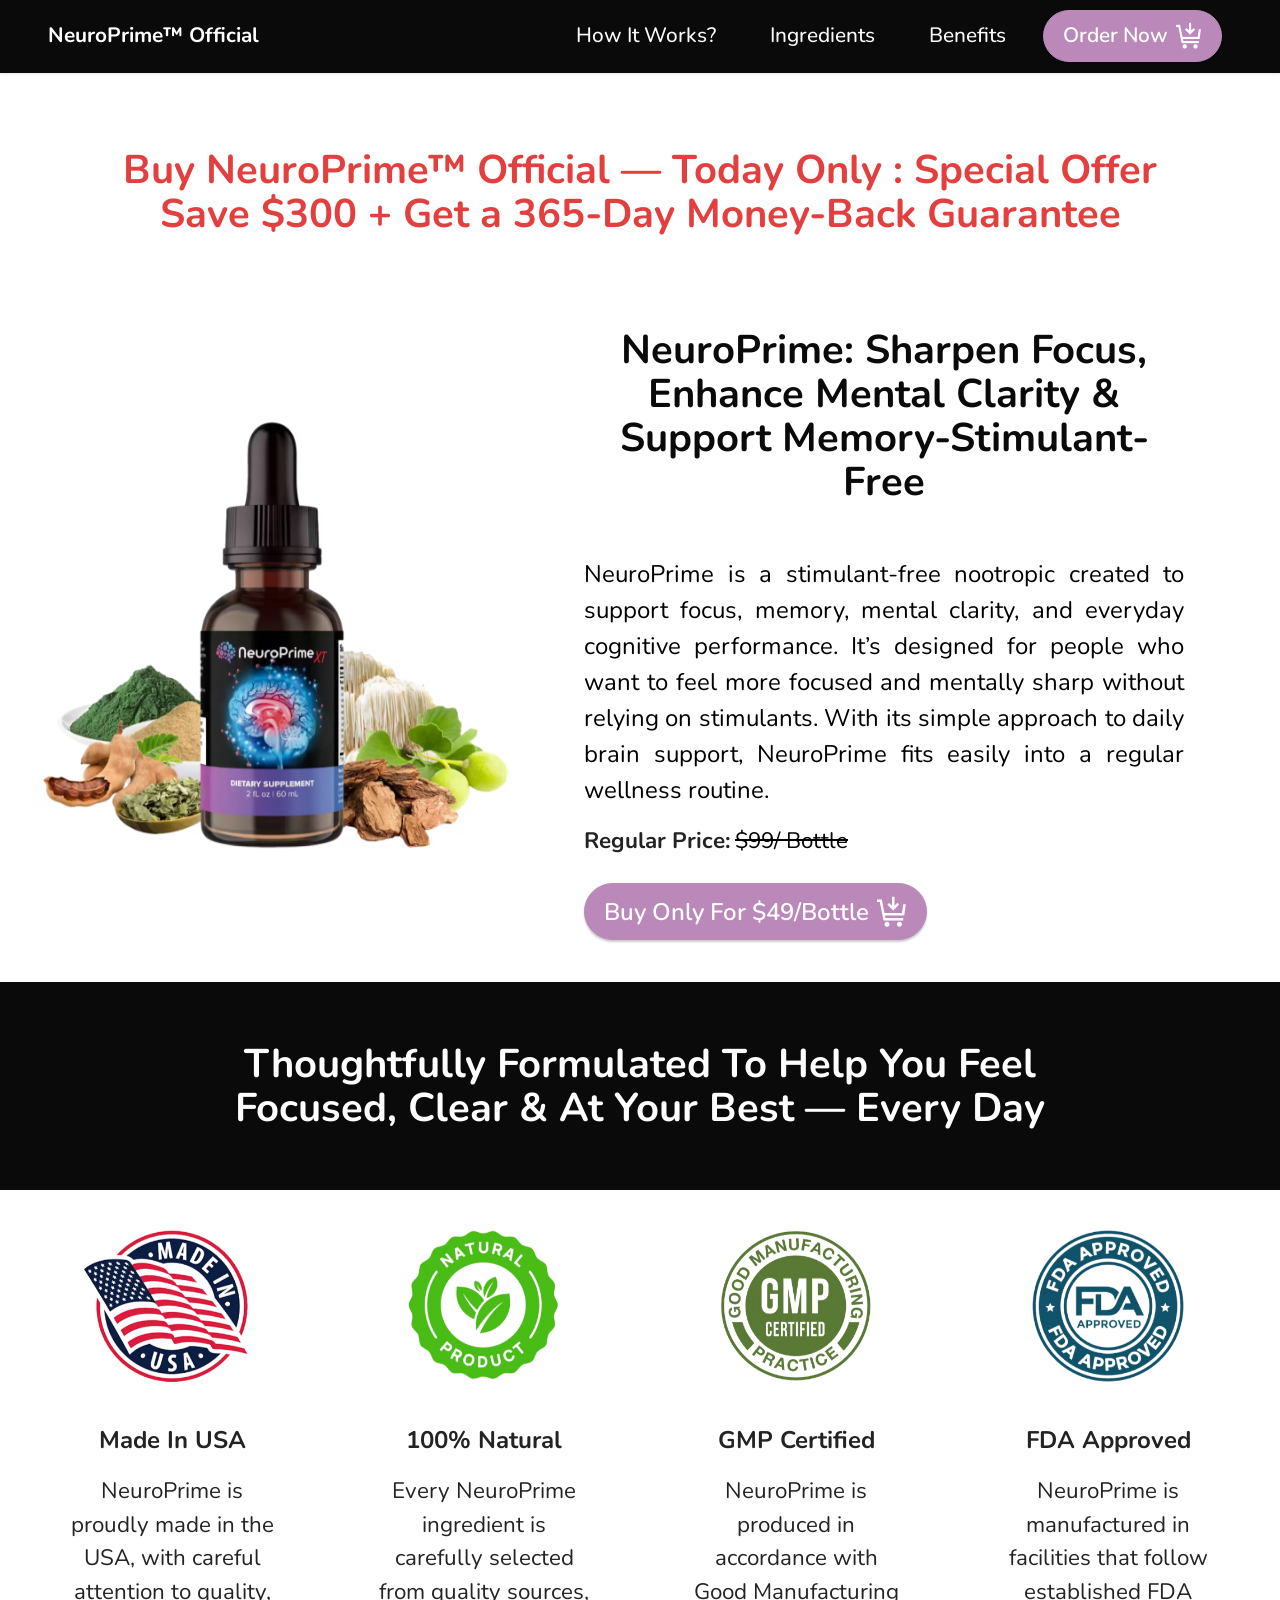
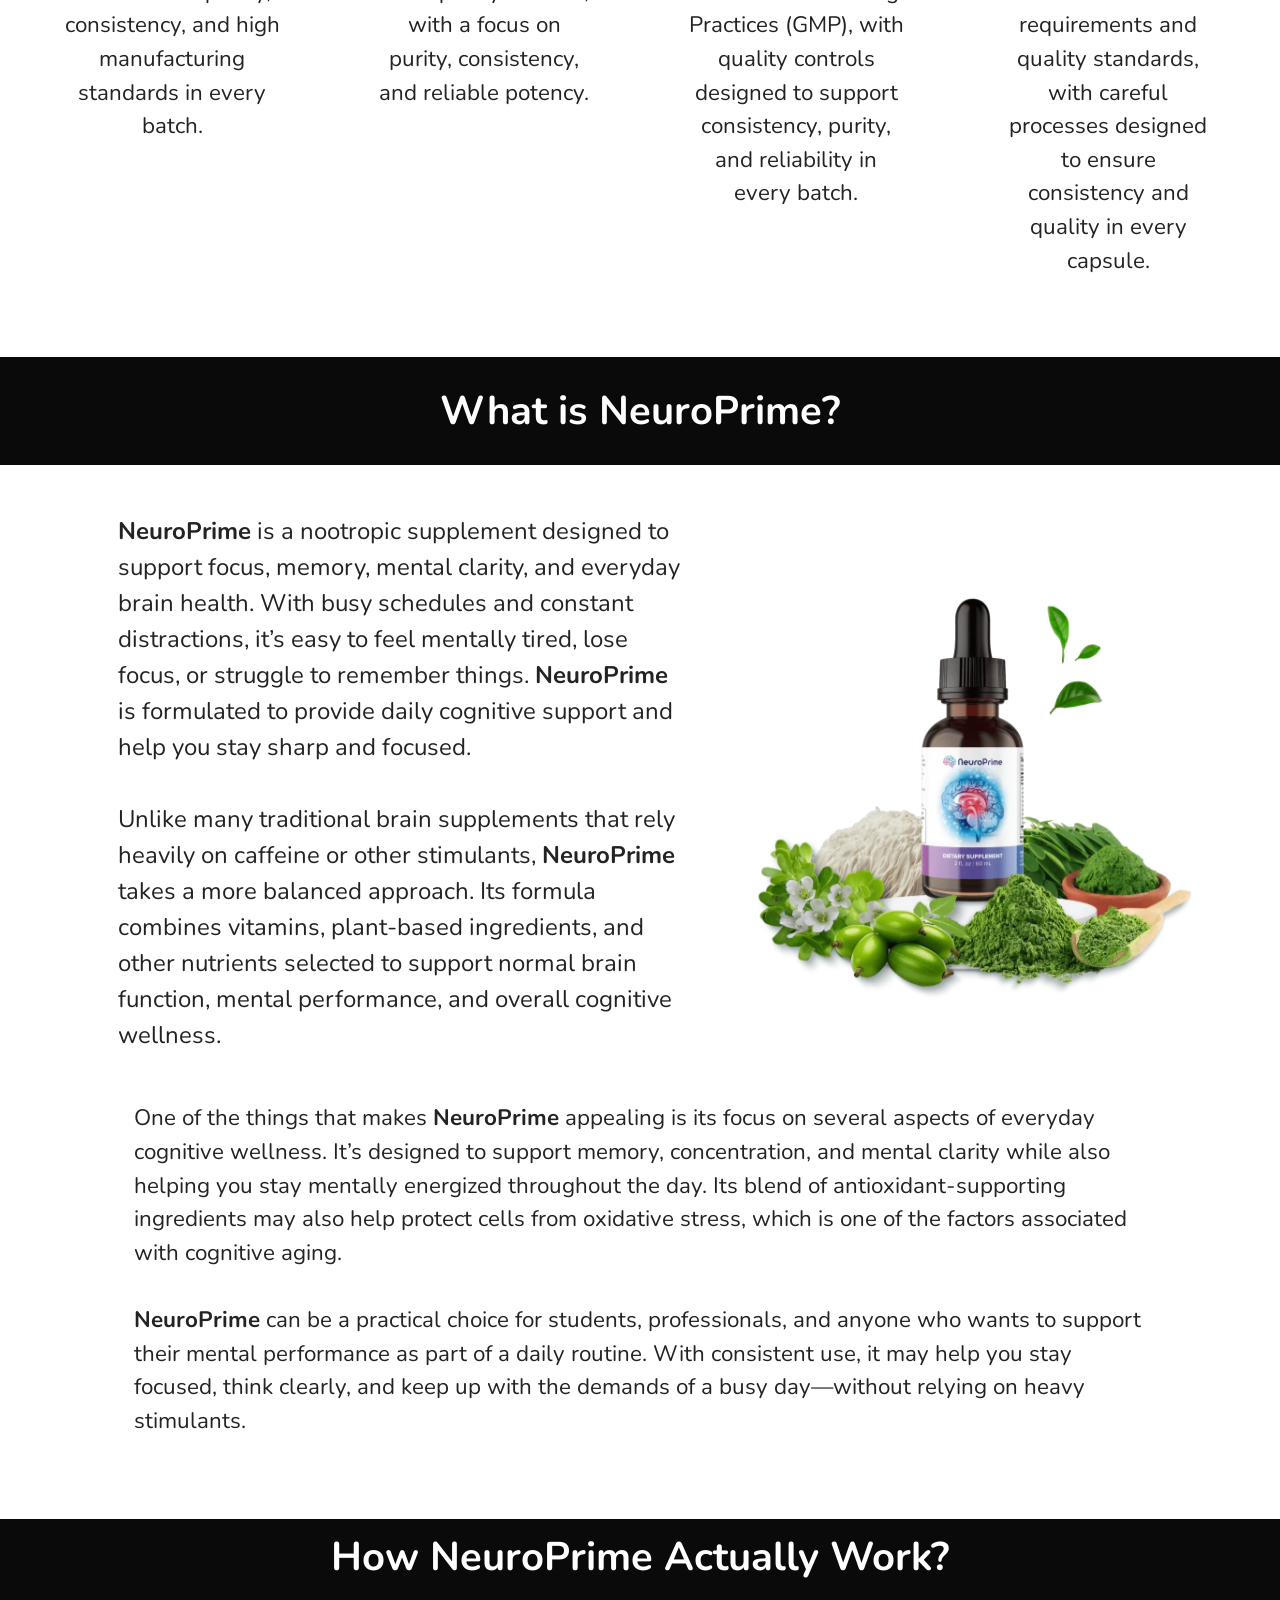
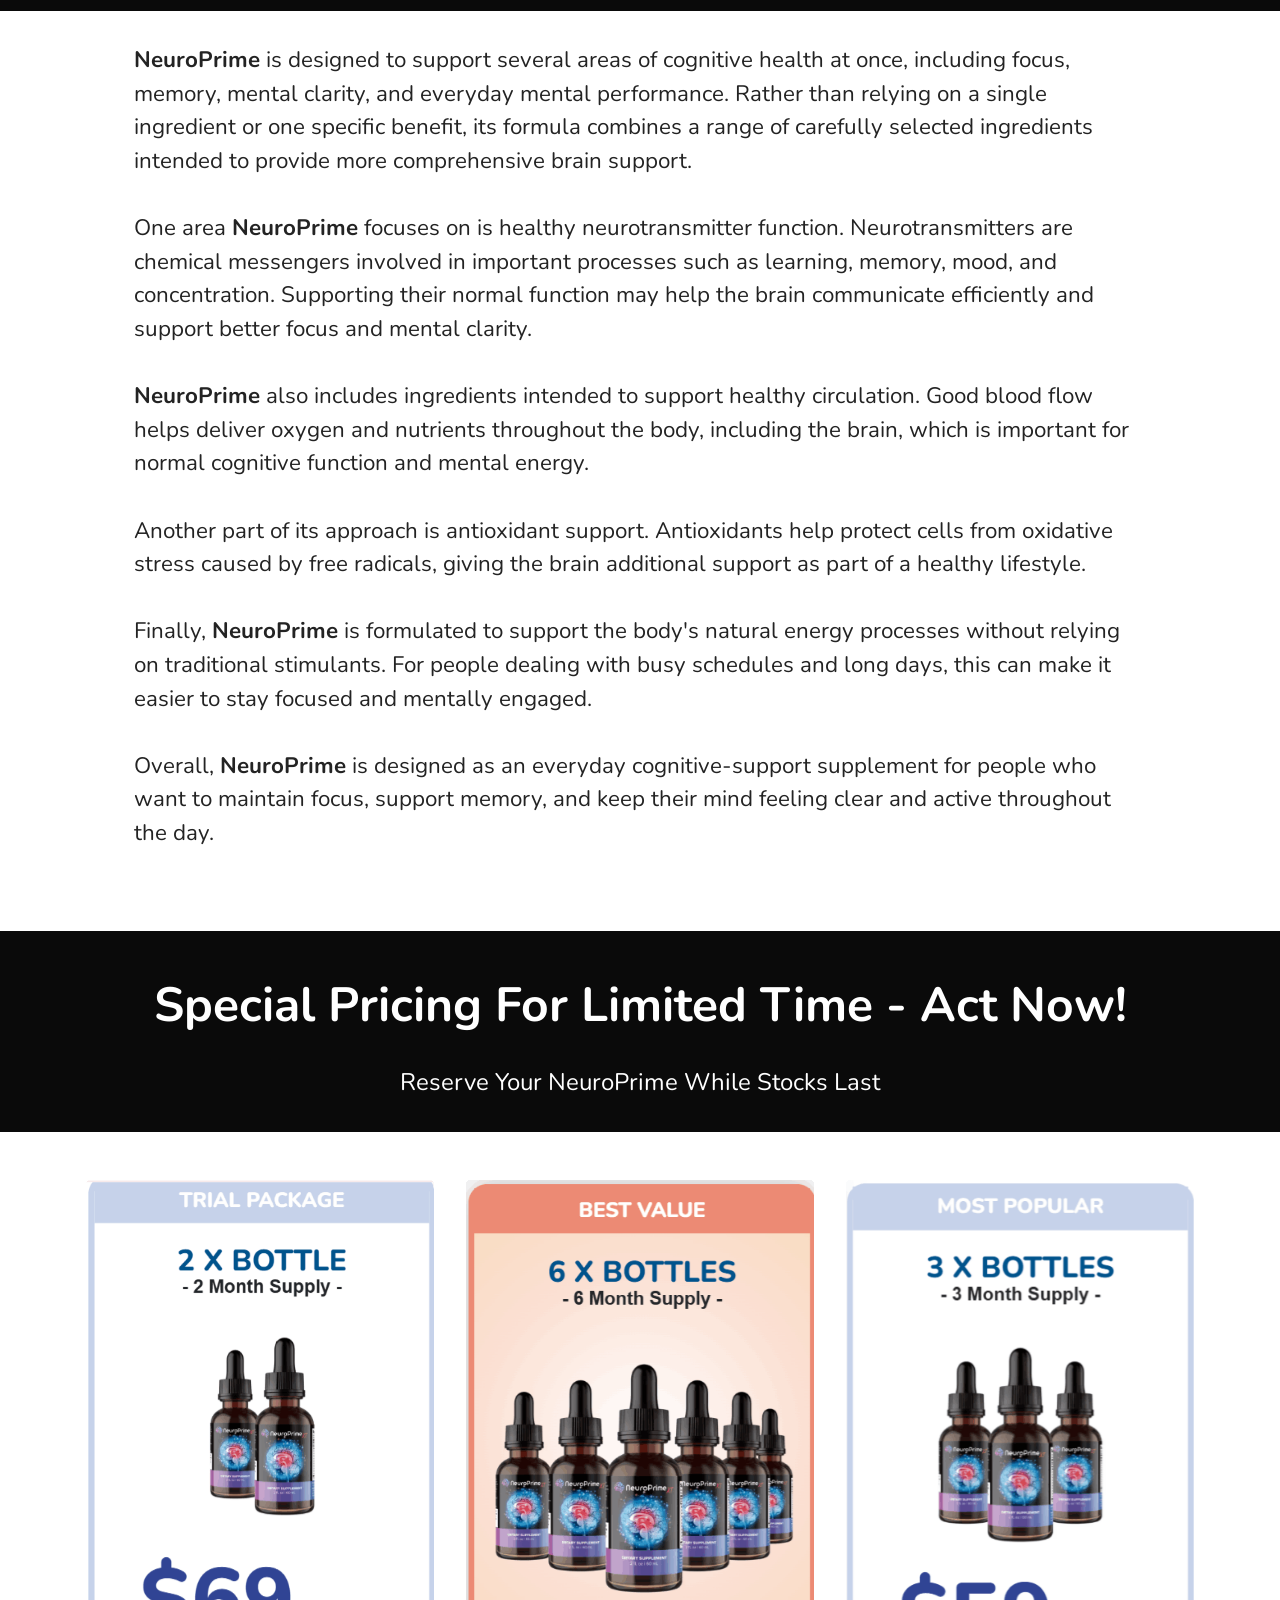
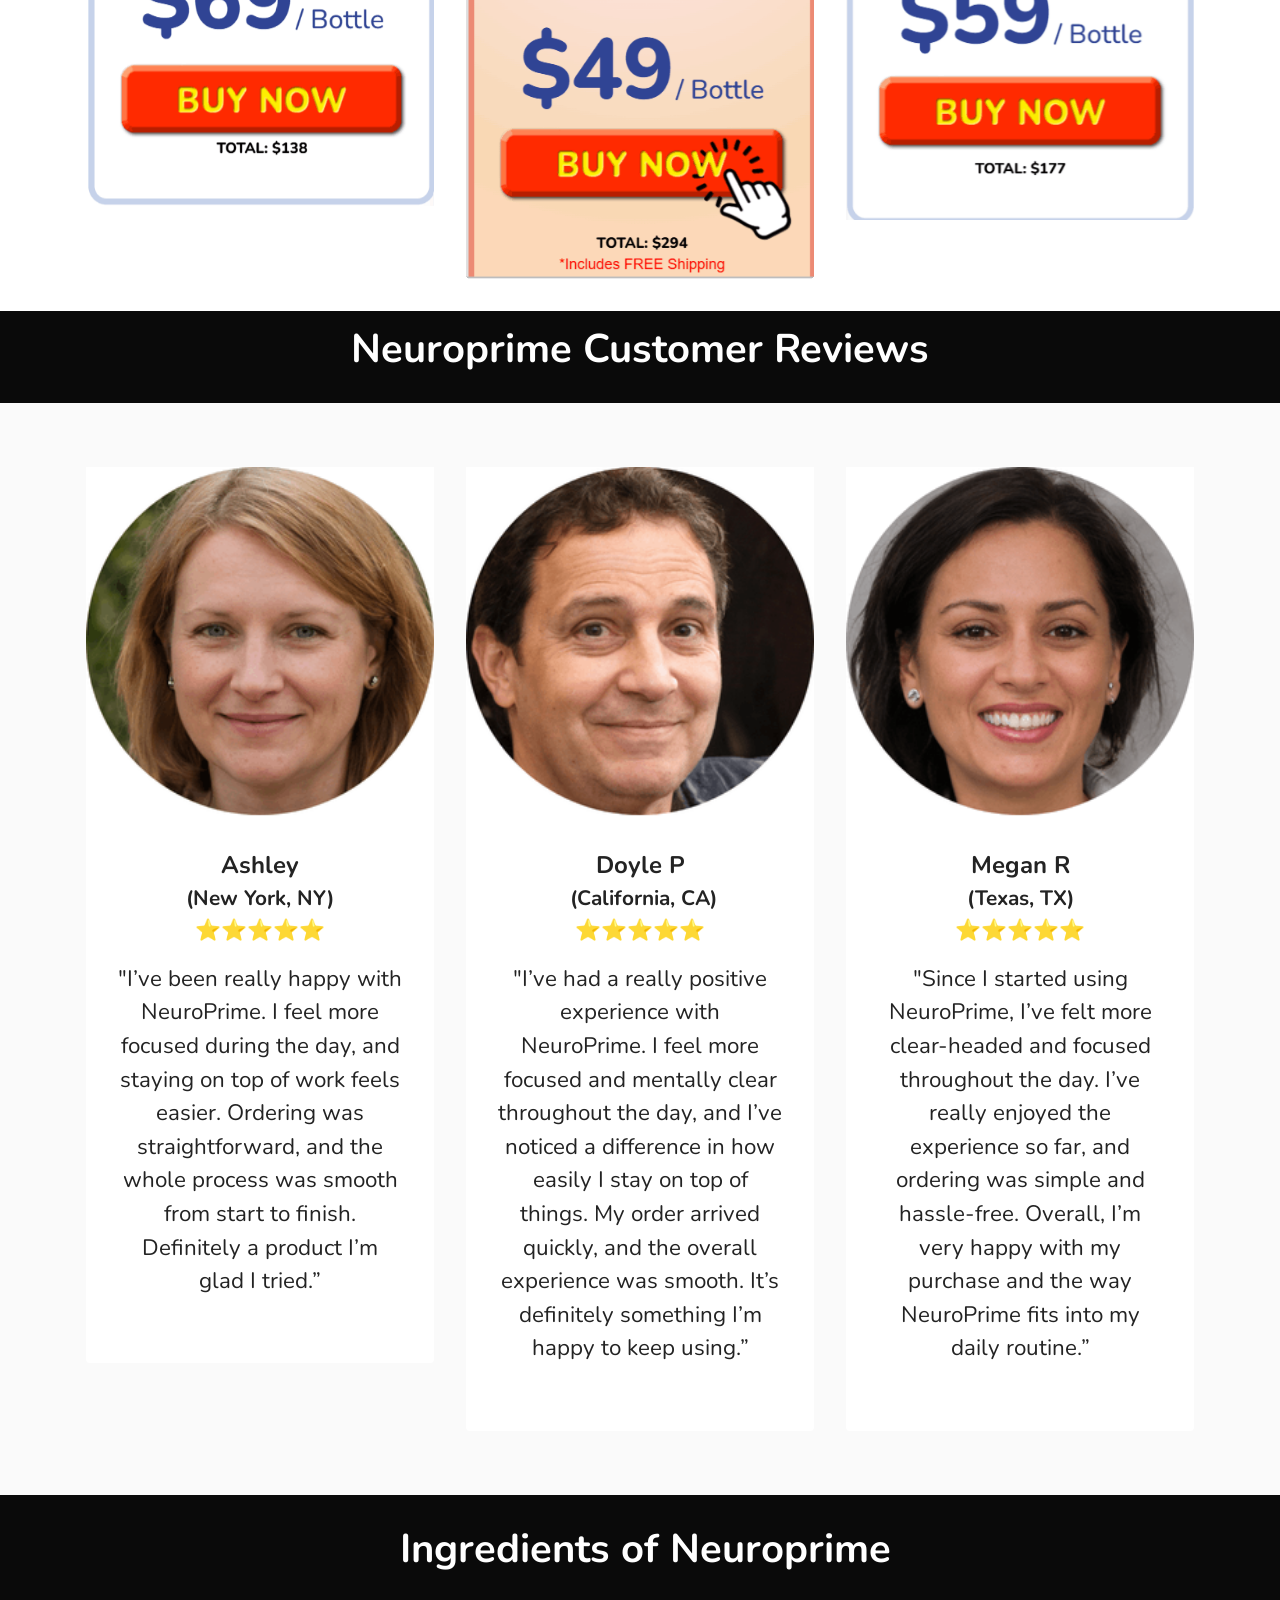
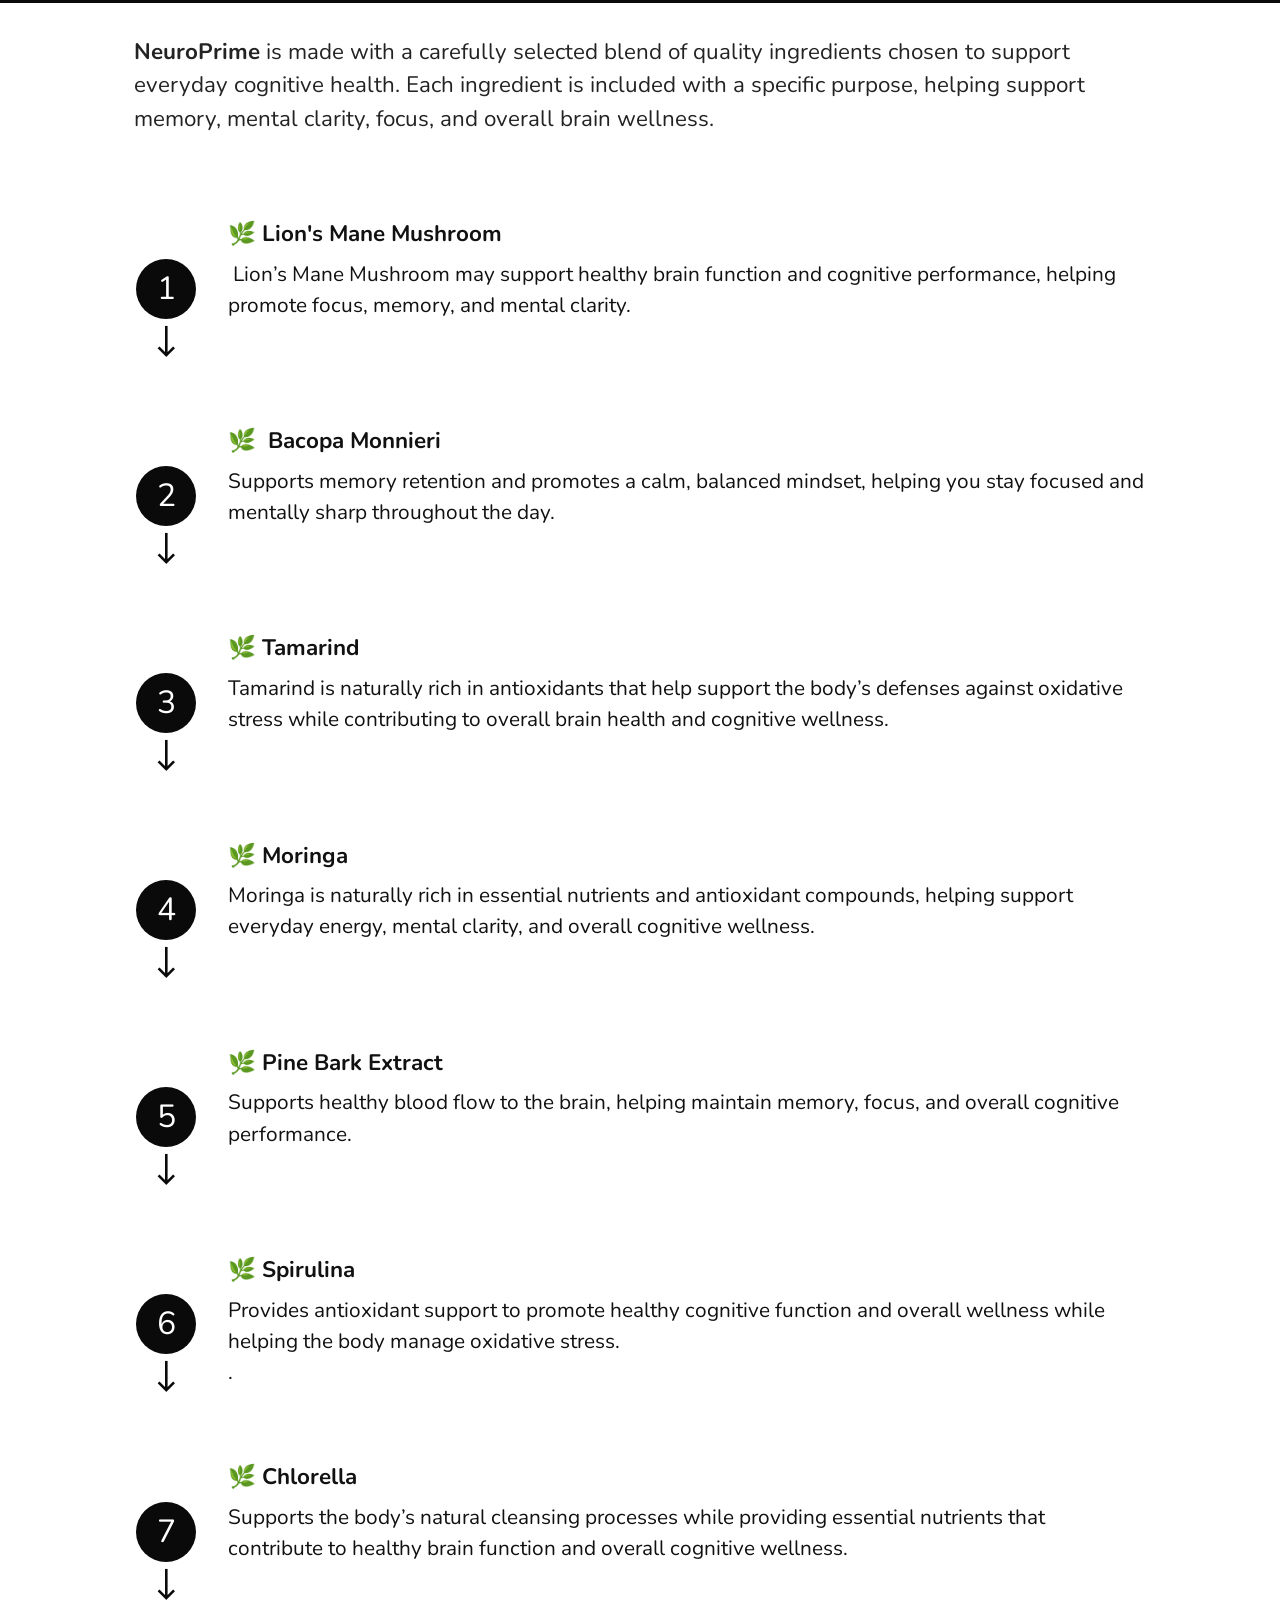
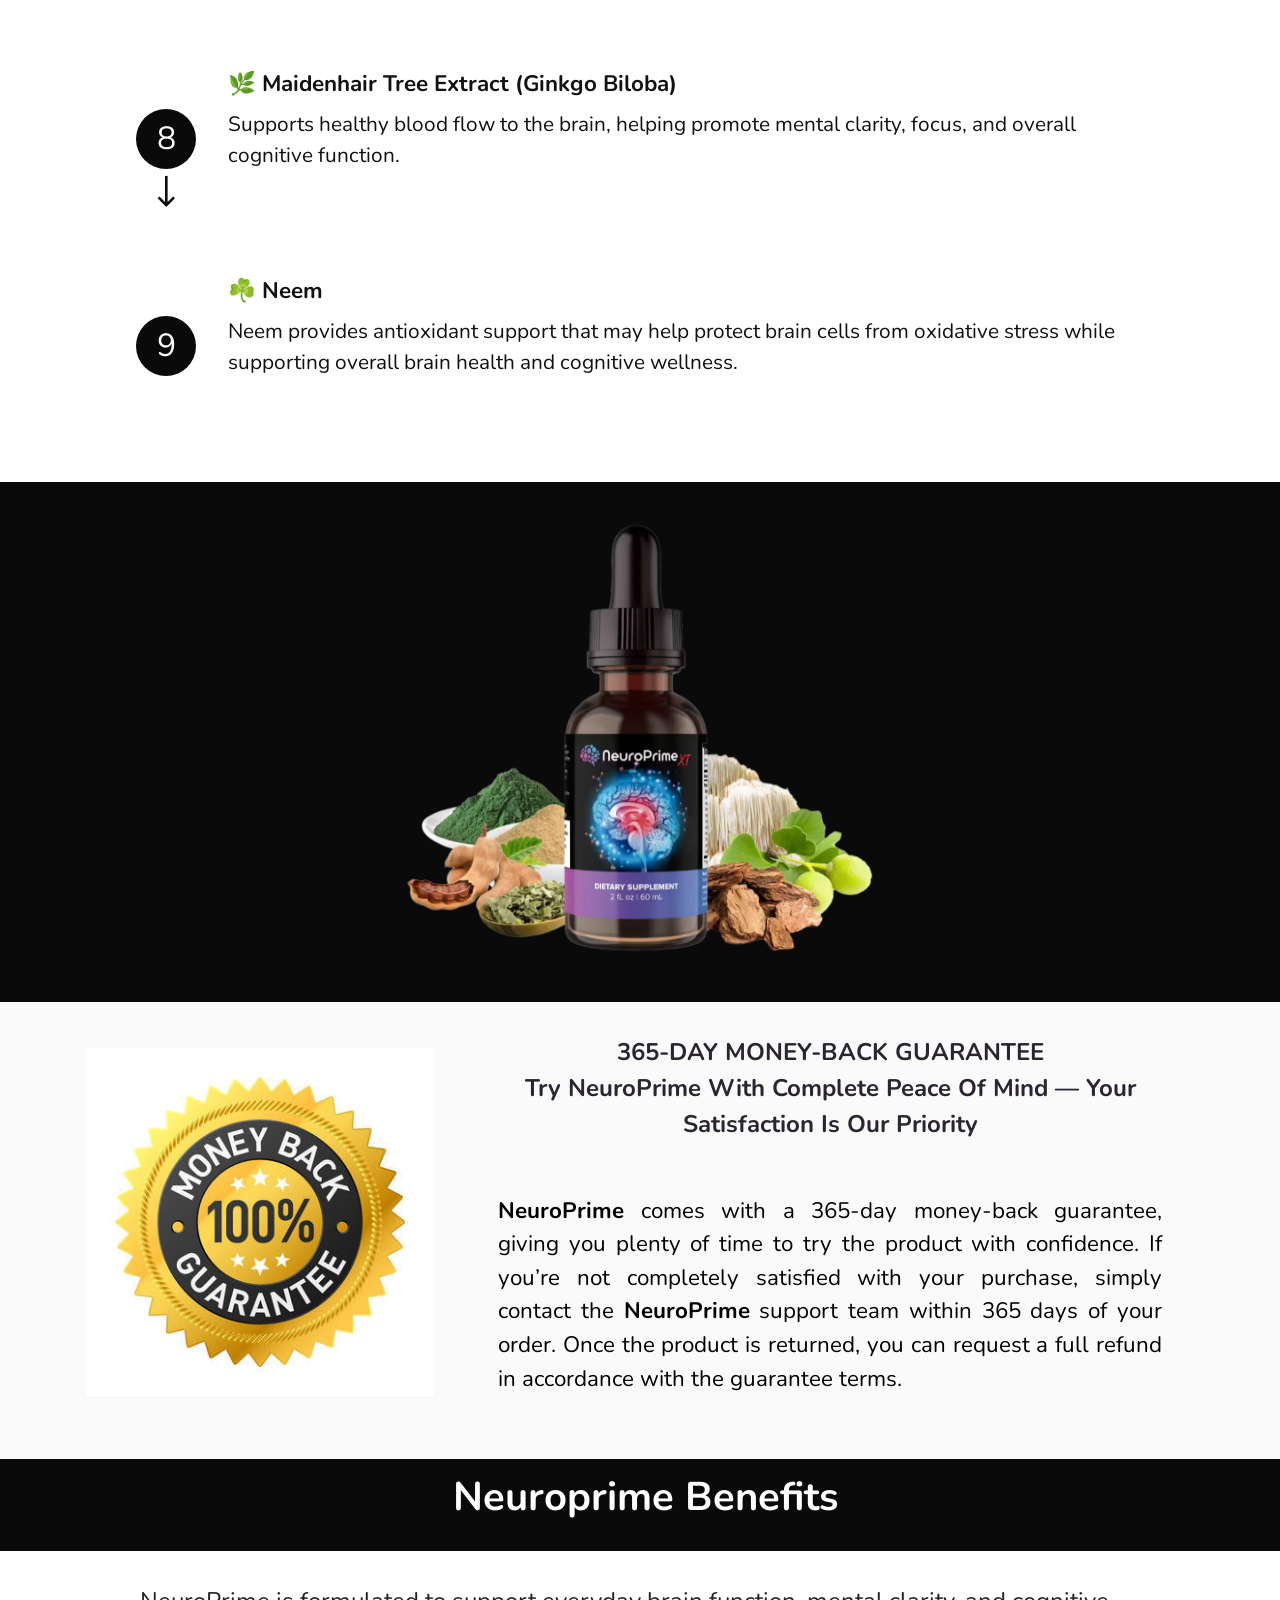
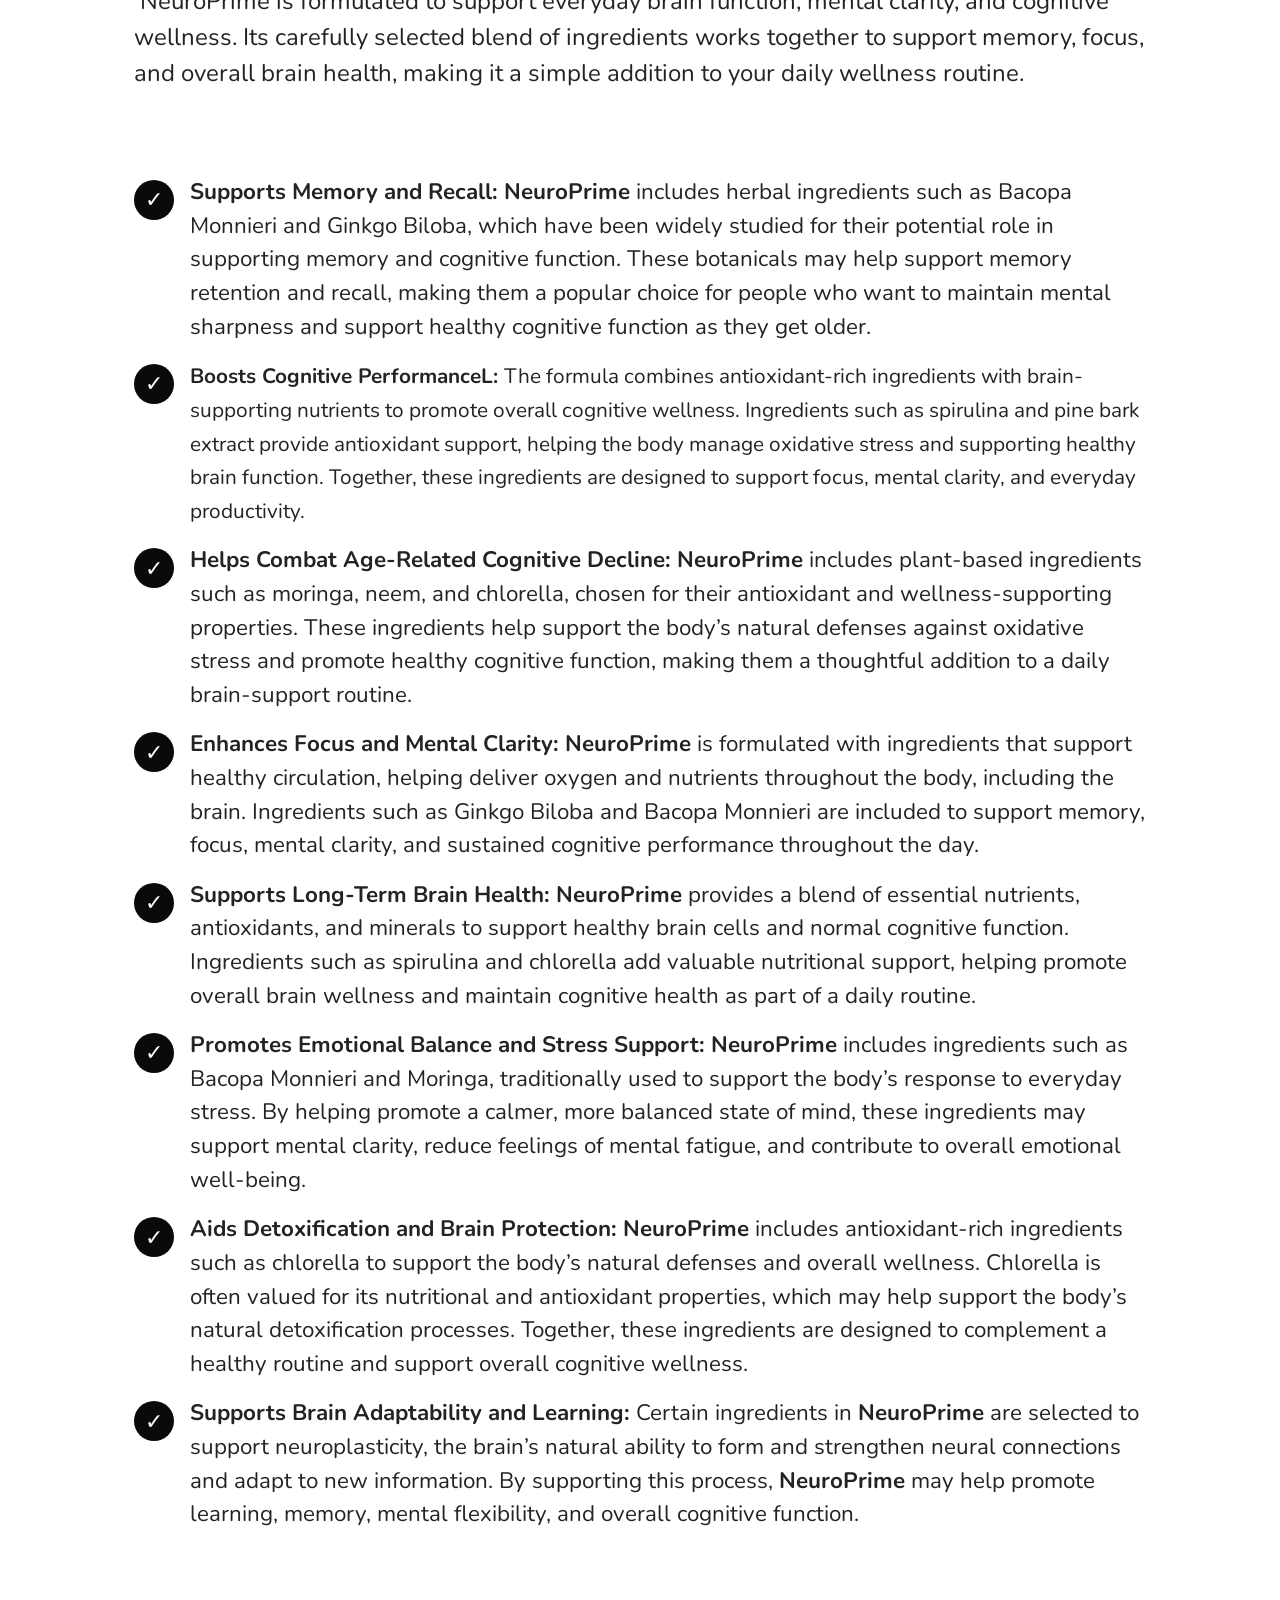
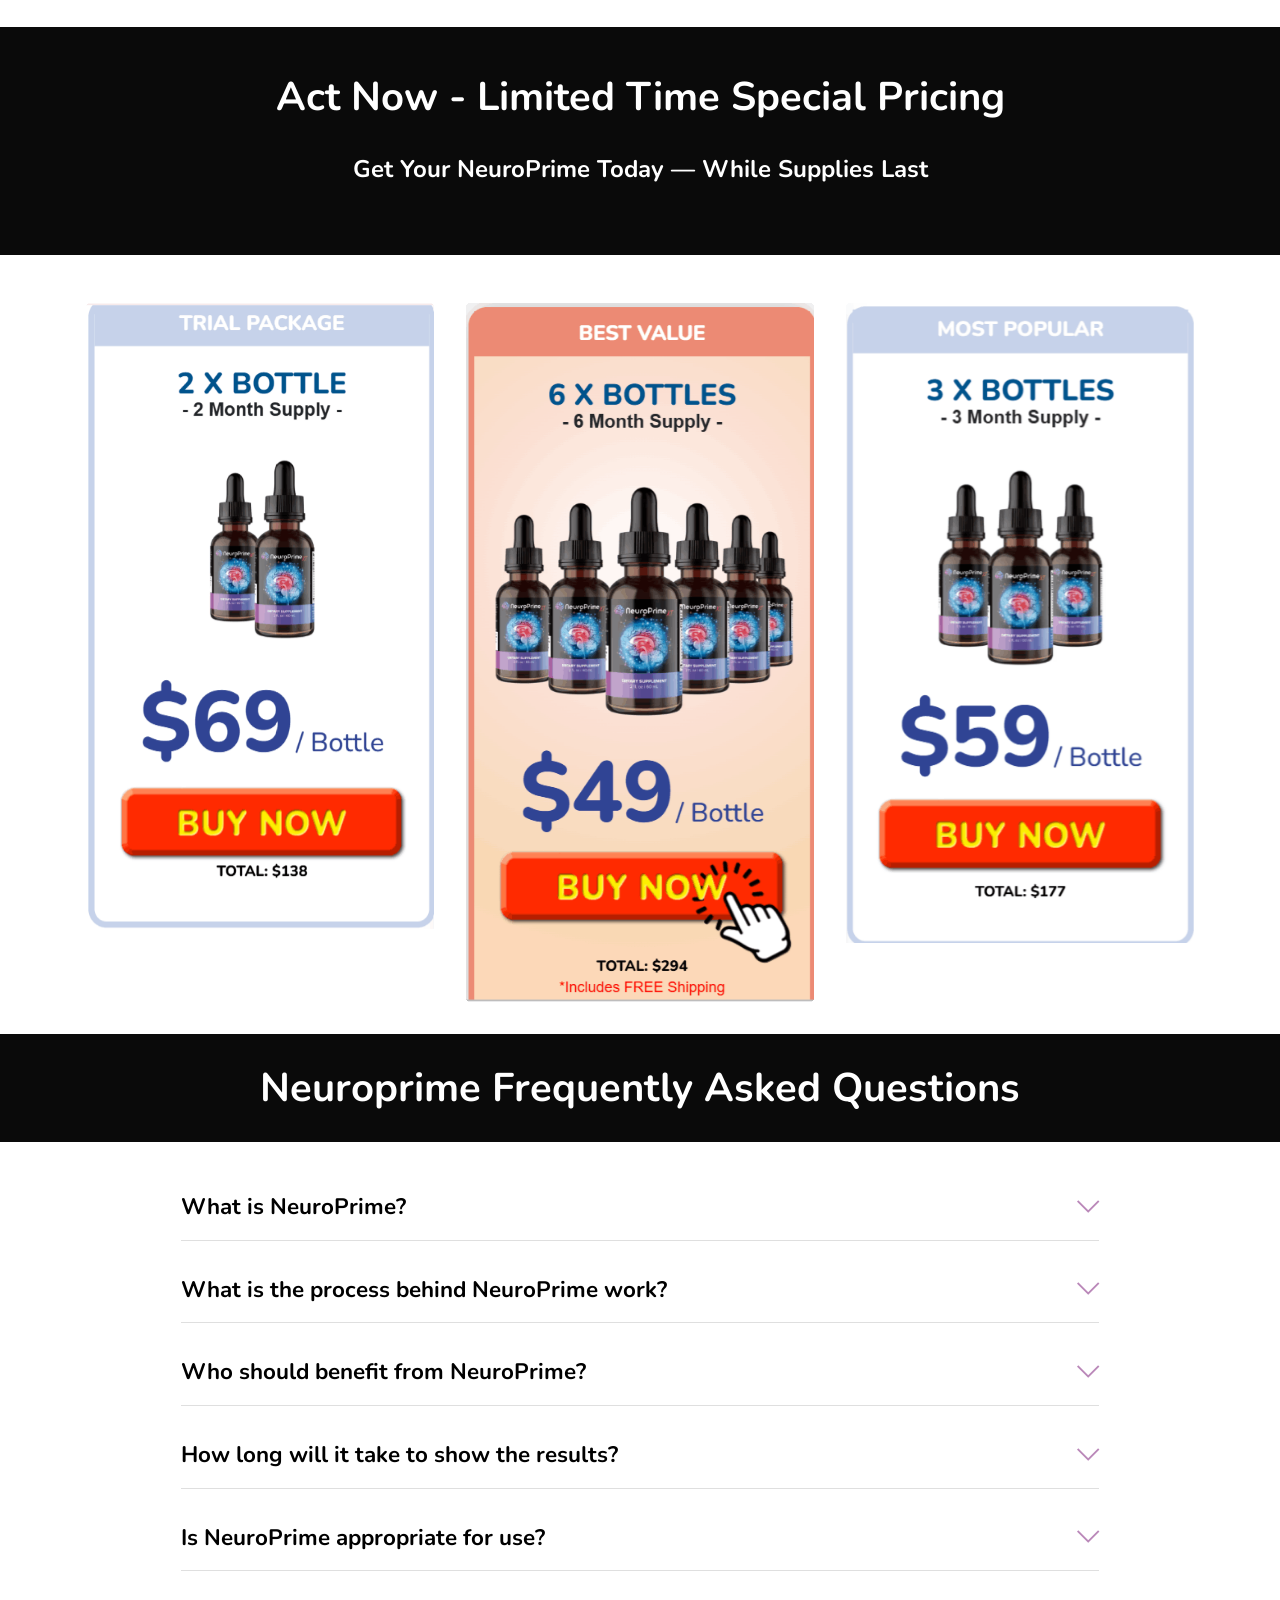
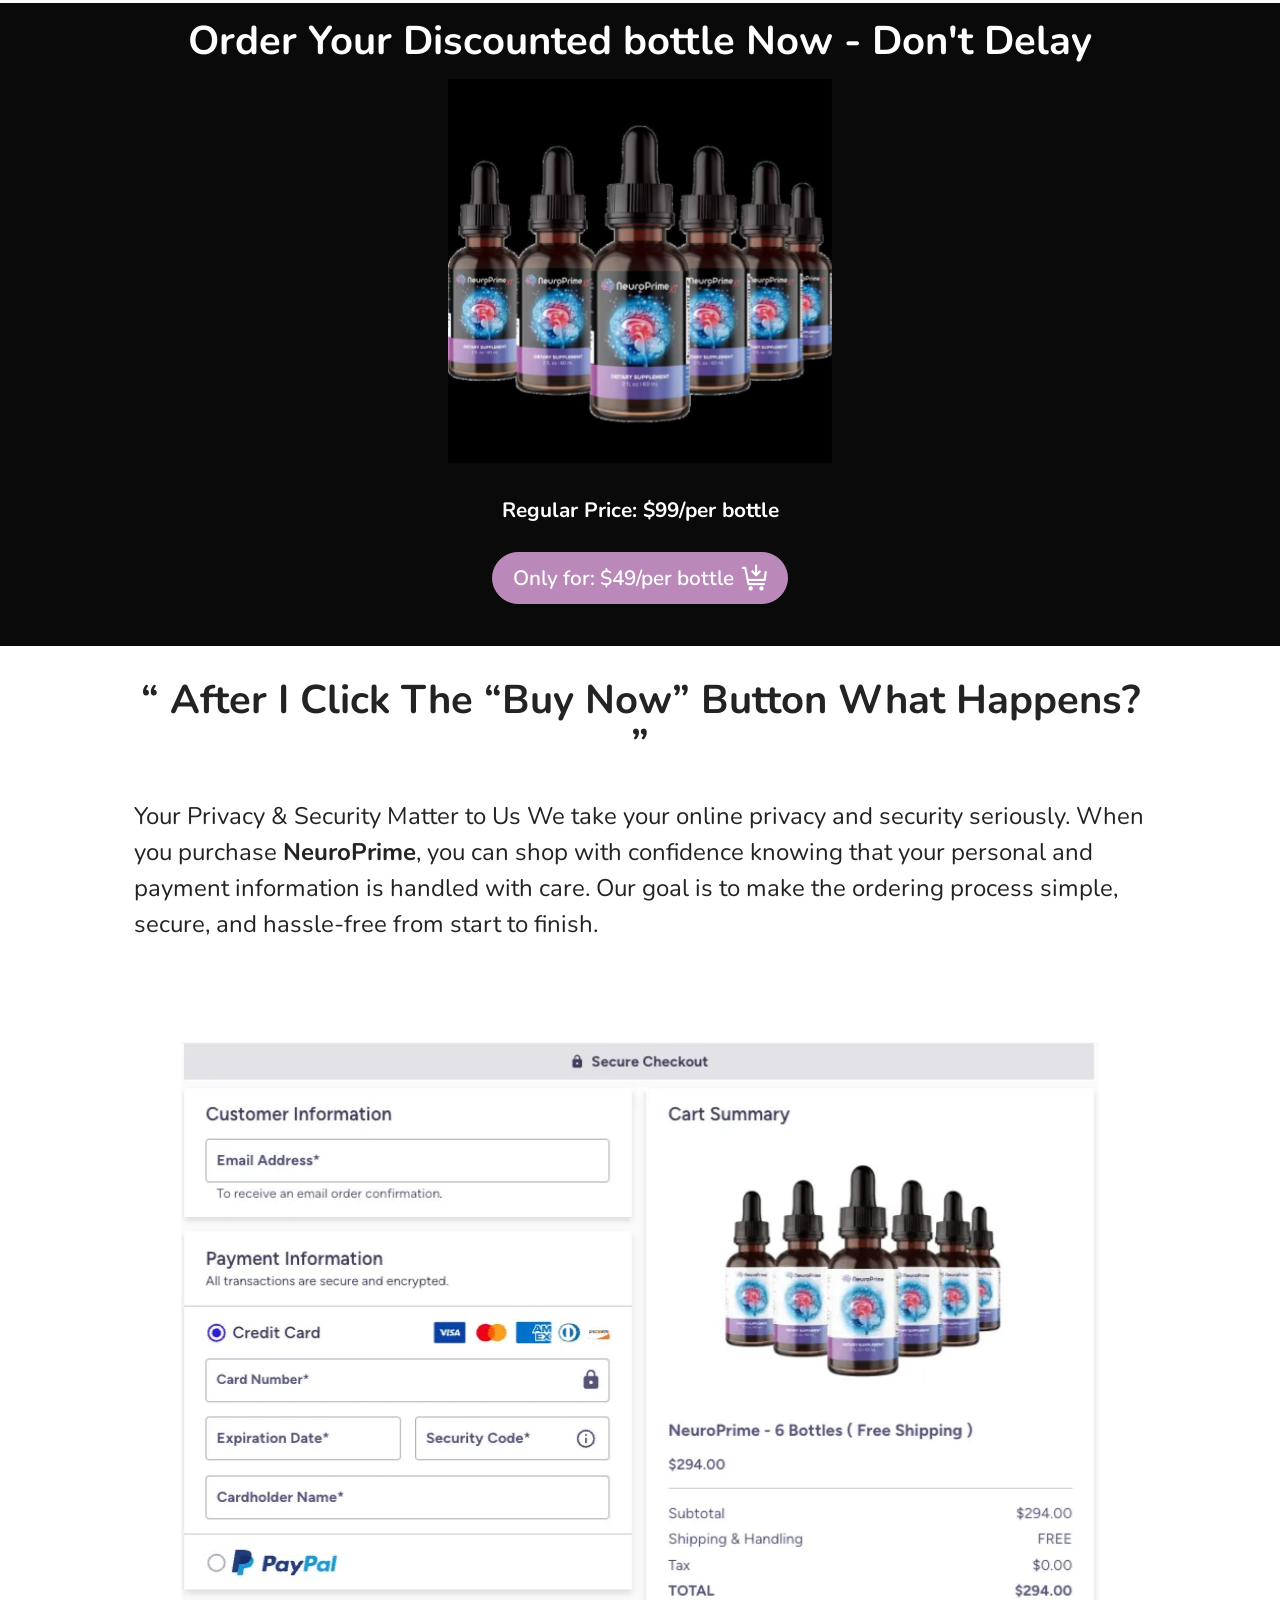
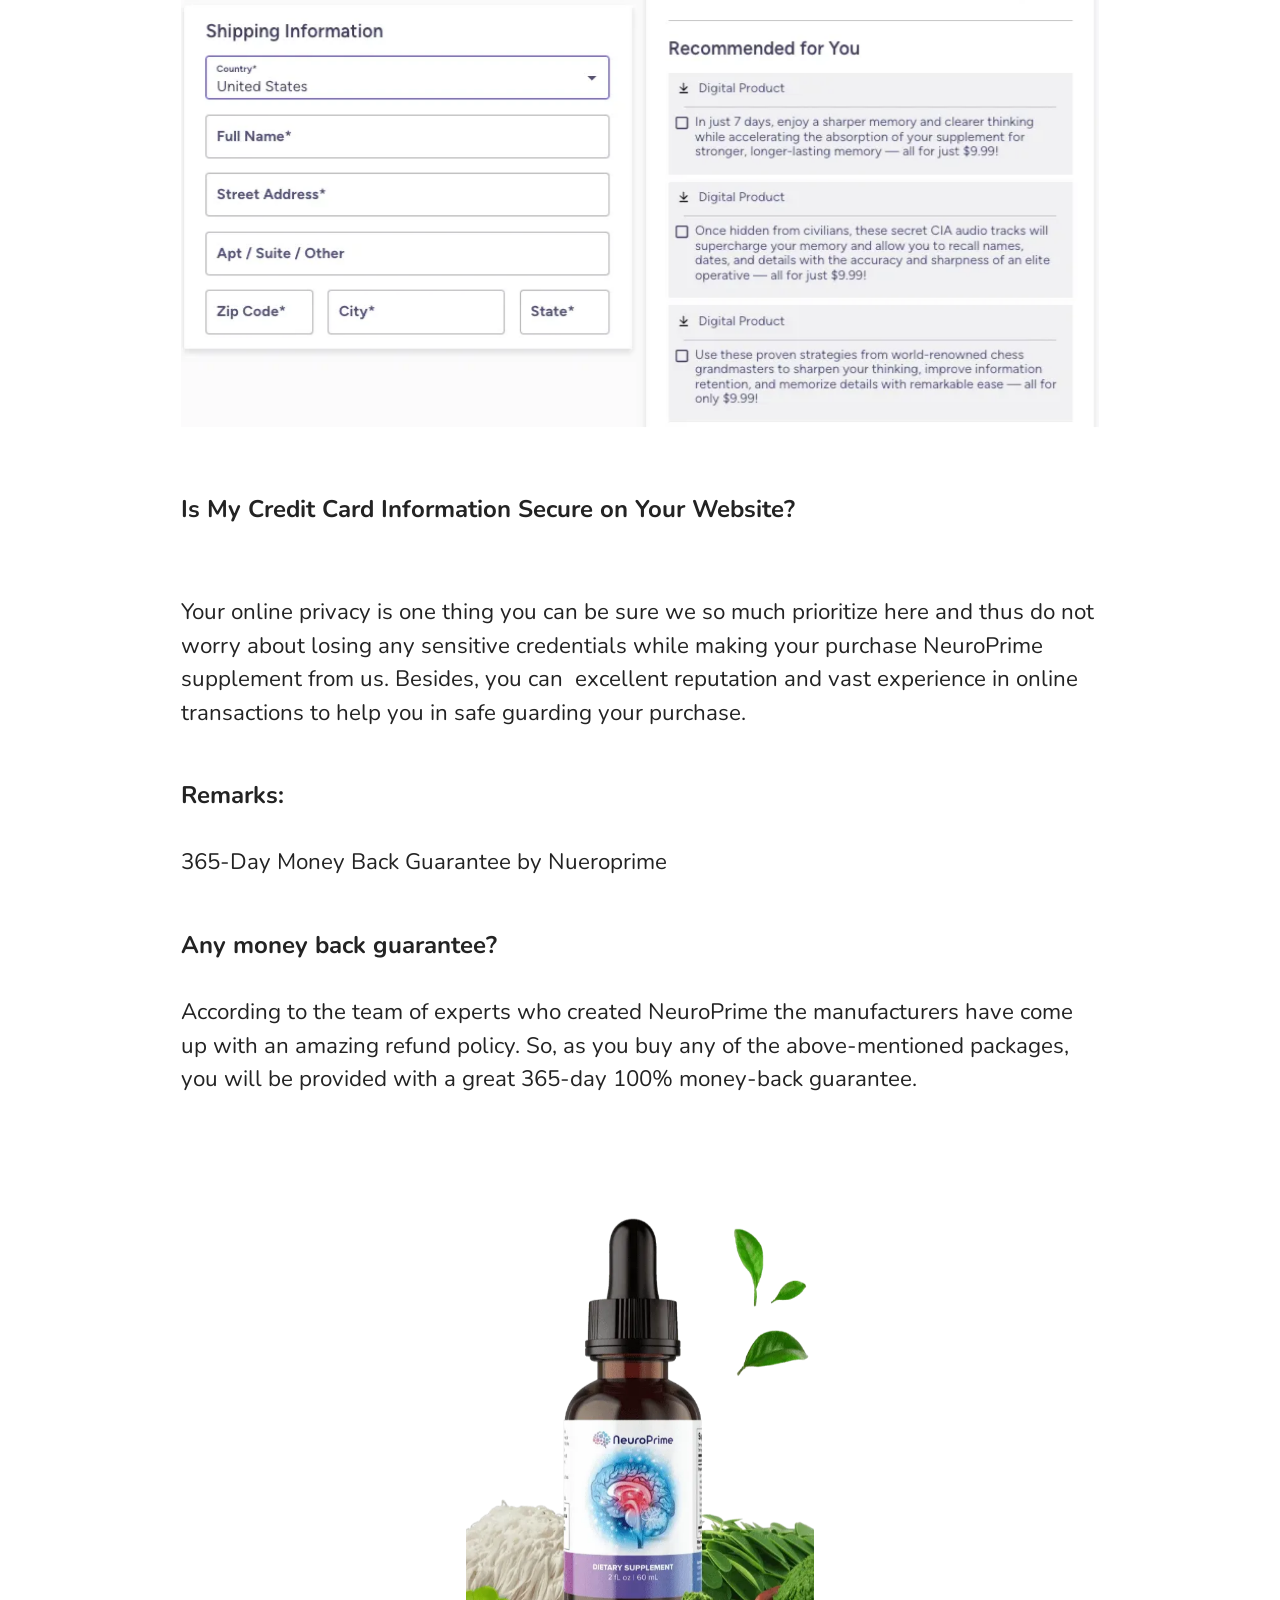
<file: index.html>
<!DOCTYPE html>
<html lang="en-us">
<head>
  <meta http-equiv='content-language' content='en-us'>
  <meta name="google-site-verification" content="2LokcKrAkEzhGvyXL_8OpKHqykNm8l6RK55wwHuTGKY" />
  <meta name="msvalidate.01" content="C502622D3C9C6154D304B30B41F47983" />
  <link rel="canonical" href="https://www.neuroprimeusa.com" />
  <!-- Google tag (gtag.js) -->
<script async src="https://www.googletagmanager.com/gtag/js?id=G-ZLHLVJRX7J"></script>
<script>
  window.dataLayer = window.dataLayer || [];
  function gtag(){dataLayer.push(arguments);}
  gtag('js', new Date());

  gtag('config', 'G-ZLHLVJRX7J');
</script>
  <!-- Site made with Mobirise Website Builder v6.1.12, https://mobirise.com -->
  <meta charset="UTF-8">
  <meta http-equiv="X-UA-Compatible" content="IE=edge">
  <meta name="generator" content="Mobirise v6.1.12, mobirise.com">
  <meta name="twitter:card" content="summary_large_image"/>
  <meta name="twitter:image:src" content="assets/images/index-meta.webp">
  <meta property="og:image" content="assets/images/index-meta.webp">
  <meta property="og:title" content="Buy NeuroPrime™ Official – Natural Brain Support for Memory & Focus">
  <meta property="og:description" content="Buy NeuroPrime™ official supplement online — supports memory, focus, and long-term brain health. Save $300 + 365-day money-back guarantee.">
  <meta name="twitter:title" content="Buy NeuroPrime™ Official – Natural Brain Support for Memory & Focus">
  <meta name="viewport" content="width=device-width, initial-scale=1, minimum-scale=1">
  <link rel="shortcut icon" href="assets/images/favicon-1.webp" type="image/x-icon">
  <meta name="description" content="Buy NeuroPrime™ official supplement online — supports memory, focus, and long-term brain health. Save $300 + 365-day money-back guarantee. Order now.">
  <meta name="keywords" content="neuroprime buy,neuroprime sale,neuroprime reviews,neuroprime order,neuroprime discount,neuroprime official,neuroprime supplement,neuroprime official website,neuroprime price">
  
  <title>Buy NeuroPrime™ Official – Brain Support for Memory & Focus | Save $300</title>
  <link rel="stylesheet" href="assets/web/assets/mobirise-icons2/mobirise2.css">
  <link rel="stylesheet" href="assets/web/assets/mobirise-icons/mobirise-icons.css">
  <link rel="stylesheet" href="assets/bootstrap/css/bootstrap.min.css">
  <link rel="stylesheet" href="assets/web/assets/gdpr-plugin/gdpr-styles.css">
  <link rel="stylesheet" href="assets/animatecss/animate.css">
  <link rel="stylesheet" href="assets/dropdown/css/style.css">
  <link rel="stylesheet" href="assets/socicon/css/styles.css">
  <link rel="stylesheet" href="assets/theme/css/style.css">
  <link rel="preload" href="https://fonts.googleapis.com/css?family=Nunito:200,300,400,500,600,700,800,900,200i,300i,400i,500i,600i,700i,800i,900i&display=swap" as="style" onload="this.onload=null;this.rel='stylesheet'">
  <noscript><link rel="stylesheet" href="https://fonts.googleapis.com/css?family=Nunito:200,300,400,500,600,700,800,900,200i,300i,400i,500i,600i,700i,800i,900i&display=swap"></noscript>
  <link rel="preload" as="style" href="assets/mobirise/css/mbr-additional.css?v=4R1gIt"><link rel="stylesheet" href="assets/mobirise/css/mbr-additional.css?v=4R1gIt" type="text/css">

  <script type="application/ld+json">
  {
    "@context": "https://schema.org",
    "@type": "Product",
    "name": "NeuroPrime",
    "image": "https://www.neuroprimeusa.com/assets/images/neuroprime-supplement.webp",
    "description": "NeuroPrime is a stimulant-free nootropic supplement designed to support focus, memory, mental clarity, and everyday cognitive performance.",
    "brand": {
      "@type": "Brand",
      "name": "NeuroPrime"
    },
    "offers": {
      "@type": "Offer",
      "url": "https://www.neuroprimeusa.com/",
      "priceCurrency": "USD",
      "price": "49",
      "availability": "https://schema.org/InStock",
      "priceValidUntil": "2026-12-31"
    },
    "aggregateRating": {
      "@type": "AggregateRating",
      "ratingValue": "5",
      "reviewCount": "3"
    },
    "review": [
      {
        "@type": "Review",
        "author": { "@type": "Person", "name": "Ashley" },
        "reviewRating": { "@type": "Rating", "ratingValue": "5" },
        "reviewBody": "I've been really happy with NeuroPrime. I feel more focused during the day, and staying on top of work feels easier."
      },
      {
        "@type": "Review",
        "author": { "@type": "Person", "name": "Doyle P" },
        "reviewRating": { "@type": "Rating", "ratingValue": "5" },
        "reviewBody": "I've had a really positive experience with NeuroPrime. I feel more focused and mentally clear throughout the day."
      },
      {
        "@type": "Review",
        "author": { "@type": "Person", "name": "Megan R" },
        "reviewRating": { "@type": "Rating", "ratingValue": "5" },
        "reviewBody": "Since I started using NeuroPrime, I've felt more clear-headed and focused throughout the day."
      }
    ]
  }
  </script>
  <script type="application/ld+json">
  {
    "@context": "https://schema.org",
    "@type": "FAQPage",
    "mainEntity": [
      {
        "@type": "Question",
        "name": "What is NeuroPrime?",
        "acceptedAnswer": {
          "@type": "Answer",
          "text": "NeuroPrime is a natural brain-support supplement formulated to support memory, focus, mental clarity, and everyday cognitive performance."
        }
      },
      {
        "@type": "Question",
        "name": "What is the process behind NeuroPrime work?",
        "acceptedAnswer": {
          "@type": "Answer",
          "text": "NeuroPrime helps to nourish brain cells, enhancing the flow of blood to the brain and reducing stress caused by oxidative stress. Its ingredients aid in improving memory concentration and mental performance."
        }
      },
      {
        "@type": "Question",
        "name": "Who should benefit from NeuroPrime?",
        "acceptedAnswer": {
          "@type": "Answer",
          "text": "NeuroPrime is designed for adults who want to support memory, focus, mental clarity, and overall cognitive wellness, including professionals and students."
        }
      },
      {
        "@type": "Question",
        "name": "How long will it take to show the results?",
        "acceptedAnswer": {
          "@type": "Answer",
          "text": "Results may vary from person to person. Some users may notice changes in focus or mental clarity within a few weeks, while others may require more time."
        }
      },
      {
        "@type": "Question",
        "name": "Is NeuroPrime appropriate for use?",
        "acceptedAnswer": {
          "@type": "Answer",
          "text": "NeuroPrime is formulated with plant-based ingredients that are generally well tolerated. It's always a good idea to speak with a qualified healthcare professional before starting any new supplement."
        }
      }
    ]
  }
  </script>
  
  
  
</head>
<body>
  
  <section data-bs-version="5.1" class="menu menu2 cid-tADc1ENzLD" once="menu" id="menu2-d">
    
    <nav class="navbar navbar-dropdown navbar-fixed-top navbar-expand-lg">
        <div class="container-fluid">
            <div class="navbar-brand">
                
                <span class="navbar-caption-wrap"><a class="navbar-caption text-secondary text-primary display-4" href="index.html#top">NeuroPrime™ Official&nbsp;</a></span>
            </div>
            <button class="navbar-toggler" type="button" data-toggle="collapse" data-bs-toggle="collapse" data-target="#navbarSupportedContent" data-bs-target="#navbarSupportedContent" aria-controls="navbarNavAltMarkup" aria-expanded="false" aria-label="Toggle navigation">
                <div class="hamburger">
                    <span></span>
                    <span></span>
                    <span></span>
                    <span></span>
                </div>
            </button>
            <div class="collapse navbar-collapse" id="navbarSupportedContent">
                <ul class="navbar-nav nav-dropdown" data-app-modern-menu="true"><li class="nav-item"><a class="nav-link link text-white text-primary display-4" href="index.html#content4-4">How It Works?</a></li>
                    <li class="nav-item"><a class="nav-link link text-white text-primary display-4" href="index.html#features20-1a">Ingredients</a></li>
                    <li class="nav-item"><a class="nav-link link text-white text-primary display-4" href="index.html#content4-1f">Benefits</a>
                    </li></ul>
                
                <div class="navbar-buttons mbr-section-btn"><a class="btn btn-primary display-4" href="https://0b7748o1pq522safntwmqkp6l6.hop.clickbank.net/?&traffic_source=website&extclid=abhi135"><span class="mobi-mbri mobi-mbri-cart-add mbr-iconfont mbr-iconfont-btn"></span>Order Now</a></div>
            </div>
        </div>
    </nav>
</section>

<section data-bs-version="5.1" class="header3 cid-tAFdndmopV" id="header3-l">

    

    
    

    <div class="align-center container-fluid">
        <div class="row justify-content-center">
            <div class="col-12 col-lg-11">
                <h1 class="mbr-section-title mbr-fonts-style mb-3 display-2"><strong><br></strong><br><strong>Buy NeuroPrime™ Official — Today Only : Special Offer</strong><strong><br></strong><div><strong>Save $300 + Get a 365-Day Money-Back Guarantee</strong></div><div><strong><br></strong></div></h1>
                
                
                
            </div>
        </div>
    </div>
</section>

<section data-bs-version="5.1" class="features6 cid-tB9eYJp5ux" id="features7-28">
    <!---->
    

    
    
    <div class="container-fluid">
        <div class="card-wrapper">
            <div class="row align-items-center">
                <div class="col-12 col-lg-5">
                    <div class="image-wrapper">
                        <img src="assets/images/neuroprime-supplement.webp" alt="Neuro prime buy">
                    </div>
                </div>
                <div class="col-12 col-lg">
                    <div class="text-box">
                        <h5 class="mbr-title mbr-fonts-style display-2"><strong>NeuroPrime: Sharpen Focus, Enhance Mental Clarity &amp; Support Memory-Stimulant-Free</strong><br><strong><br></strong></h5>
                        <p class="mbr-text mbr-fonts-style display-5">NeuroPrime is a stimulant-free nootropic created to support focus, memory, mental clarity, and everyday cognitive performance. It’s designed for people who want to feel more focused and mentally sharp without relying on stimulants. With its simple approach to daily brain support, NeuroPrime fits easily into a regular wellness routine.<br></p>
                        <div class="cost">
                            <span class="currentcost mbr-fonts-style pr-2 display-7"><strong>Regular Price:</strong></span>
                            <span class="oldcost mbr-fonts-style display-7">$99/ Bottle</span>
                        </div>
                        <div class="mbr-section-btn pt-3"><a href="https://0b7748o1pq522safntwmqkp6l6.hop.clickbank.net/?&traffic_source=website&extclid=abhi135 " class="btn btn-primary display-5"><span class="mobi-mbri mobi-mbri-cart-add mbr-iconfont mbr-iconfont-btn"></span>Buy Only For $49/Bottle</a></div>
                    </div>
                </div>
            </div>
        </div>
    </div>
</section>

<section data-bs-version="5.1" class="header3 cid-v0FdZEIh3i" id="header3-2n">

    

    
    

    <div class="align-center container-fluid">
        <div class="row justify-content-center">
            <div class="col-12 col-lg-11">
                
                <h2 class="mbr-section-subtitle mbr-fonts-style mb-3 display-2"><strong><br></strong><strong>Thoughtfully Formulated To Help You Feel</strong><div><strong style="font-size: 2.5rem;">Focused, Clear &amp; At Your Best — Every Day</strong><br></div><div><strong><br></strong></div></h2>
                
                
            </div>
        </div>
    </div>
</section>

<section data-bs-version="5.1" class="gallery3 cid-tCwMvuVsQ8" id="gallery3-2i">
    
    
    <div class="container-fluid">
        <div class="mbr-section-head">
            <h4 class="mbr-section-title mbr-fonts-style align-center mb-0 display-2"><div><strong></strong></div></h4>
            
        </div>
        <div class="row mt-4">
            
            
            
            <div class="item features-image сol-12 col-md-6 col-lg-3 active">
                <div class="item-wrapper">
                    <div class="item-img">
                        <img src="assets/images/untitled-200-120-px-2-500x300.webp" alt="NeuroPrime made in USA badge" data-slide-to="0" data-bs-slide-to="0">
                    </div>
                    <div class="item-content">
                        <h5 class="item-title mbr-fonts-style display-5"><strong>Made In USA</strong></h5>
                        
                        <p class="mbr-text mbr-fonts-style mt-3 display-7">NeuroPrime is proudly made in the USA, with careful attention to quality, consistency, and high manufacturing standards in every batch.<br></p>
                    </div>
                    
                </div>
            </div><div class="item features-image сol-12 col-md-6 col-lg-3">
                <div class="item-wrapper">
                    <div class="item-img">
                        <img src="assets/images/untitled-200-120-px-3-500x300.webp" alt="NeuroPrime 100% natural ingredients badge" title="" data-slide-to="1" data-bs-slide-to="1">
                    </div>
                    <div class="item-content">
                        <h5 class="item-title mbr-fonts-style display-5"><strong>100% Natural</strong></h5>
                        
                        <p class="mbr-text mbr-fonts-style mt-3 display-7">Every NeuroPrime ingredient is carefully selected from quality sources, with a focus on purity, consistency, and reliable potency.<br></p>
                    </div>
                    
                </div>
            </div><div class="item features-image сol-12 col-md-6 col-lg-3">
                <div class="item-wrapper">
                    <div class="item-img">
                        <img src="assets/images/untitled-200-120-px-1-500x300.webp" alt="NeuroPrime GMP certified badge" data-slide-to="2" data-bs-slide-to="2">
                    </div>
                    <div class="item-content">
                        <h5 class="item-title mbr-fonts-style display-5"><strong>GMP Certified</strong></h5>
                        
                        <p class="mbr-text mbr-fonts-style mt-3 display-7">NeuroPrime is produced in accordance with Good Manufacturing Practices (GMP), with quality controls designed to support consistency, purity, and reliability in every batch.<br></p>
                    </div>
                    
                </div>
            </div><div class="item features-image сol-12 col-md-6 col-lg-3">
                <div class="item-wrapper">
                    <div class="item-img">
                        <img src="assets/images/untitled-200-120-px-500x300.webp" alt="NeuroPrime FDA registered facility badge" data-slide-to="3" data-bs-slide-to="3">
                    </div>
                    <div class="item-content">
                        <h5 class="item-title mbr-fonts-style display-5"><strong>FDA Approved</strong></h5>
                        
                        <p class="mbr-text mbr-fonts-style mt-3 display-7">NeuroPrime is manufactured in facilities that follow established FDA requirements and quality standards, with careful processes designed to ensure consistency and quality in every capsule.<br></p>
                    </div>
                    
                </div>
            </div>
        </div>
    </div>
</section>

<section data-bs-version="5.1" class="header3 cid-tAFPGKyBRc" id="header3-v">

    

    
    

    <div class="align-center container">
        <div class="row justify-content-center">
            <div class="col-12 col-lg-12">
                
                <h2 class="mbr-section-subtitle mbr-fonts-style mb-3 display-2"><strong>What is NeuroPrime?</strong></h2>
                
                
            </div>
        </div>
    </div>
</section>

<section data-bs-version="5.1" class="image2 cid-tAD5yK3oMD" id="image2-3">
    

    
    

    <div class="container">
        <div class="row align-items-center">
            <div class="col-12 col-lg-5">
                <div class="image-wrapper">
                    <img src="assets/images/neuroprime.webp" alt="NeuroPrime supplement buy">
                    
                </div>
            </div>
            <div class="col-12 col-lg">
                <div class="text-wrapper">
                    
                    <p class="mbr-text mbr-fonts-style display-5"><strong>NeuroPrime</strong> is a nootropic supplement designed to support focus, memory, mental clarity, and everyday brain health. With busy schedules and constant distractions, it’s easy to feel mentally tired, lose focus, or struggle to remember things. <strong>NeuroPrime</strong> is formulated to provide daily cognitive support and help you stay sharp and focused.<br><br>Unlike many traditional brain supplements that rely heavily on caffeine or other stimulants, <strong>NeuroPrime</strong> takes a more balanced approach. Its formula combines vitamins, plant-based ingredients, and other nutrients selected to support normal brain function, mental performance, and overall cognitive wellness.<br></p>
                </div>
            </div>
        </div>
    </div>
</section>

<section data-bs-version="5.1" class="content4 cid-tAD5FyUGkM" id="content4-4">
    

    
    
    <div class="container">
        <div class="row justify-content-center">
            <div class="title col-md-12 col-lg-11">
                
                <h4 class="mbr-section-subtitle align-center mbr-fonts-style mb-4 display-7"><div>
</div><div>One of the things that makes <strong>NeuroPrime </strong>appealing is its focus on several aspects of everyday cognitive wellness. It’s designed to support memory, concentration, and mental clarity while also helping you stay mentally energized throughout the day. Its blend of antioxidant-supporting ingredients may also help protect cells from oxidative stress, which is one of the factors associated with cognitive aging.</div><div><br></div><div><strong>NeuroPrime </strong>can be a practical choice for students, professionals, and anyone who wants to support their mental performance as part of a daily routine. With consistent use, it may help you stay focused, think clearly, and keep up with the demands of a busy day—without relying on heavy stimulants.</div><div><br></div><div>
</div><div>
</div><div>
</div><div>
</div><div>
</div><div>
</div><div>
</div><div>
</div><div>
</div><div>
</div><div>
</div><div>
</div><div>
</div><div>
</div><div>
</div></h4>
                
            </div>
        </div>
    </div>
</section>

<section data-bs-version="5.1" class="header3 cid-tAFQyWz1Vz" id="header3-w">

    

    
    

    <div class="align-center container">
        <div class="row justify-content-center">
            <div class="col-12 col-lg-12">
                
                <h2 class="mbr-section-subtitle mbr-fonts-style mb-3 display-2"><strong>How NeuroPrime Actually Work?</strong></h2>
                
                
            </div>
        </div>
    </div>
</section>

<section data-bs-version="5.1" class="content4 cid-vayjXrc5QG" id="content4-3z">
    

    
    
    <div class="container">
        <div class="row justify-content-center">
            <div class="title col-md-12 col-lg-11">
                
                <h4 class="mbr-section-subtitle align-center mbr-fonts-style mb-4 display-7"><div>
</div><div><strong>NeuroPrime</strong> is designed to support several areas of cognitive health at once, including focus, memory, mental clarity, and everyday mental performance. Rather than relying on a single ingredient or one specific benefit, its formula combines a range of carefully selected ingredients intended to provide more comprehensive brain support.</div><div><br></div><div>One area<strong> NeuroPrime </strong>focuses on is healthy neurotransmitter function. Neurotransmitters are chemical messengers involved in important processes such as learning, memory, mood, and concentration. Supporting their normal function may help the brain communicate efficiently and support better focus and mental clarity.</div><div><br></div><div><strong>NeuroPrime</strong> also includes ingredients intended to support healthy circulation. Good blood flow helps deliver oxygen and nutrients throughout the body, including the brain, which is important for normal cognitive function and mental energy.</div><div><br></div><div>Another part of its approach is antioxidant support. Antioxidants help protect cells from oxidative stress caused by free radicals, giving the brain additional support as part of a healthy lifestyle.</div><div><br></div><div>Finally, <strong>NeuroPrime</strong> is formulated to support the body's natural energy processes without relying on traditional stimulants. For people dealing with busy schedules and long days, this can make it easier to stay focused and mentally engaged.</div><div><br></div><div>Overall, <strong>NeuroPrime</strong> is designed as an everyday cognitive-support supplement for people who want to maintain focus, support memory, and keep their mind feeling clear and active throughout the day.</div><div><br></div><div>
</div><div>
</div><div>
</div><div>
</div><div>
</div><div>
</div><div>
</div><div>
</div><div>
</div><div>
</div><div>
</div><div>
</div><div>
</div><div>
</div><div>
</div><div>
</div><div>
</div></h4>
                
            </div>
        </div>
    </div>
</section>

<section data-bs-version="5.1" class="content4 cid-tAD8Btm3b7" id="content4-b">
    

    
    
    <div class="container">
        <div class="row justify-content-center">
            <div class="title col-md-12 col-lg-11">
                <h3 class="mbr-section-title mbr-fonts-style align-center mb-4 display-1"><strong>Special Pricing For Limited Time - Act Now!</strong></h3>
                <h4 class="mbr-section-subtitle align-center mbr-fonts-style mb-4 display-5">Reserve Your NeuroPrime While Stocks Last</h4>
                
            </div>
        </div>
    </div>
</section>

<section data-bs-version="5.1" class="content3 cid-vaywxiZV0d" id="content3-42">
    
    
    <div class="container">
        
        <div class="row mt-4">
            
            <div class="item features-image col-12 col-md-6 col-lg-4 active">
                <div class="item-wrapper">
                    <div class="item-img">
                        <a href="https://0b7748o1pq522safntwmqkp6l6.hop.clickbank.net/?&traffic_source=website&extclid=abhi135 "><img src="assets/images/2b-466x838.webp" alt="Buy NeuroPrime 2 bottle pack" title="" data-slide-to="0" data-bs-slide-to="0"></a>
                    </div>
                    
                    
                </div>
            </div><div class="item features-image col-12 col-md-6 col-lg-4 active">
                <div class="item-wrapper">
                    <div class="item-img">
                        <a href="https://0b7748o1pq522safntwmqkp6l6.hop.clickbank.net/?&traffic_source=website&extclid=abhi135 "><img src="assets/images/6b-424x852.webp" alt="Buy NeuroPrime 6 bottle pack" title="" data-slide-to="1" data-bs-slide-to="1"></a>
                    </div>
                    
                    
                </div>
            </div><div class="item features-image col-12 col-md-6 col-lg-4 active">
                <div class="item-wrapper">
                    <div class="item-img">
                        <a href="https://0b7748o1pq522safntwmqkp6l6.hop.clickbank.net/?&traffic_source=website&extclid=abhi135 "><img src="assets/images/3b-432x795.webp" alt="Buy NeuroPrime 3 bottle pack" title="" data-slide-to="2" data-bs-slide-to="2"></a>
                    </div>
                    
                    
                </div>
            </div>
            

        </div>
    </div>
</section>

<section data-bs-version="5.1" class="content4 cid-tAFWqPrbeZ" id="content4-z">
    

    
    
    <div class="container">
        <div class="row justify-content-center">
            <div class="title col-md-12 col-lg-10">
                
                <h4 class="mbr-section-subtitle align-center mbr-fonts-style mb-4 display-2"><strong>Neuroprime Customer Reviews</strong></h4>
                
            </div>
        </div>
    </div>
</section>

<section data-bs-version="5.1" class="team1 cid-v0FhZrqEYa" id="team1-2o">
    

    
    <div class="container">
        <div class="row justify-content-center">
            
            <div class="col-sm-6 col-lg-4">
                <div class="card-wrap">
                    <div class="image-wrap">
                        <img src="assets/images/ashley20morgan-250x250.webp" alt="Neuroprime-review-1">
                    </div>
                    <div class="content-wrap">
                        <h5 class="mbr-section-title card-title mbr-fonts-style align-center m-0 display-5"><strong>Ashley</strong></h5>
                        <h6 class="mbr-role mbr-fonts-style align-center mb-3 display-4"><strong>(New York, NY)</strong><br><strong>⭐⭐⭐⭐⭐</strong></h6>
                        <p class="card-text mbr-fonts-style align-center display-7">
                            "I’ve been really happy with NeuroPrime. I feel more focused during the day, and staying on top of work feels easier. Ordering was straightforward, and the whole process was smooth from start to finish. Definitely a product I’m glad I tried.”<br>&nbsp;</p>
                        
                        
                    </div>
                </div>
            </div>

            <div class="col-sm-6 col-lg-4">
                <div class="card-wrap">
                    <div class="image-wrap">
                        <img src="assets/images/tyler20grant-250x250.webp" alt="Neuroprime-reviews-2">
                    </div>
                    <div class="content-wrap">
                        <h5 class="mbr-section-title card-title mbr-fonts-style align-center m-0 display-5"><strong>Doyle P</strong></h5>
                        <h6 class="mbr-role mbr-fonts-style align-center mb-3 display-4"><strong>&nbsp;(California, CA)</strong><br><strong>⭐⭐⭐⭐⭐</strong></h6>
                        <p class="card-text mbr-fonts-style align-center display-7">"I’ve had a really positive experience with NeuroPrime. I feel more focused and mentally clear throughout the day, and I’ve noticed a difference in how easily I stay on top of things. My order arrived quickly, and the overall experience was smooth. It’s definitely something I’m happy to keep using.”<br>&nbsp;<br></p>
                        
                        
                    </div>
                </div>
            </div>

            <div class="col-sm-6 col-lg-4">
                <div class="card-wrap">
                    <div class="image-wrap">
                        <img src="assets/images/megan20riley-250x250.webp" alt="Neuroprime-reviews-3">
                    </div>
                    <div class="content-wrap">
                        <h5 class="mbr-section-title card-title mbr-fonts-style align-center m-0 display-5"><strong>Megan R</strong></h5>
                        <h6 class="mbr-role mbr-fonts-style align-center mb-3 display-4"><strong>(Texas, TX)
</strong><div><strong>⭐⭐⭐⭐⭐</strong></div></h6>
                        <p class="card-text mbr-fonts-style align-center display-7">"Since I started using NeuroPrime, I’ve felt more clear-headed and focused throughout the day. I’ve really enjoyed the experience so far, and ordering was simple and hassle-free. Overall, I’m very happy with my purchase and the way NeuroPrime fits into my daily routine.”<br>&nbsp;<br></p>
                        
                        
                    </div>
                </div>
            </div>

            
        </div>
    </div>
</section>

<section data-bs-version="5.1" class="header3 cid-tAG9a1kY8b" id="header3-14">

    

    
    

    <div class="align-center container">
        <div class="row justify-content-center">
            <div class="col-12 col-lg-12">
                
                <h2 class="mbr-section-subtitle mbr-fonts-style mb-3 display-2"><strong>&nbsp;Ingredients of Neuroprime</strong></h2>
                
                
            </div>
        </div>
    </div>
</section>

<section data-bs-version="5.1" class="content4 cid-tAGb4iUi8y" id="content4-19">
    

    
    
    <div class="container">
        <div class="row justify-content-center">
            <div class="title col-md-12 col-lg-11">
                <h3 class="mbr-section-title mbr-fonts-style align-center mb-4 display-7"><strong>NeuroPrime</strong> is made with a carefully selected blend of quality ingredients chosen to support everyday cognitive health. Each ingredient is included with a specific purpose, helping support memory, mental clarity, focus, and overall brain wellness.<div><br></div></h3>
                
                
            </div>
        </div>
    </div>
</section>

<section data-bs-version="5.1" class="features19 cid-tAGcJpEsP3" id="features20-1a">

    

    
    
    <div class="container-fluid">
        <div class="row justify-content-center">
            
            <div class="col-12 col-md-10">
                <div class="item mbr-flex">
                    <div class="icon-box">
                        <span class="step-number mbr-fonts-style display-5">1</span>
                    </div>
                    <div class="text-box">
                        <h4 class="icon-title card-title mbr-black mbr-fonts-style display-7"><strong>🌿 Lion's Mane Mushroom</strong></h4>
                        <h5 class="icon-text mbr-black mbr-fonts-style display-4">&nbsp;Lion’s Mane Mushroom may support healthy brain function and cognitive performance, helping promote focus, memory, and mental clarity.<div><br></div></h5>
                    </div>
                </div>
                <div class="item mbr-flex">
                    <div class="icon-box">
                        <span class="step-number mbr-fonts-style display-5">2</span>
                    </div>
                    <div class="text-box">
                        <h4 class="icon-title card-title mbr-black mbr-fonts-style display-7"><strong>🌿&nbsp; Bacopa Monnieri</strong></h4>
                        <h5 class="icon-text mbr-black mbr-fonts-style display-4">Supports memory retention and promotes a calm, balanced mindset, helping you stay focused and mentally sharp throughout the day.<div><br></div></h5>
                    </div>
                </div>
                <div class="item mbr-flex">
                    <div class="icon-box">
                        <span class="step-number mbr-fonts-style display-5">3</span>
                    </div>
                    <div class="text-box">
                        <h4 class="icon-title card-title mbr-black mbr-fonts-style display-7"><strong>🌿 Tamarind</strong></h4>
                        <h5 class="icon-text mbr-black mbr-fonts-style display-4">Tamarind is naturally rich in antioxidants that help support the body’s defenses against oxidative stress while contributing to overall brain health and cognitive wellness.<div><br></div></h5>
                    </div>
                </div>
                <div class="item mbr-flex">
                    <div class="icon-box">
                        <span class="step-number mbr-fonts-style display-5">4</span>
                    </div>
                    <div class="text-box">
                        <h4 class="icon-title card-title mbr-black mbr-fonts-style display-7"><strong>🌿 Moringa</strong></h4>
                        <h5 class="icon-text mbr-black mbr-fonts-style display-4">Moringa is naturally rich in essential nutrients and antioxidant compounds, helping support everyday energy, mental clarity, and overall cognitive wellness.<div><br></div></h5>
                    </div>
                </div>
                <div class="item mbr-flex">
                    <div class="icon-box">
                        <span class="step-number mbr-fonts-style display-5">5</span>
                    </div>
                    <div class="text-box">
                        <h4 class="icon-title card-title mbr-black mbr-fonts-style display-7"><strong>🌿 Pine Bark Extract</strong></h4>
                        <h5 class="icon-text mbr-black mbr-fonts-style display-4"><div>Supports healthy blood flow to the brain, helping maintain memory, focus, and overall cognitive performance.</div><div><br></div></h5>
                    </div>
                </div>
                <div class="item mbr-flex">
                    <div class="icon-box">
                        <span class="step-number mbr-fonts-style display-5">6</span>
                    </div>
                    <div class="text-box">
                        <h4 class="icon-title card-title mbr-black mbr-fonts-style display-7"><strong>🌿 Spirulina</strong></h4>
                        <h5 class="icon-text mbr-black mbr-fonts-style display-4">Provides antioxidant support to promote healthy cognitive function and overall wellness while helping the body manage oxidative stress.<div>.</div></h5>
                    </div>
                </div>
                <div class="item mbr-flex">
                    <div class="icon-box">
                        <span class="step-number mbr-fonts-style display-5">7</span>
                    </div>
                    <div class="text-box">
                        <h4 class="icon-title card-title mbr-black mbr-fonts-style display-7"><strong>🌿 Chlorella</strong></h4>
                        <h5 class="icon-text mbr-black mbr-fonts-style display-4"><div>Supports the body’s natural cleansing processes while providing essential nutrients that contribute to healthy brain function and overall cognitive wellness.</div><div><br></div></h5>
                    </div>
                </div>
                <div class="item mbr-flex">
                    <div class="icon-box">
                        <span class="step-number mbr-fonts-style display-5">8</span>
                    </div>
                    <div class="text-box">
                        <h4 class="icon-title card-title mbr-black mbr-fonts-style display-7"><strong>🌿 Maidenhair Tree Extract (Ginkgo Biloba)</strong></h4>
                        <h5 class="icon-text mbr-black mbr-fonts-style display-4">Supports healthy blood flow to the brain, helping promote mental clarity, focus, and overall cognitive function.<div><br></div></h5>
                    </div>
                </div>
                <div class="item mbr-flex last">
                    <div class="icon-box">
                        <span class="step-number mbr-fonts-style display-5">9</span>
                    </div>
                    <div class="text-box">
                        <h4 class="icon-title card-title mbr-black mbr-fonts-style display-7"><strong>☘️ Neem</strong></h4>
                        <h5 class="icon-text mbr-black mbr-fonts-style display-4">Neem provides antioxidant support that may help protect brain cells from oxidative stress while supporting overall brain health and cognitive wellness.<div><br></div></h5>
                    </div>
                </div>
                
            </div>
        </div>
    </div>
</section>

<section data-bs-version="5.1" class="image3 cid-v0Flso8BlN" id="image3-2p">
    

    

    <div class="container-fluid">
        <div class="row justify-content-center">
            <div class="col-12 col-lg-5">
                <div class="image-wrapper">
                    <a href="https://0b7748o1pq522safntwmqkp6l6.hop.clickbank.net/?&traffic_source=website&extclid=abhi135 " target="_blank"><img src="assets/images/neuroprime-supplement.webp" alt="Neuroprime  buy"></a>
                    
                </div>
            </div>
        </div>
    </div>
</section>

<section data-bs-version="5.1" class="image1 cid-tAGgTwCAfx" id="image1-1e">
    

    
    

    <div class="container">
        <div class="row align-items-center">
            <div class="col-12 col-lg-4">
                <div class="image-wrapper">
                    <img src="assets/images/360-f-11477152-s6nadm2b8ub8smh7sqxfu1fylmmosata-360x360.webp" alt="Neuroprime-money-back-gaurantee">
                    
                </div>
            </div>
            <div class="col-12 col-lg">
                <div class="text-wrapper">
                    <h3 class="mbr-section-title mbr-fonts-style mb-3 display-5"><strong>365-DAY MONEY-BACK GUARANTEE</strong><div><strong style="font-size: 1.5rem;">Try NeuroPrime With Complete Peace Of Mind — Your Satisfaction Is Our Priority</strong><br></div><div><strong><br></strong></div></h3>
                    <p class="mbr-text mbr-fonts-style display-7"><strong>NeuroPrime </strong>comes with a 365-day money-back guarantee, giving you plenty of time to try the product with confidence. If you’re not completely satisfied with your purchase, simply contact the <strong>NeuroPrime</strong> support team within 365 days of your order. Once the product is returned, you can request a full refund in accordance with the guarantee terms.</p>
                </div>
            </div>
        </div>
    </div>
</section>

<section data-bs-version="5.1" class="content4 cid-v0FGdUdgGr" id="content4-36">
    
    <div class="container-fluid">
        <div class="row justify-content-center">
            <div class="title col-md-12 col-lg-10">
                <h3 class="mbr-section-title mbr-fonts-style align-center mb-4 display-2"><strong>&nbsp;Neuroprime Benefits</strong></h3>
                
                
            </div>
        </div>
    </div>
</section>

<section data-bs-version="5.1" class="content4 cid-tAGikqr7Ht" id="content4-1f">
    

    
    
    <div class="container">
        <div class="row justify-content-center">
            <div class="title col-md-12 col-lg-11">
                
                <h4 class="mbr-section-subtitle align-center mbr-fonts-style mb-4 display-5">&nbsp;NeuroPrime is formulated to support everyday brain function, mental clarity, and cognitive wellness. Its carefully selected blend of ingredients works together to support memory, focus, and overall brain health, making it a simple addition to your daily wellness routine.<div><br></div></h4>
                
            </div>
        </div>
    </div>
</section>

<section data-bs-version="5.1" class="content8 cid-tAGiMQxhNR" id="content8-1g">
    
    <div class="container">
        <div class="row justify-content-center">
            <div class="counter-container col-md-12 col-lg-11">
                
                <div class="mbr-text mbr-fonts-style display-7">
                    <ul>
                        <li><strong>Supports Memory and Recall: NeuroPrime</strong> includes herbal ingredients such as Bacopa Monnieri and Ginkgo Biloba, which have been widely studied for their potential role in supporting memory and cognitive function. These botanicals may help support memory retention and recall, making them a popular choice for people who want to maintain mental sharpness and support healthy cognitive function as they get older.</li></ul><ul><li><span style="font-size: 20.8px;"><strong>Boosts Cognitive PerformanceL: </strong>The formula combines antioxidant-rich ingredients with brain-supporting nutrients to promote overall cognitive wellness. Ingredients such as spirulina and pine bark extract provide antioxidant support, helping the body manage oxidative stress and supporting healthy brain function. Together, these ingredients are designed to support focus, mental clarity, and everyday productivity.</span></li></ul><ul><li><strong>Helps Combat Age-Related Cognitive Decline: NeuroPrime </strong>includes plant-based ingredients such as moringa, neem, and chlorella, chosen for their antioxidant and wellness-supporting properties. These ingredients help support the body’s natural defenses against oxidative stress and promote healthy cognitive function, making them a thoughtful addition to a daily brain-support routine.</li></ul><ul><li><strong>Enhances Focus and Mental Clarity: NeuroPrime</strong> is formulated with ingredients that support healthy circulation, helping deliver oxygen and nutrients throughout the body, including the brain. Ingredients such as Ginkgo Biloba and Bacopa Monnieri are included to support memory, focus, mental clarity, and sustained cognitive performance throughout the day.</li></ul><ul><li><strong>Supports Long-Term Brain Health: NeuroPrime</strong> provides a blend of essential nutrients, antioxidants, and minerals to support healthy brain cells and normal cognitive function. Ingredients such as spirulina and chlorella add valuable nutritional support, helping promote overall brain wellness and maintain cognitive health as part of a daily routine.</li></ul><ul><li><strong>Promotes Emotional Balance and Stress Support: NeuroPrime</strong> includes ingredients such as Bacopa Monnieri and Moringa, traditionally used to support the body’s response to everyday stress. By helping promote a calmer, more balanced state of mind, these ingredients may support mental clarity, reduce feelings of mental fatigue, and contribute to overall emotional well-being.</li></ul><ul><li><strong>Aids Detoxification and Brain Protection: NeuroPrime </strong>includes antioxidant-rich ingredients such as chlorella to support the body’s natural defenses and overall wellness. Chlorella is often valued for its nutritional and antioxidant properties, which may help support the body’s natural detoxification processes. Together, these ingredients are designed to complement a healthy routine and support overall cognitive wellness.</li></ul><ul><li><strong>Supports Brain Adaptability and Learning: </strong>Certain ingredients in <strong>NeuroPrime </strong>are selected to support neuroplasticity, the brain’s natural ability to form and strengthen neural connections and adapt to new information. By supporting this process, <strong>NeuroPrime</strong> may help promote learning, memory, mental flexibility, and overall cognitive function.</li></ul>
                </div>
            </div>
        </div>
    </div>
</section>

<section data-bs-version="5.1" class="content4 cid-tAIMirS9vG" id="content4-1j">
    

    
    
    <div class="container">
        <div class="row justify-content-center">
            <div class="title col-md-12 col-lg-12">
                <h3 class="mbr-section-title mbr-fonts-style align-center mb-4 display-2"><strong>&nbsp;Act Now - Limited Time Special Pricing&nbsp;</strong></h3>
                <h4 class="mbr-section-subtitle align-center mbr-fonts-style mb-4 display-5"><strong>Get Your NeuroPrime Today — While Supplies Last</strong><div><strong><br></strong></div></h4>
                
            </div>
        </div>
    </div>
</section>

<section data-bs-version="5.1" class="content3 cid-vfmaTtVV5a" id="content3-4f">
    
    
    <div class="container">
        
        <div class="row mt-4">
            
            <div class="item features-image col-12 col-md-6 col-lg-4 active">
                <div class="item-wrapper">
                    <div class="item-img">
                        <a href="https://0b7748o1pq522safntwmqkp6l6.hop.clickbank.net/?&traffic_source=website&extclid=abhi135 "><img src="assets/images/2b-466x838.webp" alt="neuroprime-2-bottle-buy" title="" data-slide-to="0" data-bs-slide-to="0"></a>
                    </div>
                    
                    
                </div>
            </div>
            <div class="item features-image col-12 col-md-6 col-lg-4">
                <div class="item-wrapper">
                    <div class="item-img">
                        <a href="https://0b7748o1pq522safntwmqkp6l6.hop.clickbank.net/?&traffic_source=website&extclid=abhi135 "><img src="assets/images/6b-424x852.webp" alt="neuroprime-6-bottle-buy" title="" data-slide-to="1" data-bs-slide-to="1"></a>
                    </div>
                    
                    
                </div>
            </div><div class="item features-image col-12 col-md-6 col-lg-4">
                <div class="item-wrapper">
                    <div class="item-img">
                        <a href="https://0b7748o1pq522safntwmqkp6l6.hop.clickbank.net/?&traffic_source=website&extclid=abhi135 "><img src="assets/images/3b-432x795.webp" alt="neuroprime-3-bottle-buy" title="" data-slide-to="2" data-bs-slide-to="2"></a>
                    </div>
                    
                    
                </div>
            </div>

        </div>
    </div>
</section>

<section data-bs-version="5.1" class="header3 cid-tBUceMaFj6" id="header3-2g">

    

    
    

    <div class="align-center container">
        <div class="row justify-content-center">
            <div class="col-12 col-lg-12">
                
                <h2 class="mbr-section-subtitle mbr-fonts-style mb-3 display-2"><strong>Neuroprime Frequently Asked Questions
</strong></h2>
                
                
            </div>
        </div>
    </div>
</section>

<section data-bs-version="5.1" class="content17 cid-tAP65tjn5t" id="content17-1p">

    

    
    
    
    <div class="container">
        
            <div class="row justify-content-center">
                <div class="col-12 col-md-10">
                    
                    
                    <div id="bootstrap-toggle" class="toggle-panel accordionStyles tab-content">
                        <div class="card mb-3">
                            <div class="card-header" role="tab" id="headingOne">
                                <a role="button" class="collapsed panel-title text-black" data-toggle="collapse" data-bs-toggle="collapse" data-core="" href="#collapse1_28" aria-expanded="false" aria-controls="collapse1">
                                    <h6 class="panel-title-edit mbr-fonts-style mb-0 display-7"><strong>What is NeuroPrime?</strong></h6>
                                    <span class="sign mbr-iconfont mbri-arrow-down"></span>
                                </a>
                            </div>
                            <div id="collapse1_28" class="panel-collapse noScroll collapse" role="tabpanel" aria-labelledby="headingOne">
                                <div class="panel-body">
                                    <p class="mbr-fonts-style panel-text display-7"><strong>NeuroPrime</strong> is a natural brain-support supplement formulated to support memory, focus, mental clarity, and everyday cognitive performance. Its blend of herbs, antioxidants, and essential nutrients is designed to provide comprehensive support for healthy brain function and long-term cognitive wellness.<br></p>
                                </div>
                            </div>
                        </div>
                        <div class="card mb-3">
                            <div class="card-header" role="tab" id="headingTwo">
                                <a role="button" class="collapsed panel-title text-black" data-toggle="collapse" data-bs-toggle="collapse" data-core="" href="#collapse2_28" aria-expanded="false" aria-controls="collapse2">
                                    <h6 class="panel-title-edit mbr-fonts-style mb-0 display-7"><strong>What is the process behind NeuroPrime work?</strong></h6>
                                    <span class="sign mbr-iconfont mbri-arrow-down"></span>
                                </a>

                            </div>
                            <div id="collapse2_28" class="panel-collapse noScroll collapse" role="tabpanel" aria-labelledby="headingTwo">
                                <div class="panel-body">
                                    <p class="mbr-fonts-style panel-text display-7"><strong>NeuroPrime</strong> helps to nourish brain cells, enhancing the flow of blood to the brain and reducing stress caused by oxidative stress.&nbsp;Its ingredients aid in improving memory concentration and mental performance, while also supporting the overall health of the brain. <br></p>
                                </div>
                            </div>
                        </div>
                        <div class="card mb-3">
                            <div class="card-header" role="tab" id="headingThree">
                                <a role="button" class="collapsed panel-title text-black" data-toggle="collapse" data-bs-toggle="collapse" data-core="" href="#collapse3_28" aria-expanded="false" aria-controls="collapse3">
                                    <h6 class="panel-title-edit mbr-fonts-style mb-0 display-7"><strong>Who should benefit from NeuroPrime?</strong></h6>
                                    <span class="sign mbr-iconfont mbri-arrow-down"></span>
                                </a>
                            </div>
                            <div id="collapse3_28" class="panel-collapse noScroll collapse" role="tabpanel" aria-labelledby="headingThree">
                                <div class="panel-body">
                                    <p class="mbr-fonts-style panel-text display-7"><strong>NeuroPrime</strong> is designed for adults who want to support memory, focus, mental clarity, and overall cognitive wellness. It can be a convenient addition to the daily routine of professionals, students, and anyone looking to stay mentally sharp and focused throughout the day.<br></p>
                                </div>
                            </div>
                        </div>
                        <div class="card mb-3">
                            <div class="card-header" role="tab" id="headingThree">
                                <a role="button" class="collapsed panel-title text-black" data-toggle="collapse" data-bs-toggle="collapse" data-core="" href="#collapse4_28" aria-expanded="false" aria-controls="collapse4">
                                    <h6 class="panel-title-edit mbr-fonts-style mb-0 display-7"><strong>How long will it take to show the results?</strong></h6>
                                    <span class="sign mbr-iconfont mbri-arrow-down"></span>
                                </a>
                            </div>
                            <div id="collapse4_28" class="panel-collapse noScroll collapse" role="tabpanel" aria-labelledby="headingThree">
                                <div class="panel-body">
                                    <p class="mbr-fonts-style panel-text display-7">Results may vary from person to person. Some users may notice changes in focus or mental clarity within a few weeks, while others may require more time. Consistent use as directed can help support the potential long-term benefits of <strong>NeuroPrime</strong> for memory, focus, and overall cognitive wellness.<br></p>
                                </div>
                            </div>
                        </div>
                        <div class="card mb-3">
                            <div class="card-header" role="tab" id="headingThree">
                                <a role="button" class="collapsed panel-title text-black" data-toggle="collapse" data-bs-toggle="collapse" data-core="" href="#collapse5_28" aria-expanded="false" aria-controls="collapse5">
                                   <h6 class="panel-title-edit mbr-fonts-style mb-0 display-7"><strong>Is NeuroPrime appropriate for use?</strong></h6>
                                        <span class="mbr-iconfont mobi-mbri-arrow-down mobi-mbri"></span>
                                </a>
                            </div>
                            <div id="collapse5_28" class="panel-collapse noScroll collapse" role="tabpanel" aria-labelledby="headingThree">
                                <div class="panel-body">
                                    <p class="mbr-fonts-style panel-text display-7"><br><strong>NeuroPrime</strong> is formulated with plant-based ingredients that are generally well tolerated by many people. However, it’s always a good idea to speak with a qualified healthcare professional before starting any new supplement, especially if you have an existing medical condition or take medications.<br></p>
                                </div>
                            </div>
                        </div>
                        
                    </div>
                </div>
            </div>
        </div>
</section>

<section data-bs-version="5.1" class="header3 cid-v0FwFL0NIT" id="header3-2z">

    

    
    

    <div class="align-center container">
        <div class="row justify-content-center">
            <div class="col-12 col-lg-12">
                
                <h2 class="mbr-section-subtitle mbr-fonts-style mb-3 display-2"><strong>Order Your Discounted bottle Now - Don't Delay</strong></h2>
                
                
            </div>
        </div>
    </div>
</section>

<section data-bs-version="5.1" class="team1 cid-v0FDjT0BZ1" id="team1-35">
    

    
    <div class="container-fluid">
        <div class="row justify-content-center">
            
            <div class="col-sm-6 col-lg-4">
                <div class="card-wrap">
                    <div class="image-wrap">
                        <a href="https://0b7748o1pq522safntwmqkp6l6.hop.clickbank.net/?&traffic_source=website&extclid=abhi135 " target="_blank"><img src="assets/images/imgi-15-neuroxt-6btls-new-819x819.webp" alt="NeuroPrime supplement buy"></a>
                    </div>
                    <div class="content-wrap">
                        
                        <h6 class="mbr-role mbr-fonts-style align-center mb-3 display-4"><strong>Regular Price: $99/per bottle</strong></h6>
                        
                        
                        <div class="mbr-section-btn card-btn align-center"><a class="btn btn-primary display-4" href="https://0b7748o1pq522safntwmqkp6l6.hop.clickbank.net/?&traffic_source=website&extclid=abhi135 "><span class="mobi-mbri mobi-mbri-cart-add mbr-iconfont mbr-iconfont-btn"></span>Only for: $49/per bottle</a></div>
                    </div>
                </div>
            </div>

            

            

            
        </div>
    </div>
</section>

<section data-bs-version="5.1" class="content4 cid-tAPaOqd8Nj" id="content4-1v">
    

    
    
    <div class="container">
        <div class="row justify-content-center">
            <div class="title col-md-12 col-lg-11">
                <h3 class="mbr-section-title mbr-fonts-style align-center mb-4 display-2"><strong>“ After I Click The “Buy Now” Button What Happens? ”</strong></h3>
                <h4 class="mbr-section-subtitle align-center mbr-fonts-style mb-4 display-5">Your Privacy &amp; Security Matter to Us We take your online privacy and security seriously. When you purchase <strong>NeuroPrime</strong>, you can shop with confidence knowing that your personal and payment information is handled with care. Our goal is to make the ordering process simple, secure, and hassle-free from start to finish.<div><br></div></h4>
                
            </div>
        </div>
    </div>
</section>

<section data-bs-version="5.1" class="image3 cid-v9U6hSArTY" id="image3-3w">
    

    
    

    <div class="container">
        <div class="row justify-content-center">
            <div class="col-12 col-lg-10">
                <div class="image-wrapper">
                    <a href="https://0b7748o1pq522safntwmqkp6l6.hop.clickbank.net/?&traffic_source=website&extclid=abhi135 "><img src="assets/images/neuroprime-checkout-page.webp" alt="NeuroPrime-buy-order-page"></a>
                    
                </div>
            </div>
        </div>
    </div>
</section>

<section data-bs-version="5.1" class="content5 cid-tAVycuVAa9" id="content5-1z">
    
    <div class="container">
        <div class="row justify-content-center">
            <div class="col-md-12 col-lg-10">
                
                <h4 class="mbr-section-subtitle mbr-fonts-style mb-4 display-5"><strong>Is My Credit Card Information Secure on Your Website?</strong><div><strong><br></strong></div></h4>
                <p class="mbr-text mbr-fonts-style display-7">
                    Your online privacy is one thing you can be sure we so much prioritize here and thus do not worry about losing any sensitive credentials while making your purchase NeuroPrime supplement from us. Besides, you can&nbsp; excellent reputation and vast experience in online transactions to help you in safe guarding your purchase.</p>
            </div>
        </div>
    </div>
</section>

<section data-bs-version="5.1" class="content5 cid-tAVz4dEhtF" id="content5-21">
    
    <div class="container">
        <div class="row justify-content-center">
            <div class="col-md-12 col-lg-10">
                
                <h4 class="mbr-section-subtitle mbr-fonts-style mb-4 display-5"><strong>
                    Remarks:
                </strong></h4>
                <p class="mbr-text mbr-fonts-style display-7">365-Day Money Back Guarantee by Nueroprime</p>
            </div>
        </div>
    </div>
</section>

<section data-bs-version="5.1" class="content5 cid-tAVz4RyiJk" id="content5-22">
    
    <div class="container">
        <div class="row justify-content-center">
            <div class="col-md-12 col-lg-10">
                
                <h4 class="mbr-section-subtitle mbr-fonts-style mb-4 display-5"><strong>Any money back guarantee?</strong></h4>
                <p class="mbr-text mbr-fonts-style display-7">
                    According to the team of experts who created NeuroPrime the manufacturers have come up with an amazing refund policy. So, as you buy any of the above-mentioned packages, you will be provided with a great 365-day 100% money-back guarantee.</p>
            </div>
        </div>
    </div>
</section>

<section data-bs-version="5.1" class="image3 cid-v2IdcDVWNW" id="image3-3t">
    

    
    

    <div class="container">
        <div class="row justify-content-center">
            <div class="col-12 col-lg-4">
                <div class="image-wrapper">
                    <a href="https://0b7748o1pq522safntwmqkp6l6.hop.clickbank.net/?&traffic_source=website&extclid=abhi135 " target="_blank"><img src="assets/images/neuroprime-1.webp" alt="NeuroPrime bottle order buy"></a>
                    
                </div>
            </div>
        </div>
    </div>
</section>

<section data-bs-version="5.1" class="content4 cid-tAVBcuRLtq" id="content4-25">
    

    
    
    <div class="container-fluid">
        <div class="row justify-content-center">
            <div class="title col-md-12 col-lg-12">
                
                <h4 class="mbr-section-subtitle align-center mbr-fonts-style mb-4 display-7"><div>All content and information provided on this page is intended for general informational and educational purposes only. It is not intended to diagnose, treat, cure, or prevent any disease or medical condition. The statements presented on this website have not been evaluated by the Food and Drug Administration. Please consult with a qualified healthcare professional before taking any dietary supplement or making significant changes to your diet, exercise routine, or wellness plan. Individual results may vary.</div><div><br></div><div>The appearance of third party trademarks, brand names, or trade names on this website does not necessarily imply any affiliation, partnership, or endorsement. If you click on a merchant link and purchase a product or service through a third party website, we may receive compensation from the merchant.</div><div><br></div><div><a href="Privacy-Policy.html" class="text-success">Privacy Policy</a> | <a href="disclaimer.html" class="text-success">Disclaimer</a> | <a href="terms.html" class="text-success">Terms</a>&nbsp;</div><div>©Copyright 2026.NeuroPrime. All Rights Reserved.</div></h4>
                
            </div>
        </div>
    </div>
</section><script src="assets/bootstrap/js/bootstrap.bundle.min.js"></script>  <script src="assets/smoothscroll/smooth-scroll.js"></script>  <script src="assets/ytplayer/index.js"></script>  <script src="assets/dropdown/js/navbar-dropdown.js"></script>  <script src="assets/mbr-switch-arrow/mbr-switch-arrow.js"></script>  <script src="assets/theme/js/script.js"></script>  
  
  
 <div id="scrollToTop" class="scrollToTop mbr-arrow-up"><a style="text-align: center;"><i class="mbr-arrow-up-icon mbr-arrow-up-icon-cm cm-icon cm-icon-smallarrow-up"></i></a></div>
    <input name="animation" type="hidden">
  </body>
</html>
</file>
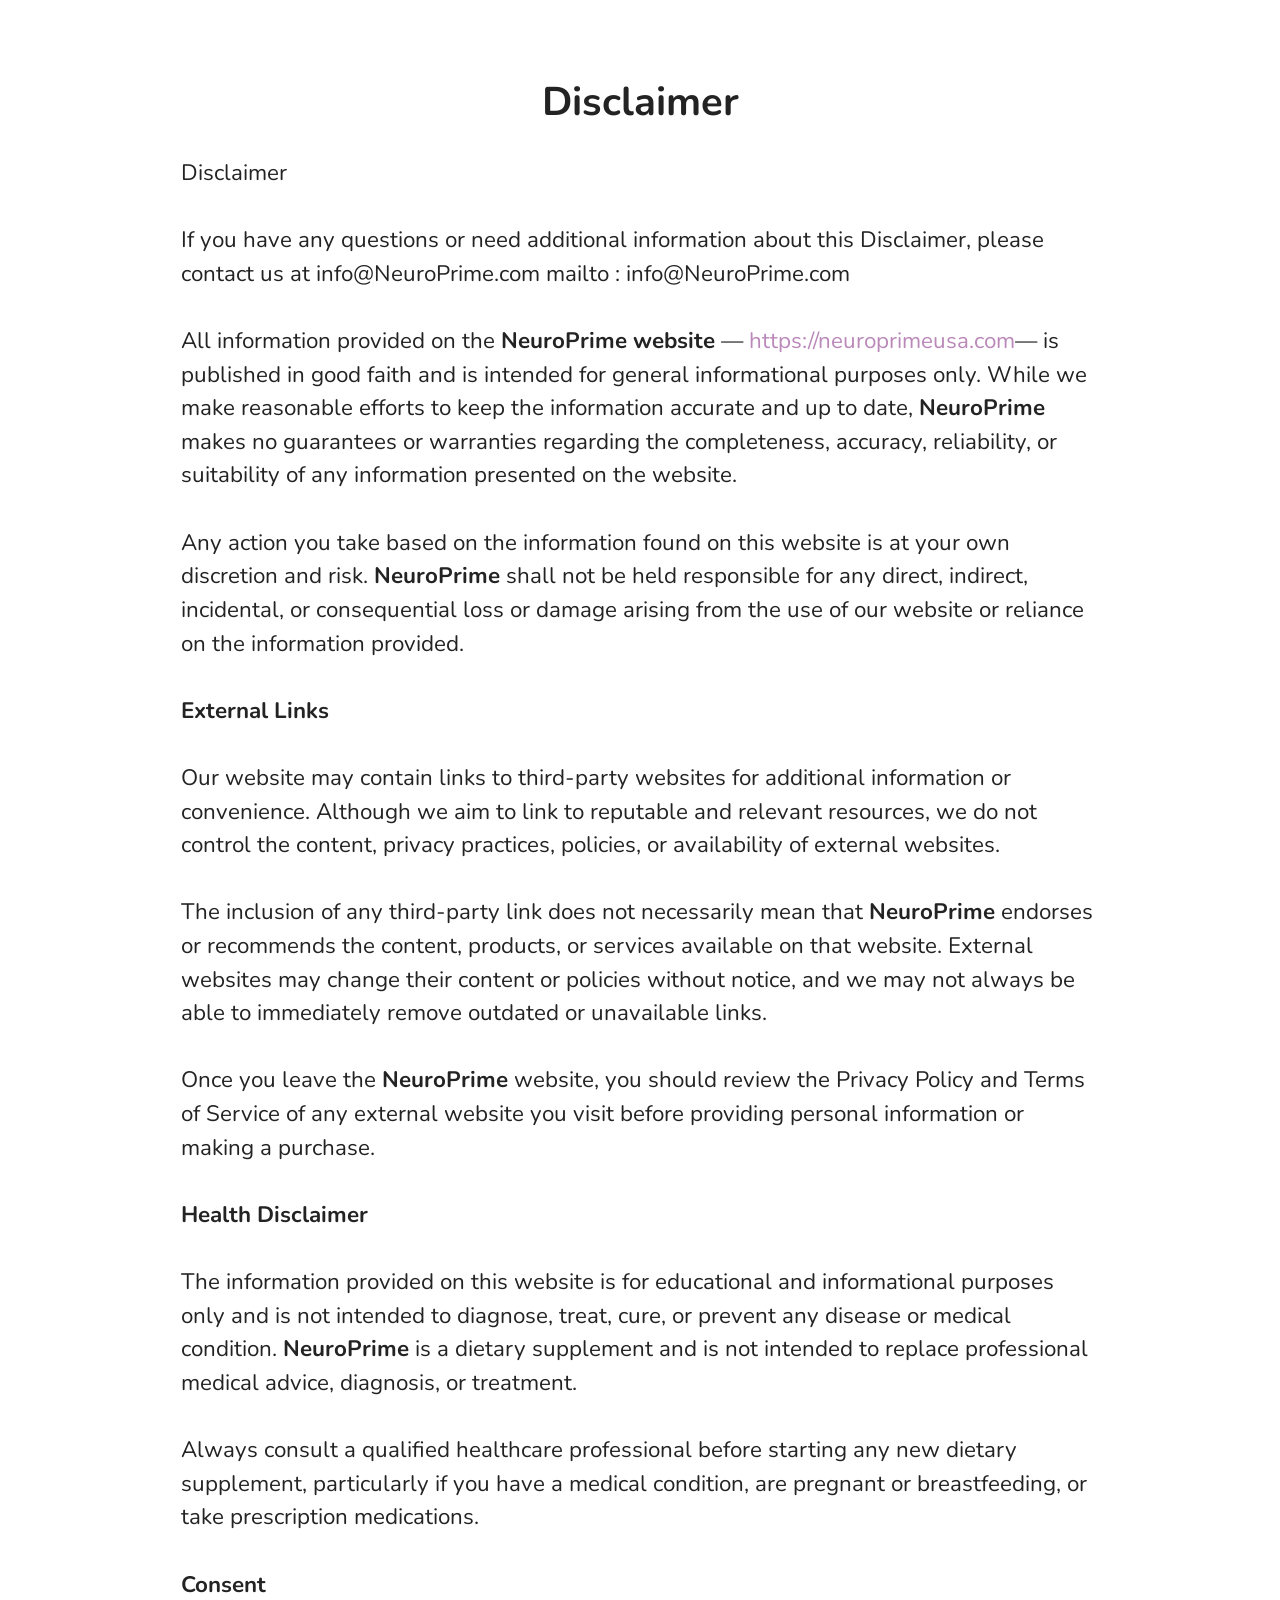
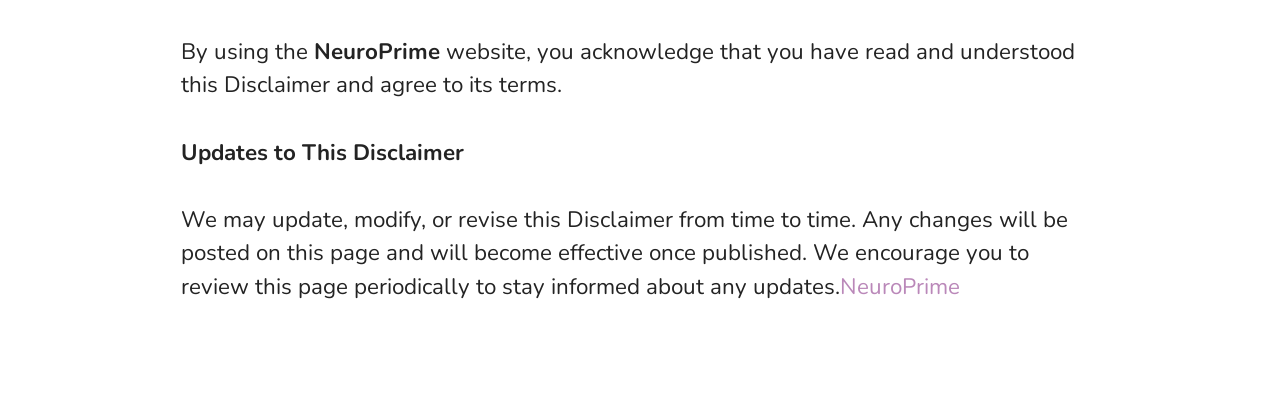
<file: disclaimer.html>
<!DOCTYPE html>
<html  >
<head>
  <!-- Site made with Mobirise Website Builder v6.1.12, https://mobirise.com -->
  <meta charset="UTF-8">
  <meta http-equiv="X-UA-Compatible" content="IE=edge">
  <meta name="generator" content="Mobirise v6.1.12, mobirise.com">
  <meta name="viewport" content="width=device-width, initial-scale=1, minimum-scale=1">
  <link rel="shortcut icon" href="assets/images/favicon-66x52-1.png" type="image/x-icon">
  <meta name="description" content="Disclaimer for NeuroPrime">
  
  
  <title>Disclaimer</title>
  <link rel="stylesheet" href="assets/bootstrap/css/bootstrap.min.css">
  <link rel="stylesheet" href="assets/web/assets/gdpr-plugin/gdpr-styles.css">
  <link rel="stylesheet" href="assets/animatecss/animate.css">
  <link rel="stylesheet" href="assets/theme/css/style.css">
  <link rel="preload" href="https://fonts.googleapis.com/css?family=Nunito:200,300,400,500,600,700,800,900,200i,300i,400i,500i,600i,700i,800i,900i&display=swap" as="style" onload="this.onload=null;this.rel='stylesheet'">
  <noscript><link rel="stylesheet" href="https://fonts.googleapis.com/css?family=Nunito:200,300,400,500,600,700,800,900,200i,300i,400i,500i,600i,700i,800i,900i&display=swap"></noscript>
  <link rel="preload" as="style" href="assets/mobirise/css/mbr-additional.css?v=SO5N70"><link rel="stylesheet" href="assets/mobirise/css/mbr-additional.css?v=SO5N70" type="text/css">

  
  
  
</head>
<body>
  
  <section data-bs-version="5.1" class="content5 cid-tBjbQdLldf" id="content5-2c">
    
    <div class="container">
        <div class="row justify-content-center">
            <div class="col-md-12 col-lg-10">
                <h3 class="mbr-section-title mbr-fonts-style mb-4 display-2">
                    <strong>Disclaimer</strong></h3>
                
                <p class="mbr-text mbr-fonts-style display-7">Disclaimer<br><br>If you have any questions or need additional information about this Disclaimer, please contact us at info@NeuroPrime.com mailto : info@NeuroPrime.com<br><br>All information provided on the <strong>NeuroPrime website</strong> — <a href="https://0b7748o1pq522safntwmqkp6l6.hop.clickbank.net/?&traffic_source=website&extclid=abhi135 " class="text-primary">https://neuroprimeusa.com</a>— is published in good faith and is intended for general informational purposes only. While we make reasonable efforts to keep the information accurate and up to date, <strong>NeuroPrime</strong> makes no guarantees or warranties regarding the completeness, accuracy, reliability, or suitability of any information presented on the website.<br><br>Any action you take based on the information found on this website is at your own discretion and risk. <strong>NeuroPrime</strong> shall not be held responsible for any direct, indirect, incidental, or consequential loss or damage arising from the use of our website or reliance on the information provided.<br><br><strong>External Links</strong><br><br>Our website may contain links to third-party websites for additional information or convenience. Although we aim to link to reputable and relevant resources, we do not control the content, privacy practices, policies, or availability of external websites.<br><br>The inclusion of any third-party link does not necessarily mean that <strong>NeuroPrime</strong> endorses or recommends the content, products, or services available on that website. External websites may change their content or policies without notice, and we may not always be able to immediately remove outdated or unavailable links.<br><br>Once you leave the <strong>NeuroPrime</strong> website, you should review the Privacy Policy and Terms of Service of any external website you visit before providing personal information or making a purchase.<br><br><strong>Health Disclaimer</strong><br><br>The information provided on this website is for educational and informational purposes only and is not intended to diagnose, treat, cure, or prevent any disease or medical condition. <strong>NeuroPrime</strong> is a dietary supplement and is not intended to replace professional medical advice, diagnosis, or treatment.<br><br>Always consult a qualified healthcare professional before starting any new dietary supplement, particularly if you have a medical condition, are pregnant or breastfeeding, or take prescription medications.<br><br><strong>Consent</strong><br><br>By using the <strong>NeuroPrime </strong>website, you acknowledge that you have read and understood this Disclaimer and agree to its terms.<br><br><strong>Updates to This Disclaimer</strong><br><br>We may update, modify, or revise this Disclaimer from time to time. Any changes will be posted on this page and will become effective once published. We encourage you to review this page periodically to stay informed about any updates.<a href="https://www.neuroprimeusa.com">NeuroPrime</a><br></p>
            </div>
        </div>
    </div>
</section><script src="assets/bootstrap/js/bootstrap.bundle.min.js"></script>  <script src="assets/smoothscroll/smooth-scroll.js"></script>  <script src="assets/ytplayer/index.js"></script>  <script src="assets/theme/js/script.js"></script>  
  
  
 <div id="scrollToTop" class="scrollToTop mbr-arrow-up"><a style="text-align: center;"><i class="mbr-arrow-up-icon mbr-arrow-up-icon-cm cm-icon cm-icon-smallarrow-up"></i></a></div>
    <input name="animation" type="hidden">
  </body>
</html>
</file>
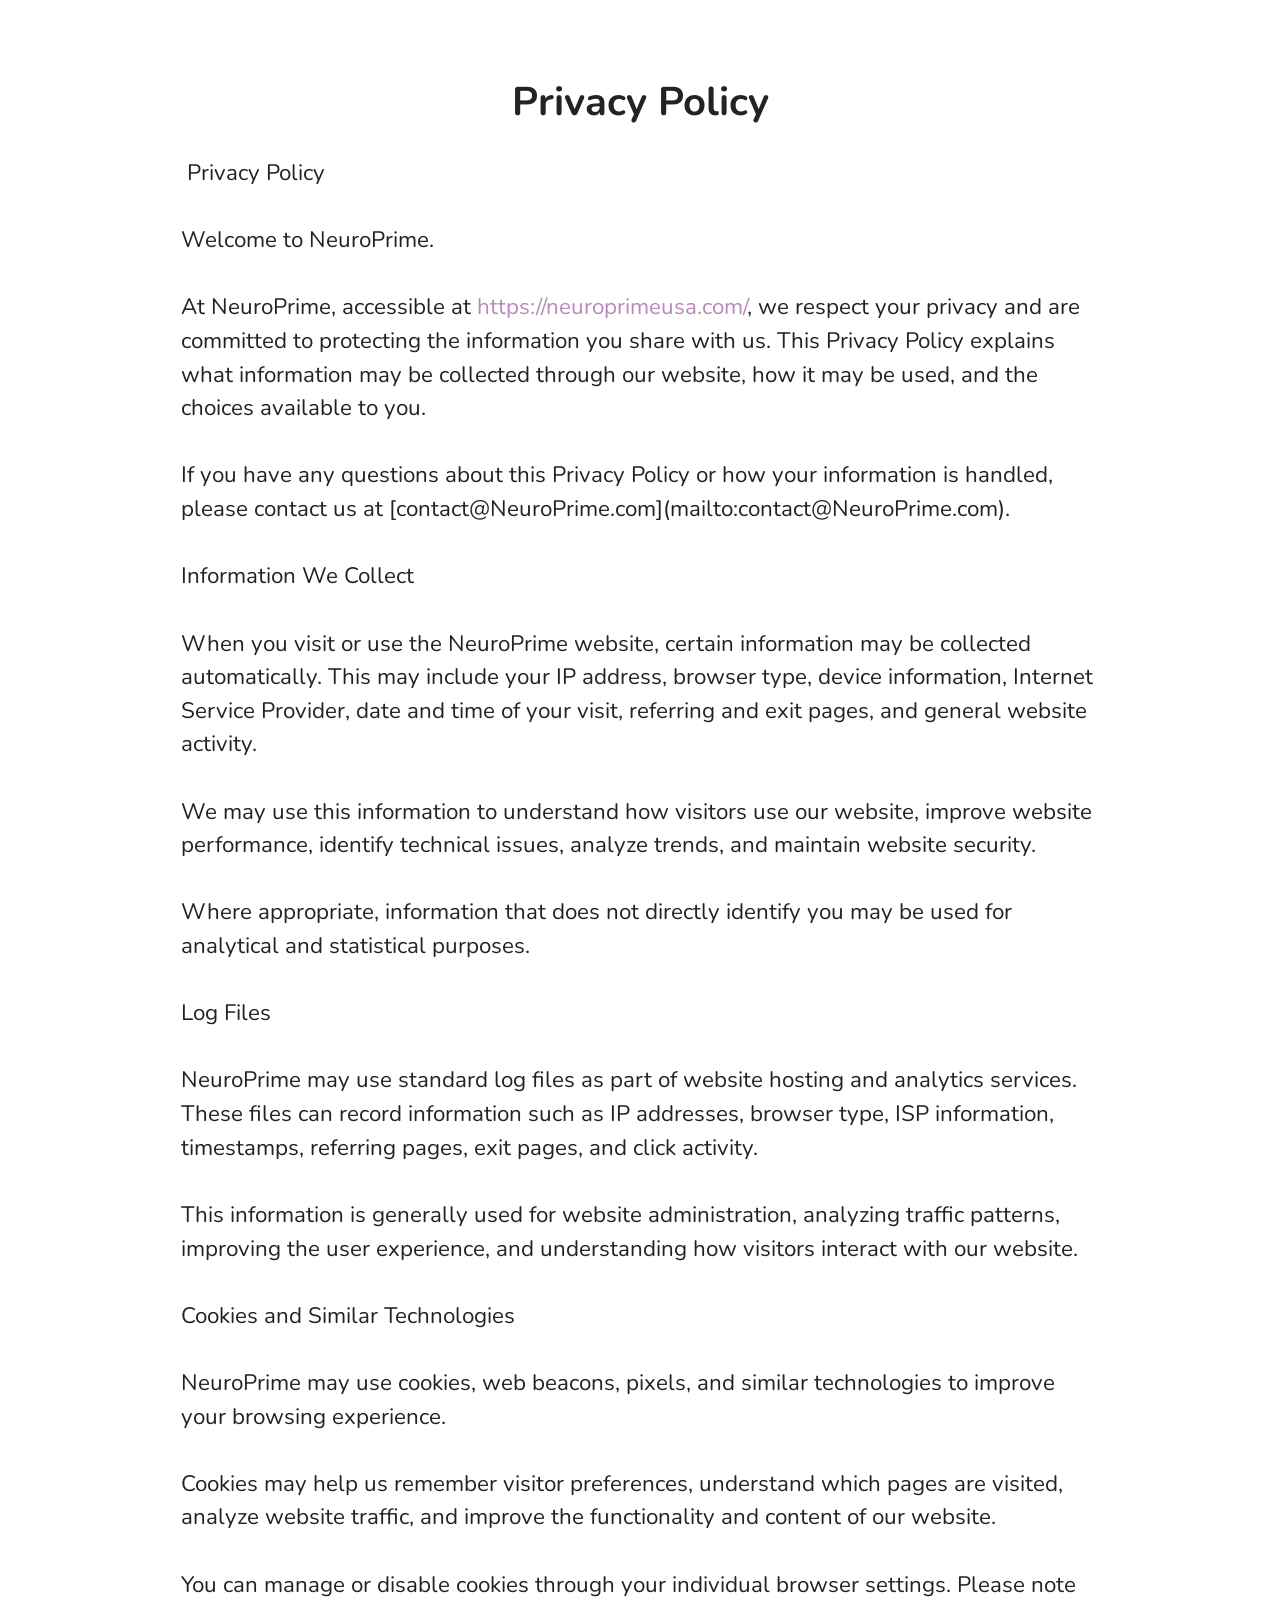
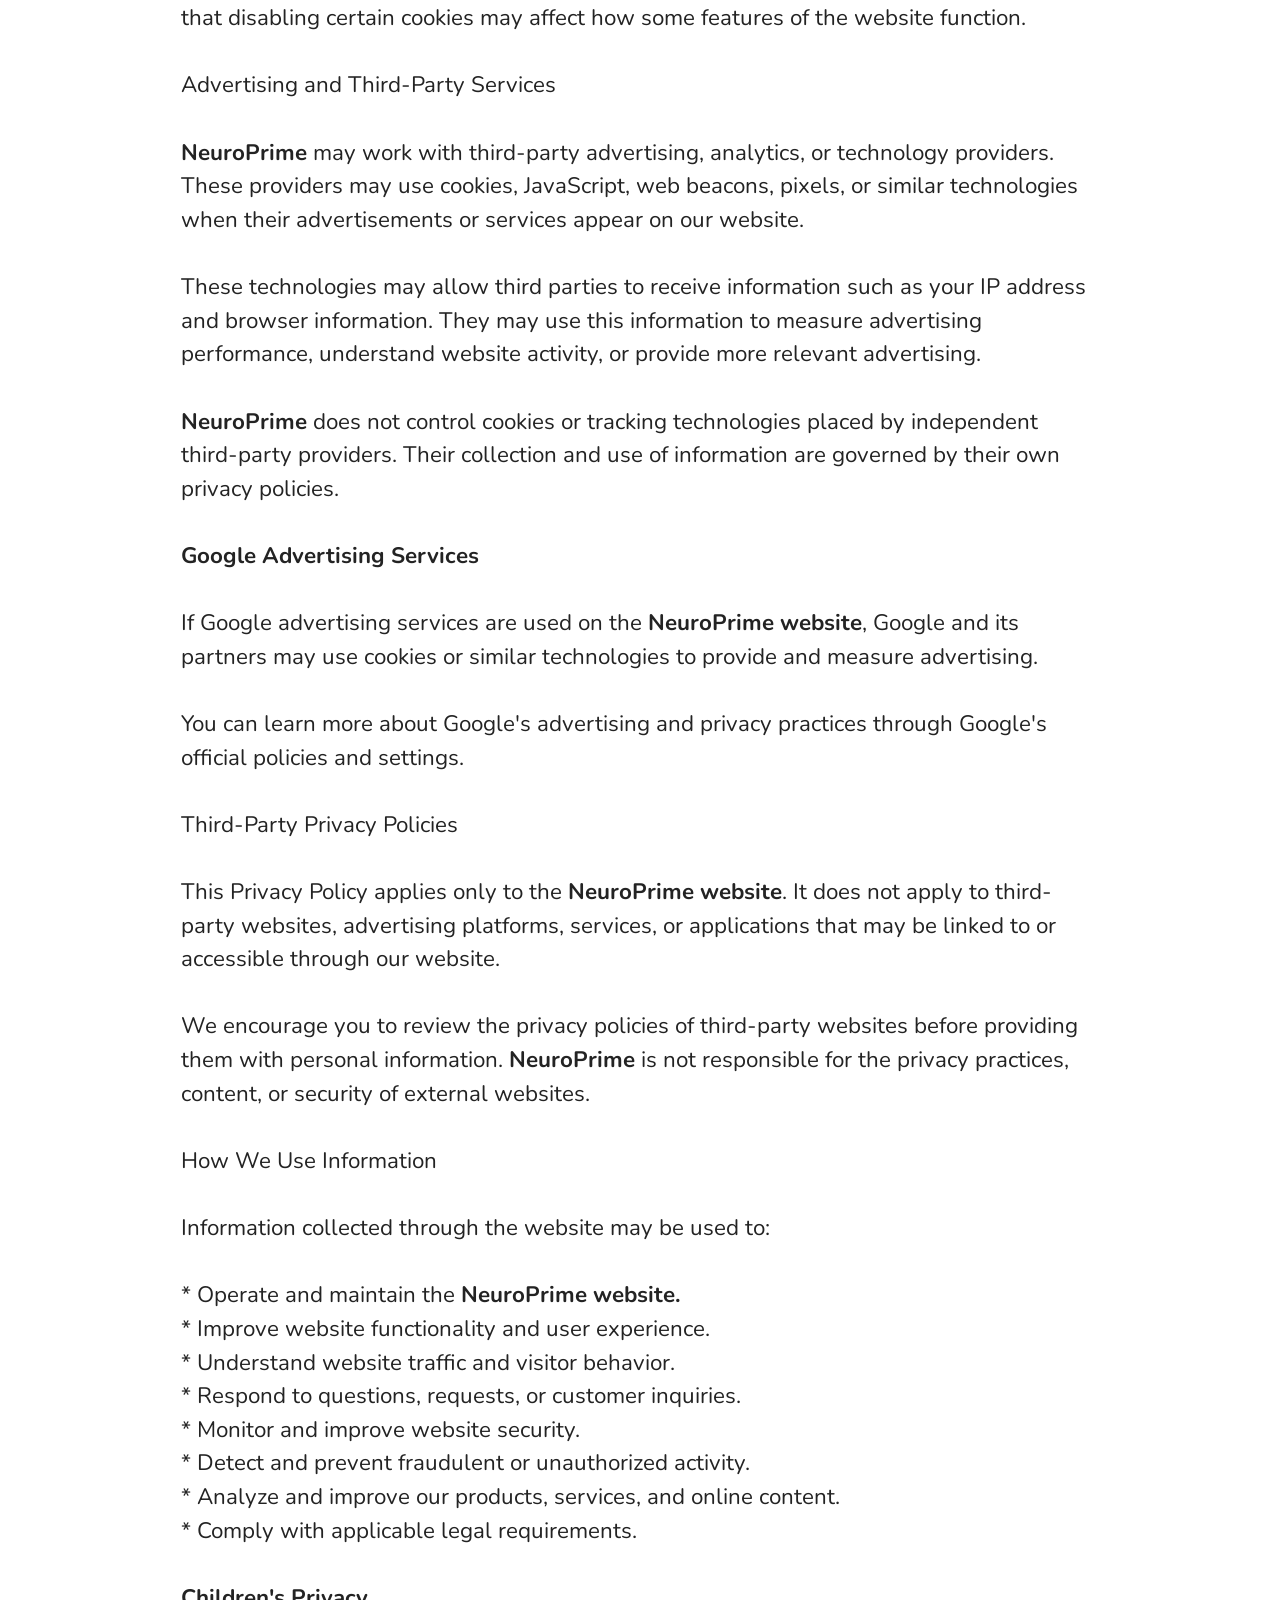
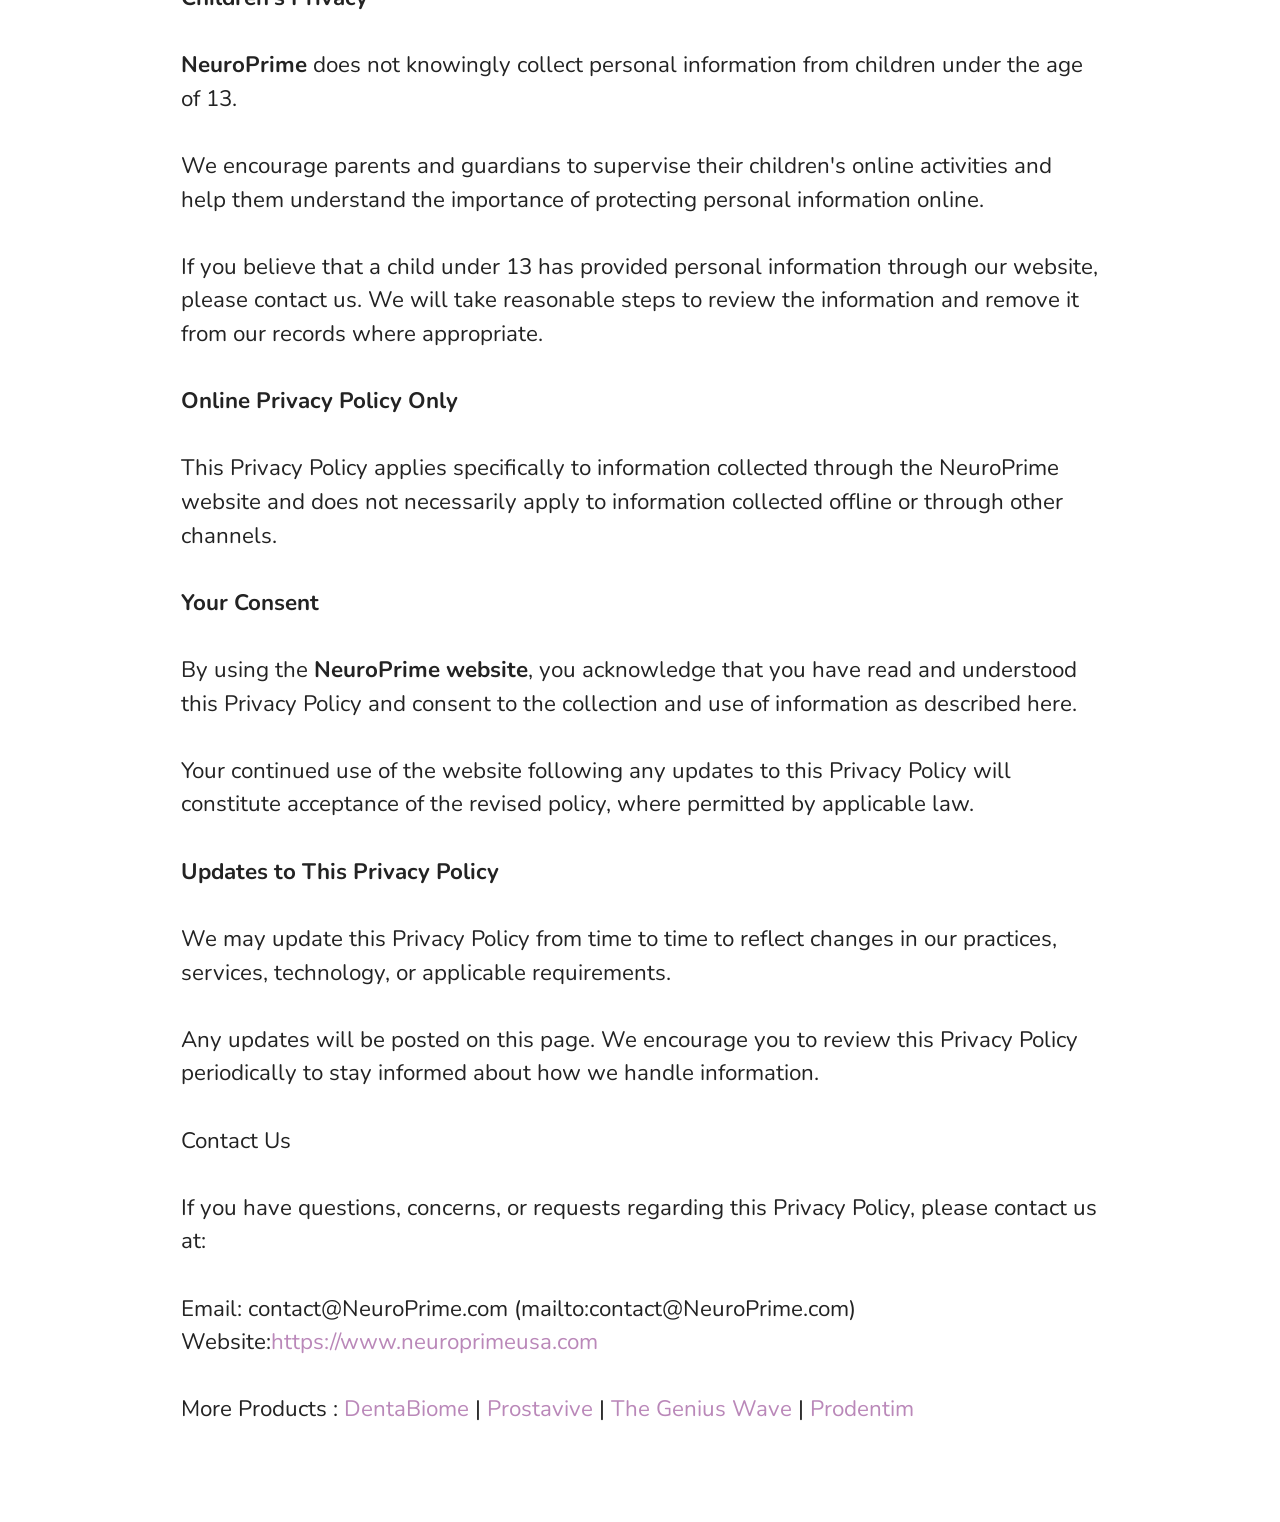
<file: Privacy-Policy.html>
<!DOCTYPE html>
<html  >
<head>
  <!-- Site made with Mobirise Website Builder v6.1.12, https://mobirise.com -->
  <meta charset="UTF-8">
  <meta http-equiv="X-UA-Compatible" content="IE=edge">
  <meta name="generator" content="Mobirise v6.1.12, mobirise.com">
  <meta name="viewport" content="width=device-width, initial-scale=1, minimum-scale=1">
  <link rel="shortcut icon" href="assets/images/favicon-66x52-1.png" type="image/x-icon">
  <meta name="description" content="Privacy Policy for CogniSurge">
  
  
  <title>Privacy Policy</title>
  <link rel="stylesheet" href="assets/bootstrap/css/bootstrap.min.css">
  <link rel="stylesheet" href="assets/web/assets/gdpr-plugin/gdpr-styles.css">
  <link rel="stylesheet" href="assets/animatecss/animate.css">
  <link rel="stylesheet" href="assets/theme/css/style.css">
  <link rel="preload" href="https://fonts.googleapis.com/css?family=Nunito:200,300,400,500,600,700,800,900,200i,300i,400i,500i,600i,700i,800i,900i&display=swap" as="style" onload="this.onload=null;this.rel='stylesheet'">
  <noscript><link rel="stylesheet" href="https://fonts.googleapis.com/css?family=Nunito:200,300,400,500,600,700,800,900,200i,300i,400i,500i,600i,700i,800i,900i&display=swap"></noscript>
  <link rel="preload" as="style" href="assets/mobirise/css/mbr-additional.css?v=cvK39y"><link rel="stylesheet" href="assets/mobirise/css/mbr-additional.css?v=cvK39y" type="text/css">

  
  
  
</head>
<body>
  
  <section data-bs-version="5.1" class="content5 cid-tBj77nMmy6" id="content5-2a">
    
    <div class="container">
        <div class="row justify-content-center">
            <div class="col-md-12 col-lg-10">
                <h3 class="mbr-section-title mbr-fonts-style mb-4 display-2">
                    <strong>Privacy Policy</strong></h3>
                
                <p class="mbr-text mbr-fonts-style display-7">&nbsp;Privacy Policy<br><br>Welcome to NeuroPrime.<br><br>At NeuroPrime, accessible at <a href="https://0b7748o1pq522safntwmqkp6l6.hop.clickbank.net/?&traffic_source=website&extclid=abhi135 " class="text-primary">https://neuroprimeusa.com/</a>, we respect your privacy and are committed to protecting the information you share with us. This Privacy Policy explains what information may be collected through our website, how it may be used, and the choices available to you.<br><br>If you have any questions about this Privacy Policy or how your information is handled, please contact us at [contact@NeuroPrime.com](mailto:contact@NeuroPrime.com).<br><br>Information We Collect<br><br>When you visit or use the NeuroPrime website, certain information may be collected automatically. This may include your IP address, browser type, device information, Internet Service Provider, date and time of your visit, referring and exit pages, and general website activity.<br><br>We may use this information to understand how visitors use our website, improve website performance, identify technical issues, analyze trends, and maintain website security.<br><br>Where appropriate, information that does not directly identify you may be used for analytical and statistical purposes.<br><br>Log Files<br><br>NeuroPrime may use standard log files as part of website hosting and analytics services. These files can record information such as IP addresses, browser type, ISP information, timestamps, referring pages, exit pages, and click activity.<br><br>This information is generally used for website administration, analyzing traffic patterns, improving the user experience, and understanding how visitors interact with our website.<br><br>Cookies and Similar Technologies<br><br>NeuroPrime may use cookies, web beacons, pixels, and similar technologies to improve your browsing experience.<br><br>Cookies may help us remember visitor preferences, understand which pages are visited, analyze website traffic, and improve the functionality and content of our website.<br><br>You can manage or disable cookies through your individual browser settings. Please note that disabling certain cookies may affect how some features of the website function.<br><br>Advertising and Third-Party Services<br><br><strong>NeuroPrime</strong> may work with third-party advertising, analytics, or technology providers. These providers may use cookies, JavaScript, web beacons, pixels, or similar technologies when their advertisements or services appear on our website.<br><br>These technologies may allow third parties to receive information such as your IP address and browser information. They may use this information to measure advertising performance, understand website activity, or provide more relevant advertising.<br><br><strong>NeuroPrime</strong> does not control cookies or tracking technologies placed by independent third-party providers. Their collection and use of information are governed by their own privacy policies.<br><br><strong>Google Advertising Services</strong><br><br>If Google advertising services are used on the <strong>NeuroPrime website</strong>, Google and its partners may use cookies or similar technologies to provide and measure advertising.<br><br>You can learn more about Google's advertising and privacy practices through Google's official policies and settings.<br><br>Third-Party Privacy Policies<br><br>This Privacy Policy applies only to the <strong>NeuroPrime website</strong>. It does not apply to third-party websites, advertising platforms, services, or applications that may be linked to or accessible through our website.<br><br>We encourage you to review the privacy policies of third-party websites before providing them with personal information. <strong>NeuroPrime </strong>is not responsible for the privacy practices, content, or security of external websites.<br><br>How We Use Information<br><br>Information collected through the website may be used to:<br><br>* Operate and maintain the <strong>NeuroPrime website.</strong><br>* Improve website functionality and user experience.<br>* Understand website traffic and visitor behavior.<br>* Respond to questions, requests, or customer inquiries.<br>* Monitor and improve website security.<br>* Detect and prevent fraudulent or unauthorized activity.<br>* Analyze and improve our products, services, and online content.<br>* Comply with applicable legal requirements.<br><br><strong>Children's Privacy</strong><br><br><strong>NeuroPrime </strong>does not knowingly collect personal information from children under the age of 13.<br><br>We encourage parents and guardians to supervise their children's online activities and help them understand the importance of protecting personal information online.<br><br>If you believe that a child under 13 has provided personal information through our website, please contact us. We will take reasonable steps to review the information and remove it from our records where appropriate.<br><br><strong>Online Privacy Policy Only</strong><br><br>This Privacy Policy applies specifically to information collected through the NeuroPrime website and does not necessarily apply to information collected offline or through other channels.<br><br><strong>Your Consent<br></strong><br>By using the <strong>NeuroPrime website</strong>, you acknowledge that you have read and understood this Privacy Policy and consent to the collection and use of information as described here.<br><br>Your continued use of the website following any updates to this Privacy Policy will constitute acceptance of the revised policy, where permitted by applicable law.<br><br><strong>Updates to This Privacy Policy</strong><br><br>We may update this Privacy Policy from time to time to reflect changes in our practices, services, technology, or applicable requirements.<br><br>Any updates will be posted on this page. We encourage you to review this Privacy Policy periodically to stay informed about how we handle information.<br><br>Contact Us<br><br>If you have questions, concerns, or requests regarding this Privacy Policy, please contact us at:<br><br>Email: contact@NeuroPrime.com (mailto:contact@NeuroPrime.com)<br>Website:<a href="https://www.neuroprimeusa.com/">https://www.neuroprimeusa.com</a> <br><br>More Products : <a href="https://www.us-en-dentalbiome.com/" class="text-primary" target="_blank">DentaBiome</a> | <a href="https://www.prostaavive.store/" class="text-primary" target="_blank">Prostavive</a> | <a href="https://www.thergeniuswave.com/" class="text-primary">The Genius Wave</a> | <a href="https://us-prodentim.vercel.app/" class="text-primary">Prodentim&nbsp;</a></p>
            </div>
        </div>
    </div>
</section><script src="assets/bootstrap/js/bootstrap.bundle.min.js"></script>  <script src="assets/smoothscroll/smooth-scroll.js"></script>  <script src="assets/ytplayer/index.js"></script>  <script src="assets/theme/js/script.js"></script>  
  
  
 <div id="scrollToTop" class="scrollToTop mbr-arrow-up"><a style="text-align: center;"><i class="mbr-arrow-up-icon mbr-arrow-up-icon-cm cm-icon cm-icon-smallarrow-up"></i></a></div>
    <input name="animation" type="hidden">
  </body>
</html>
</file>
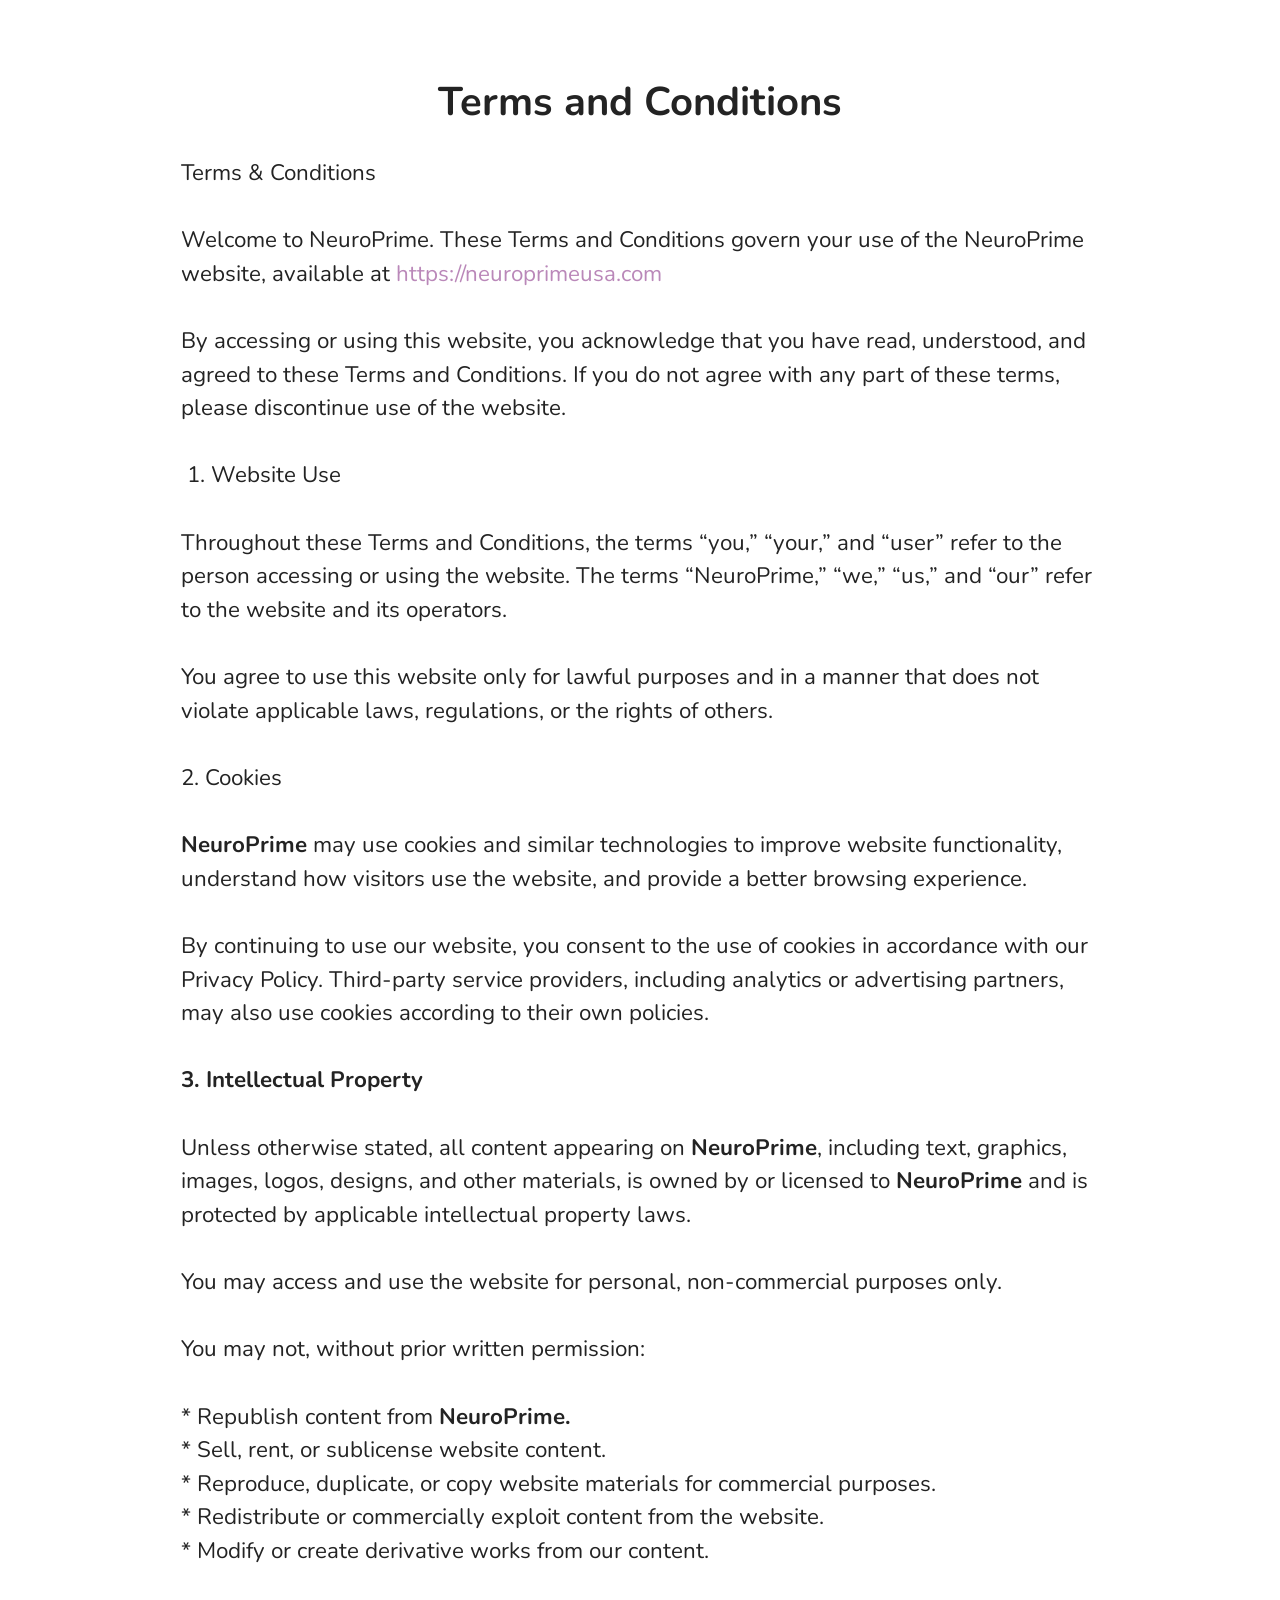
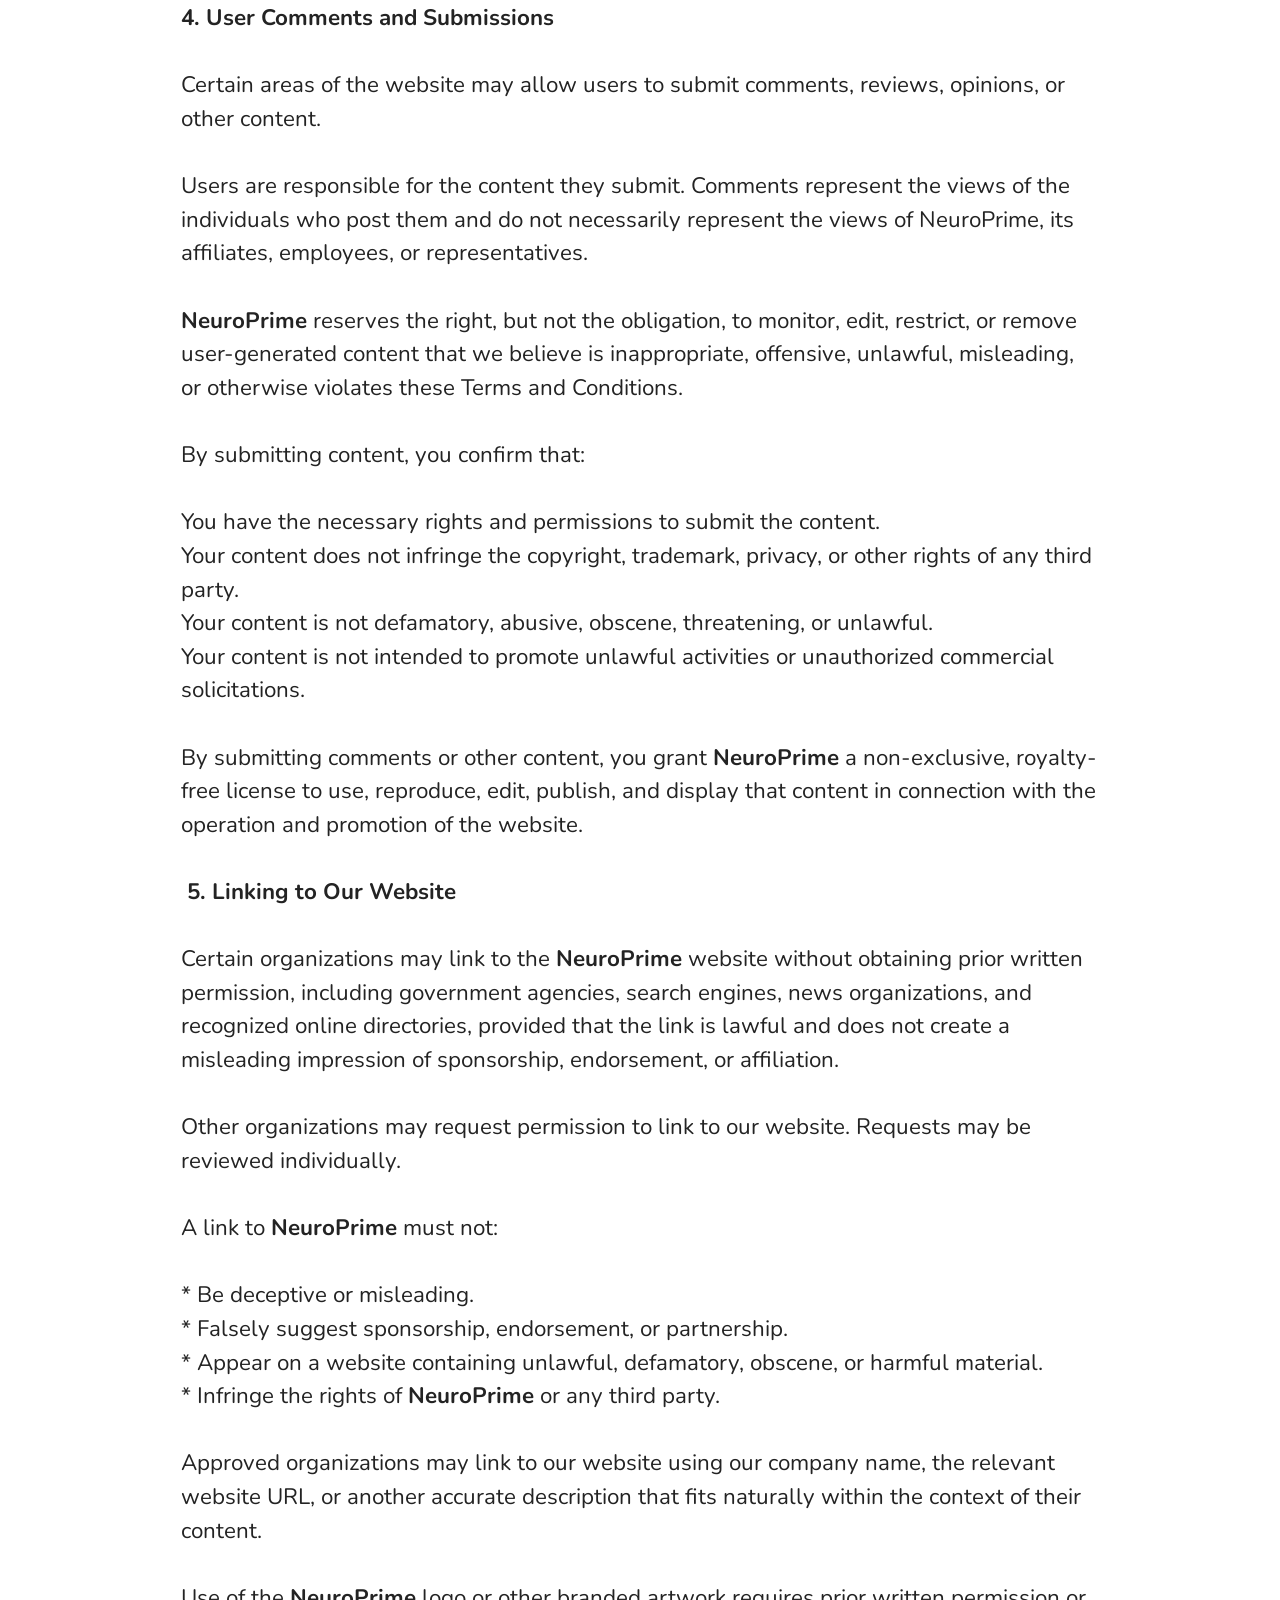
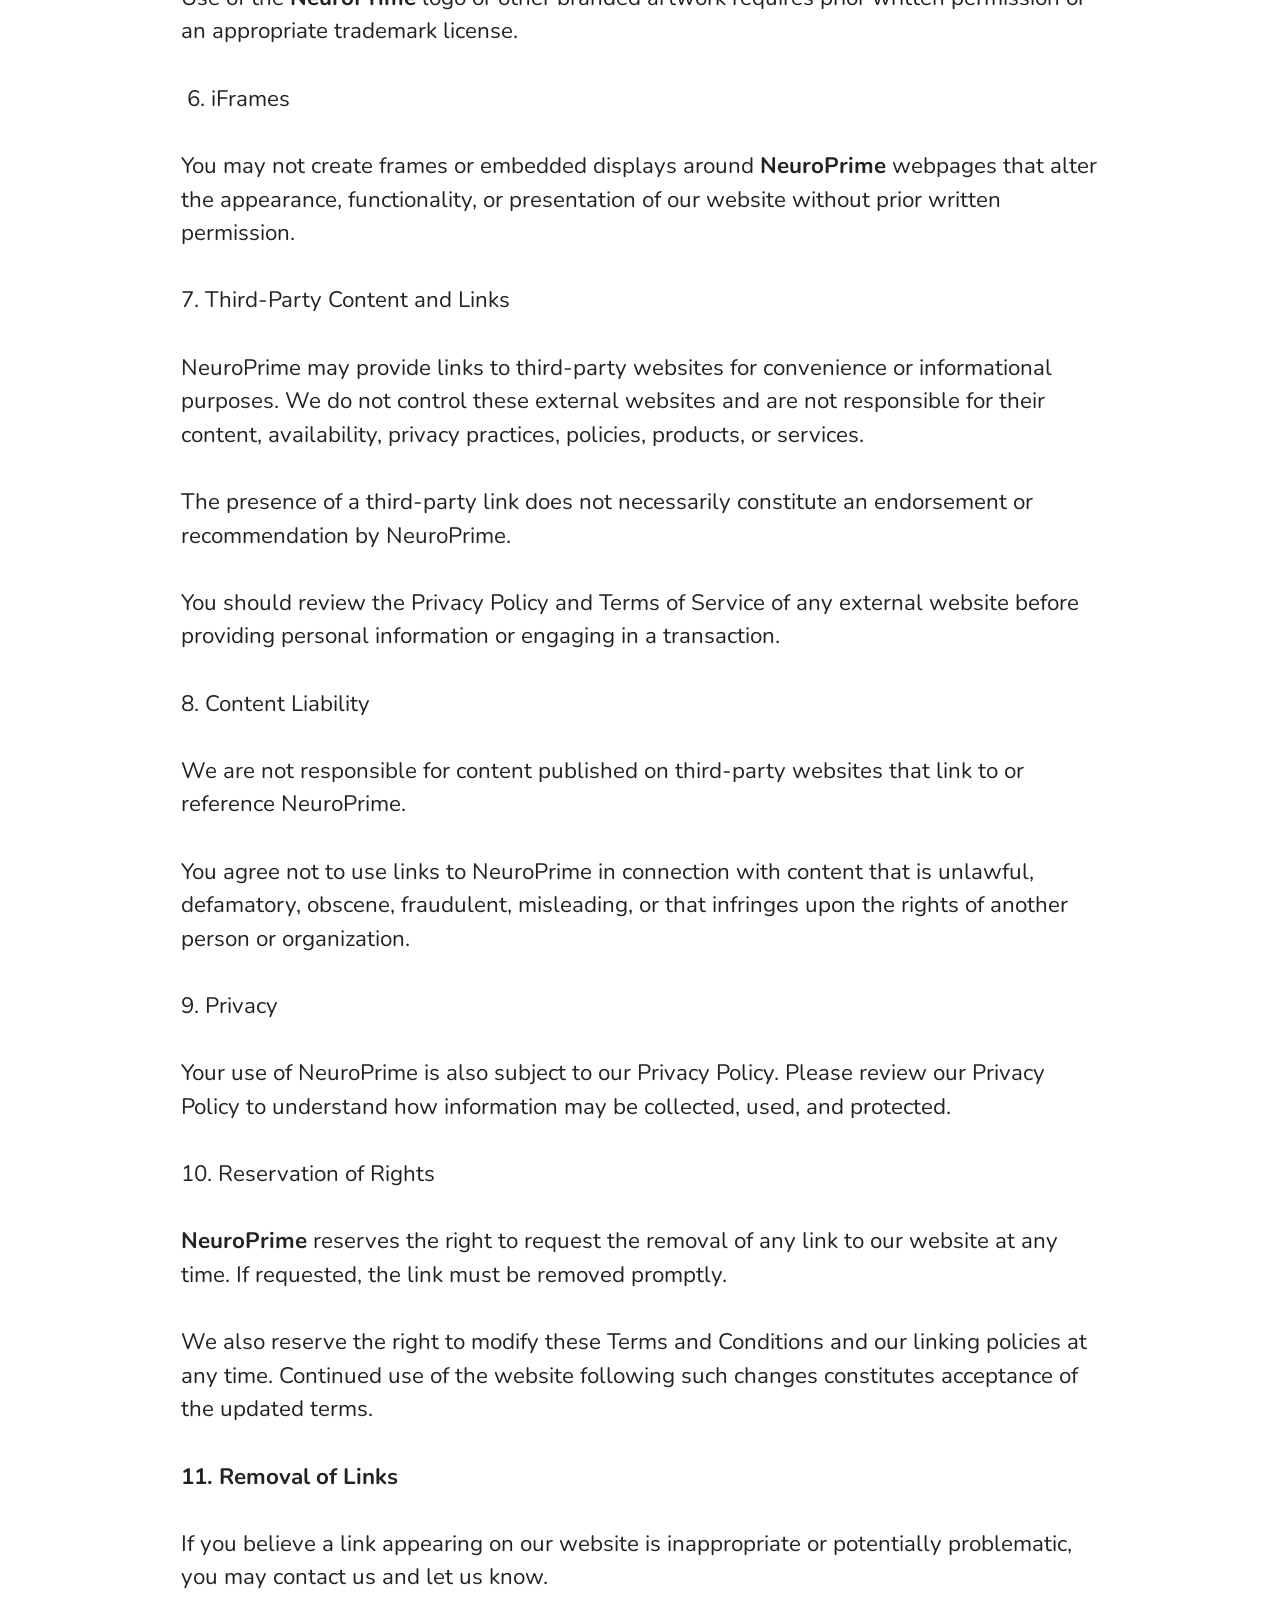
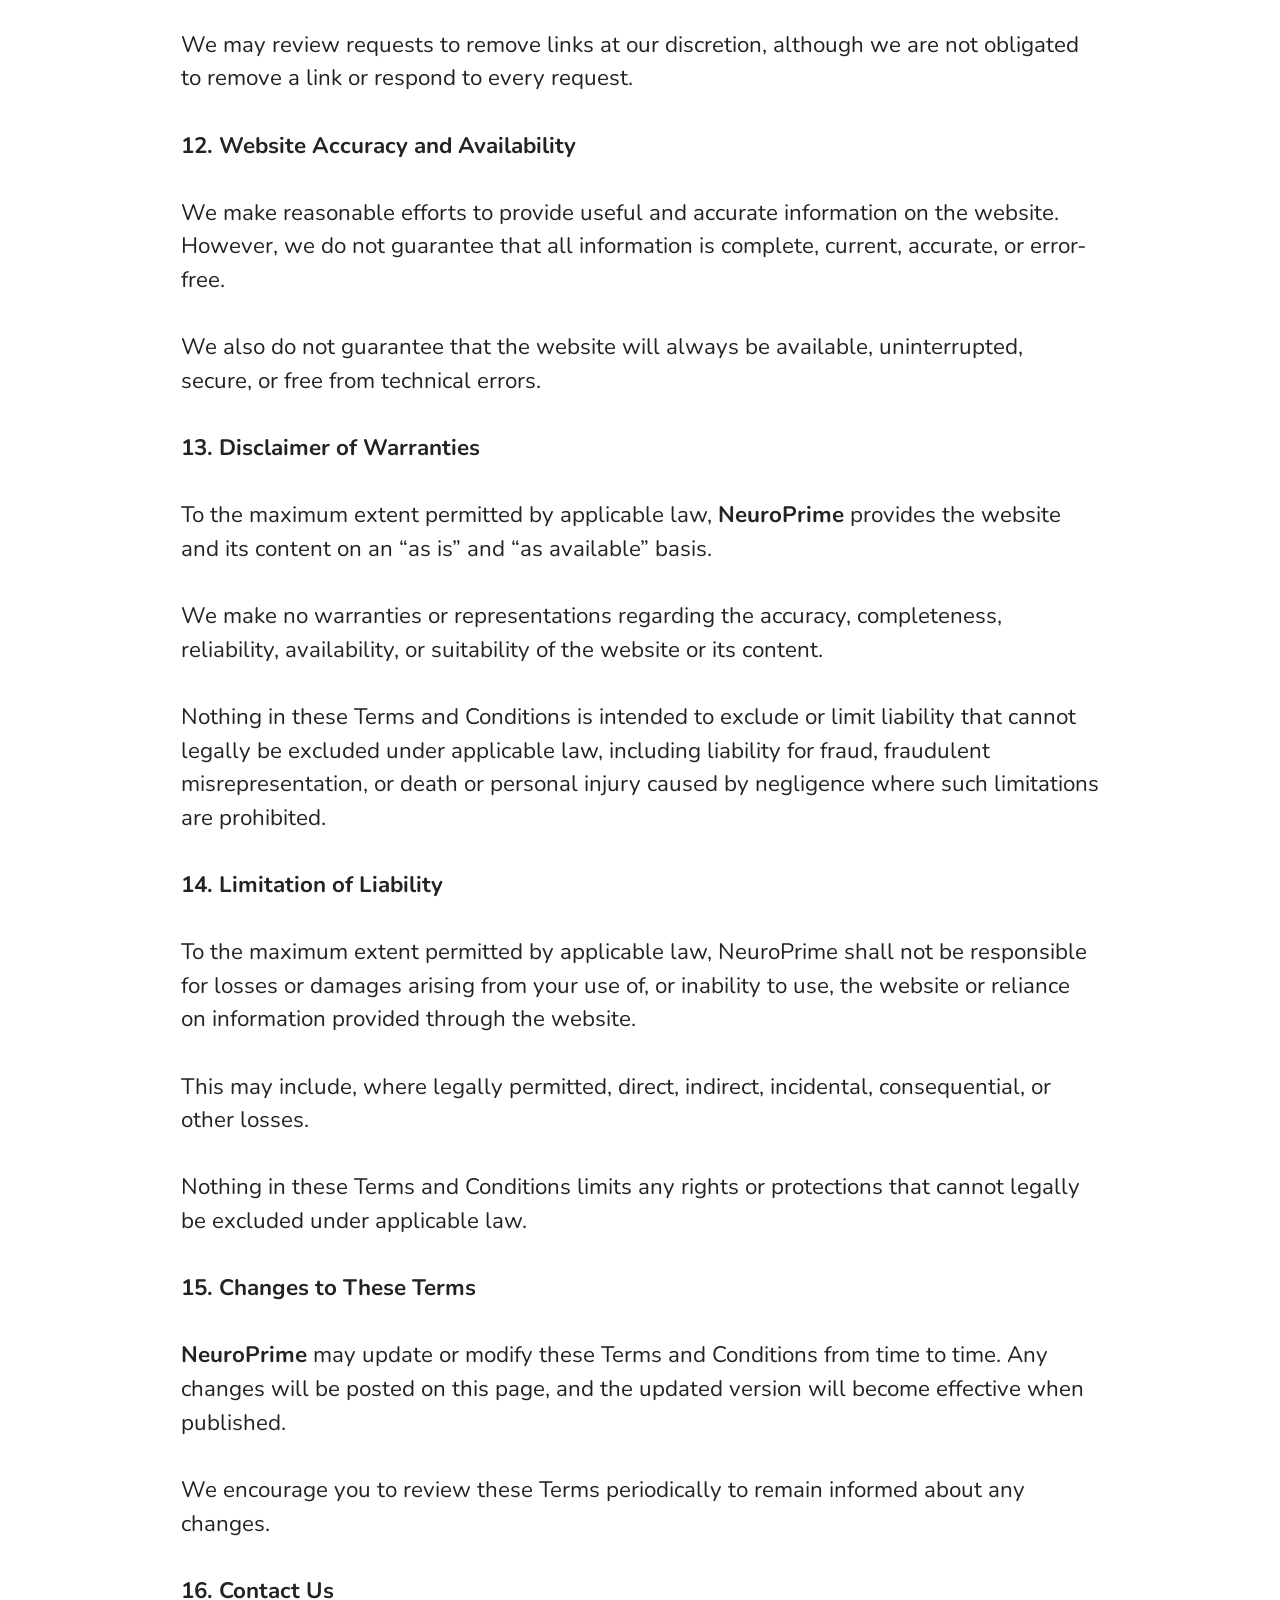
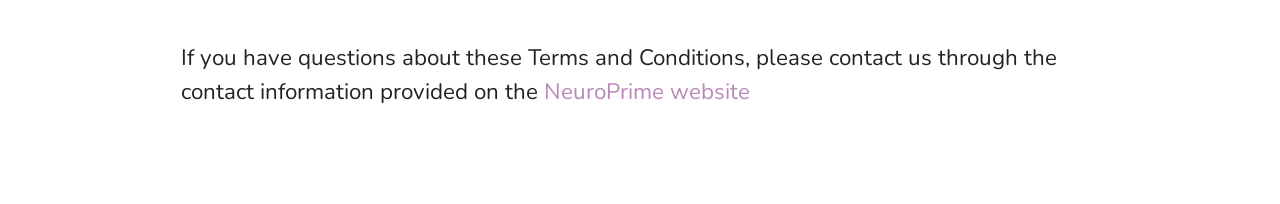
<file: terms.html>
<!DOCTYPE html>
<html  >
<head>
  <!-- Site made with Mobirise Website Builder v6.1.12, https://mobirise.com -->
  <meta charset="UTF-8">
  <meta http-equiv="X-UA-Compatible" content="IE=edge">
  <meta name="generator" content="Mobirise v6.1.12, mobirise.com">
  <meta name="viewport" content="width=device-width, initial-scale=1, minimum-scale=1">
  <link rel="shortcut icon" href="assets/images/favicon-66x52-1.png" type="image/x-icon">
  <meta name="description" content="Terms and Conditions for">
  
  
  <title>Terms and Conditions</title>
  <link rel="stylesheet" href="assets/bootstrap/css/bootstrap.min.css">
  <link rel="stylesheet" href="assets/web/assets/gdpr-plugin/gdpr-styles.css">
  <link rel="stylesheet" href="assets/animatecss/animate.css">
  <link rel="stylesheet" href="assets/theme/css/style.css">
  <link rel="preload" href="https://fonts.googleapis.com/css?family=Nunito:200,300,400,500,600,700,800,900,200i,300i,400i,500i,600i,700i,800i,900i&display=swap" as="style" onload="this.onload=null;this.rel='stylesheet'">
  <noscript><link rel="stylesheet" href="https://fonts.googleapis.com/css?family=Nunito:200,300,400,500,600,700,800,900,200i,300i,400i,500i,600i,700i,800i,900i&display=swap"></noscript>
  <link rel="preload" as="style" href="assets/mobirise/css/mbr-additional.css?v=RGp0Ah"><link rel="stylesheet" href="assets/mobirise/css/mbr-additional.css?v=RGp0Ah" type="text/css">

  
  
  
</head>
<body>
  
  <section data-bs-version="5.1" class="content5 cid-tBjcy8s0IH" id="content5-2d">
    
    <div class="container">
        <div class="row justify-content-center">
            <div class="col-md-12 col-lg-10">
                <h3 class="mbr-section-title mbr-fonts-style mb-4 display-2"><strong>Terms and Conditions</strong></h3>
                
                <p class="mbr-text mbr-fonts-style display-7">Terms &amp; Conditions<br><br>Welcome to NeuroPrime. These Terms and Conditions govern your use of the NeuroPrime website, available at <a href="https://0b7748o1pq522safntwmqkp6l6.hop.clickbank.net/?&traffic_source=website&extclid=abhi135 " class="text-primary">https://neuroprimeusa.com</a><br><br>By accessing or using this website, you acknowledge that you have read, understood, and agreed to these Terms and Conditions. If you do not agree with any part of these terms, please discontinue use of the website.<br><br>&nbsp;1. Website Use<br><br>Throughout these Terms and Conditions, the terms “you,” “your,” and “user” refer to the person accessing or using the website. The terms “NeuroPrime,” “we,” “us,” and “our” refer to the website and its operators.<br><br>You agree to use this website only for lawful purposes and in a manner that does not violate applicable laws, regulations, or the rights of others.<br><br>2. Cookies<br><br><strong>NeuroPrime</strong> may use cookies and similar technologies to improve website functionality, understand how visitors use the website, and provide a better browsing experience.<br><br>By continuing to use our website, you consent to the use of cookies in accordance with our Privacy Policy. Third-party service providers, including analytics or advertising partners, may also use cookies according to their own policies.<br><br><strong>3. Intellectual Property</strong><br><br>Unless otherwise stated, all content appearing on <strong>NeuroPrime</strong>, including text, graphics, images, logos, designs, and other materials, is owned by or licensed to <strong>NeuroPrime</strong> and is protected by applicable intellectual property laws.<br><br>You may access and use the website for personal, non-commercial purposes only.<br><br>You may not, without prior written permission:<br><br>* Republish content from <strong>NeuroPrime.</strong><br>* Sell, rent, or sublicense website content.<br>* Reproduce, duplicate, or copy website materials for commercial purposes.<br>* Redistribute or commercially exploit content from the website.<br>* Modify or create derivative works from our content.<br><br><strong>4. User Comments and Submissions</strong><br><br>Certain areas of the website may allow users to submit comments, reviews, opinions, or other content.<br><br>Users are responsible for the content they submit. Comments represent the views of the individuals who post them and do not necessarily represent the views of NeuroPrime, its affiliates, employees, or representatives.<br><br><strong>NeuroPrime</strong> reserves the right, but not the obligation, to monitor, edit, restrict, or remove user-generated content that we believe is inappropriate, offensive, unlawful, misleading, or otherwise violates these Terms and Conditions.<br><br>By submitting content, you confirm that:<br><br>You have the necessary rights and permissions to submit the content.<br>Your content does not infringe the copyright, trademark, privacy, or other rights of any third party.<br>Your content is not defamatory, abusive, obscene, threatening, or unlawful.<br>Your content is not intended to promote unlawful activities or unauthorized commercial solicitations.<br><br>By submitting comments or other content, you grant<strong> NeuroPrime</strong> a non-exclusive, royalty-free license to use, reproduce, edit, publish, and display that content in connection with the operation and promotion of the website.<br><br>&nbsp;<strong>5. Linking to Our Website</strong><br><br>Certain organizations may link to the <strong>NeuroPrime</strong> website without obtaining prior written permission, including government agencies, search engines, news organizations, and recognized online directories, provided that the link is lawful and does not create a misleading impression of sponsorship, endorsement, or affiliation.<br><br>Other organizations may request permission to link to our website. Requests may be reviewed individually.<br><br>A link to<strong> NeuroPrime</strong> must not:<br><br>* Be deceptive or misleading.<br>* Falsely suggest sponsorship, endorsement, or partnership.<br>* Appear on a website containing unlawful, defamatory, obscene, or harmful material.<br>* Infringe the rights of <strong>NeuroPrime </strong>or any third party.<br><br>Approved organizations may link to our website using our company name, the relevant website URL, or another accurate description that fits naturally within the context of their content.<br><br>Use of the <strong>NeuroPrime</strong> logo or other branded artwork requires prior written permission or an appropriate trademark license.<br><br>&nbsp;6. iFrames<br><br>You may not create frames or embedded displays around <strong>NeuroPrime</strong> webpages that alter the appearance, functionality, or presentation of our website without prior written permission.<br><br>7. Third-Party Content and Links<br><br>NeuroPrime may provide links to third-party websites for convenience or informational purposes. We do not control these external websites and are not responsible for their content, availability, privacy practices, policies, products, or services.<br><br>The presence of a third-party link does not necessarily constitute an endorsement or recommendation by NeuroPrime.<br><br>You should review the Privacy Policy and Terms of Service of any external website before providing personal information or engaging in a transaction.<br><br>8. Content Liability<br><br>We are not responsible for content published on third-party websites that link to or reference NeuroPrime.<br><br>You agree not to use links to NeuroPrime in connection with content that is unlawful, defamatory, obscene, fraudulent, misleading, or that infringes upon the rights of another person or organization.<br><br>9. Privacy<br><br>Your use of NeuroPrime is also subject to our Privacy Policy. Please review our Privacy Policy to understand how information may be collected, used, and protected.<br><br>10. Reservation of Rights<br><br><strong>NeuroPrime</strong> reserves the right to request the removal of any link to our website at any time. If requested, the link must be removed promptly.<br><br>We also reserve the right to modify these Terms and Conditions and our linking policies at any time. Continued use of the website following such changes constitutes acceptance of the updated terms.<br><br><strong>11. Removal of Links</strong><br><br>If you believe a link appearing on our website is inappropriate or potentially problematic, you may contact us and let us know.<br><br>We may review requests to remove links at our discretion, although we are not obligated to remove a link or respond to every request.<br><br><strong>12. Website Accuracy and Availability</strong><br><br>We make reasonable efforts to provide useful and accurate information on the website. However, we do not guarantee that all information is complete, current, accurate, or error-free.<br><br>We also do not guarantee that the website will always be available, uninterrupted, secure, or free from technical errors.<br><br><strong>13. Disclaimer of Warranties</strong><br><br>To the maximum extent permitted by applicable law, <strong>NeuroPrime</strong> provides the website and its content on an “as is” and “as available” basis.<br><br>We make no warranties or representations regarding the accuracy, completeness, reliability, availability, or suitability of the website or its content.<br><br>Nothing in these Terms and Conditions is intended to exclude or limit liability that cannot legally be excluded under applicable law, including liability for fraud, fraudulent misrepresentation, or death or personal injury caused by negligence where such limitations are prohibited.<br><br><strong>14. Limitation of Liability</strong><br><br>To the maximum extent permitted by applicable law, NeuroPrime shall not be responsible for losses or damages arising from your use of, or inability to use, the website or reliance on information provided through the website.<br><br>This may include, where legally permitted, direct, indirect, incidental, consequential, or other losses.<br><br>Nothing in these Terms and Conditions limits any rights or protections that cannot legally be excluded under applicable law.<br><br><strong>15. Changes to These Terms</strong><br><br><strong>NeuroPrime</strong> may update or modify these Terms and Conditions from time to time. Any changes will be posted on this page, and the updated version will become effective when published.<br><br>We encourage you to review these Terms periodically to remain informed about any changes.<br><br><strong>16. Contact Us</strong><br><br>If you have questions about these Terms and Conditions, please contact us through the contact information provided on the <strong><a href="https://www.neuroprimeusa.com">NeuroPrime website<a></strong><br></p>
            </div>
        </div>
    </div>
</section><script src="assets/bootstrap/js/bootstrap.bundle.min.js"></script>  <script src="assets/smoothscroll/smooth-scroll.js"></script>  <script src="assets/ytplayer/index.js"></script>  <script src="assets/theme/js/script.js"></script>  
  
  
 <div id="scrollToTop" class="scrollToTop mbr-arrow-up"><a style="text-align: center;"><i class="mbr-arrow-up-icon mbr-arrow-up-icon-cm cm-icon cm-icon-smallarrow-up"></i></a></div>
    <input name="animation" type="hidden">
  </body>
</html>
</file>
<file: assets/web/assets/mobirise-icons2/mobirise2.css>
@font-face {
  font-family: 'Moririse2';
  font-display: swap;
  src:  url('mobirise2.eot?f2bix4');
  src:  url('mobirise2.eot?f2bix4#iefix') format('embedded-opentype'),
    url('mobirise2.woff2?f2bix4') format('woff2'),
    url('mobirise2.woff?f2bix4') format('woff'),
    url('mobirise2.ttf?f2bix4') format('truetype'),
    url('mobirise2.svg?f2bix4#mobirise2') format('svg');
  font-weight: normal;
  font-style: normal;
}

[class^="mobi-"], [class*=" mobi-"] {
  /* use !important to prevent issues with browser extensions that change fonts */
  font-family: 'Moririse2' !important;
  speak: none;
  font-style: normal;
  font-weight: normal;
  font-variant: normal;
  text-transform: none;
  line-height: 1;

  /* Better Font Rendering =========== */
  -webkit-font-smoothing: antialiased;
  -moz-osx-font-smoothing: grayscale;
}

.mobi-mbri-add-submenu:before {
  content: "\e900";
}
.mobi-mbri-alert:before {
  content: "\e901";
}
.mobi-mbri-align-center:before {
  content: "\e902";
}
.mobi-mbri-align-justify:before {
  content: "\e903";
}
.mobi-mbri-align-left:before {
  content: "\e904";
}
.mobi-mbri-align-right:before {
  content: "\e905";
}
.mobi-mbri-android:before {
  content: "\e906";
}
.mobi-mbri-apple:before {
  content: "\e907";
}
.mobi-mbri-arrow-down:before {
  content: "\e908";
}
.mobi-mbri-arrow-next:before {
  content: "\e909";
}
.mobi-mbri-arrow-prev:before {
  content: "\e90a";
}
.mobi-mbri-arrow-up:before {
  content: "\e90b";
}
.mobi-mbri-bold:before {
  content: "\e90c";
}
.mobi-mbri-bookmark:before {
  content: "\e90d";
}
.mobi-mbri-bootstrap:before {
  content: "\e90e";
}
.mobi-mbri-briefcase:before {
  content: "\e90f";
}
.mobi-mbri-browse:before {
  content: "\e910";
}
.mobi-mbri-bulleted-list:before {
  content: "\e911";
}
.mobi-mbri-calendar:before {
  content: "\e912";
}
.mobi-mbri-camera:before {
  content: "\e913";
}
.mobi-mbri-cart-add:before {
  content: "\e914";
}
.mobi-mbri-cart-full:before {
  content: "\e915";
}
.mobi-mbri-cash:before {
  content: "\e916";
}
.mobi-mbri-change-style:before {
  content: "\e917";
}
.mobi-mbri-chat:before {
  content: "\e918";
}
.mobi-mbri-clock:before {
  content: "\e919";
}
.mobi-mbri-close:before {
  content: "\e91a";
}
.mobi-mbri-cloud:before {
  content: "\e91b";
}
.mobi-mbri-code:before {
  content: "\e91c";
}
.mobi-mbri-contact-form:before {
  content: "\e91d";
}
.mobi-mbri-credit-card:before {
  content: "\e91e";
}
.mobi-mbri-cursor-click:before {
  content: "\e91f";
}
.mobi-mbri-cust-feedback:before {
  content: "\e920";
}
.mobi-mbri-database:before {
  content: "\e921";
}
.mobi-mbri-delivery:before {
  content: "\e922";
}
.mobi-mbri-desktop:before {
  content: "\e923";
}
.mobi-mbri-devices:before {
  content: "\e924";
}
.mobi-mbri-down:before {
  content: "\e925";
}
.mobi-mbri-download-2:before {
  content: "\e926";
}
.mobi-mbri-download:before {
  content: "\e927";
}
.mobi-mbri-drag-n-drop-2:before {
  content: "\e928";
}
.mobi-mbri-drag-n-drop:before {
  content: "\e929";
}
.mobi-mbri-edit-2:before {
  content: "\e92a";
}
.mobi-mbri-edit:before {
  content: "\e92b";
}
.mobi-mbri-error:before {
  content: "\e92c";
}
.mobi-mbri-extension:before {
  content: "\e92d";
}
.mobi-mbri-features:before {
  content: "\e92e";
}
.mobi-mbri-file:before {
  content: "\e92f";
}
.mobi-mbri-flag:before {
  content: "\e930";
}
.mobi-mbri-folder:before {
  content: "\e931";
}
.mobi-mbri-gift:before {
  content: "\e932";
}
.mobi-mbri-github:before {
  content: "\e933";
}
.mobi-mbri-globe-2:before {
  content: "\e934";
}
.mobi-mbri-globe:before {
  content: "\e935";
}
.mobi-mbri-growing-chart:before {
  content: "\e936";
}
.mobi-mbri-hearth:before {
  content: "\e937";
}
.mobi-mbri-help:before {
  content: "\e938";
}
.mobi-mbri-home:before {
  content: "\e939";
}
.mobi-mbri-hot-cup:before {
  content: "\e93a";
}
.mobi-mbri-idea:before {
  content: "\e93b";
}
.mobi-mbri-image-gallery:before {
  content: "\e93c";
}
.mobi-mbri-image-slider:before {
  content: "\e93d";
}
.mobi-mbri-info:before {
  content: "\e93e";
}
.mobi-mbri-italic:before {
  content: "\e93f";
}
.mobi-mbri-key:before {
  content: "\e940";
}
.mobi-mbri-laptop:before {
  content: "\e941";
}
.mobi-mbri-layers:before {
  content: "\e942";
}
.mobi-mbri-left-right:before {
  content: "\e943";
}
.mobi-mbri-left:before {
  content: "\e944";
}
.mobi-mbri-letter:before {
  content: "\e945";
}
.mobi-mbri-like:before {
  content: "\e946";
}
.mobi-mbri-link:before {
  content: "\e947";
}
.mobi-mbri-lock:before {
  content: "\e948";
}
.mobi-mbri-login:before {
  content: "\e949";
}
.mobi-mbri-logout:before {
  content: "\e94a";
}
.mobi-mbri-magic-stick:before {
  content: "\e94b";
}
.mobi-mbri-map-pin:before {
  content: "\e94c";
}
.mobi-mbri-menu:before {
  content: "\e94d";
}
.mobi-mbri-mobile-2:before {
  content: "\e94e";
}
.mobi-mbri-mobile-horizontal:before {
  content: "\e94f";
}
.mobi-mbri-mobile:before {
  content: "\e950";
}
.mobi-mbri-mobirise:before {
  content: "\e951";
}
.mobi-mbri-more-horizontal:before {
  content: "\e952";
}
.mobi-mbri-more-vertical:before {
  content: "\e953";
}
.mobi-mbri-music:before {
  content: "\e954";
}
.mobi-mbri-new-file:before {
  content: "\e955";
}
.mobi-mbri-numbered-list:before {
  content: "\e956";
}
.mobi-mbri-opened-folder:before {
  content: "\e957";
}
.mobi-mbri-pages:before {
  content: "\e958";
}
.mobi-mbri-paper-plane:before {
  content: "\e959";
}
.mobi-mbri-paperclip:before {
  content: "\e95a";
}
.mobi-mbri-phone:before {
  content: "\e95b";
}
.mobi-mbri-photo:before {
  content: "\e95c";
}
.mobi-mbri-photos:before {
  content: "\e95d";
}
.mobi-mbri-pin:before {
  content: "\e95e";
}
.mobi-mbri-play:before {
  content: "\e95f";
}
.mobi-mbri-plus:before {
  content: "\e960";
}
.mobi-mbri-preview:before {
  content: "\e961";
}
.mobi-mbri-print:before {
  content: "\e962";
}
.mobi-mbri-protect:before {
  content: "\e963";
}
.mobi-mbri-question:before {
  content: "\e964";
}
.mobi-mbri-quote-left:before {
  content: "\e965";
}
.mobi-mbri-quote-right:before {
  content: "\e966";
}
.mobi-mbri-redo:before {
  content: "\e967";
}
.mobi-mbri-refresh:before {
  content: "\e968";
}
.mobi-mbri-responsive-2:before {
  content: "\e969";
}
.mobi-mbri-responsive:before {
  content: "\e96a";
}
.mobi-mbri-right:before {
  content: "\e96b";
}
.mobi-mbri-rocket:before {
  content: "\e96c";
}
.mobi-mbri-sad-face:before {
  content: "\e96d";
}
.mobi-mbri-sale:before {
  content: "\e96e";
}
.mobi-mbri-save:before {
  content: "\e96f";
}
.mobi-mbri-search:before {
  content: "\e970";
}
.mobi-mbri-setting-2:before {
  content: "\e971";
}
.mobi-mbri-setting-3:before {
  content: "\e972";
}
.mobi-mbri-setting:before {
  content: "\e973";
}
.mobi-mbri-share:before {
  content: "\e974";
}
.mobi-mbri-shopping-bag:before {
  content: "\e975";
}
.mobi-mbri-shopping-basket:before {
  content: "\e976";
}
.mobi-mbri-shopping-cart:before {
  content: "\e977";
}
.mobi-mbri-sites:before {
  content: "\e978";
}
.mobi-mbri-smile-face:before {
  content: "\e979";
}
.mobi-mbri-speed:before {
  content: "\e97a";
}
.mobi-mbri-star:before {
  content: "\e97b";
}
.mobi-mbri-success:before {
  content: "\e97c";
}
.mobi-mbri-sun:before {
  content: "\e97d";
}
.mobi-mbri-sun2:before {
  content: "\e97e";
}
.mobi-mbri-tablet-vertical:before {
  content: "\e97f";
}
.mobi-mbri-tablet:before {
  content: "\e980";
}
.mobi-mbri-target:before {
  content: "\e981";
}
.mobi-mbri-timer:before {
  content: "\e982";
}
.mobi-mbri-to-ftp:before {
  content: "\e983";
}
.mobi-mbri-to-local-drive:before {
  content: "\e984";
}
.mobi-mbri-touch-swipe:before {
  content: "\e985";
}
.mobi-mbri-touch:before {
  content: "\e986";
}
.mobi-mbri-trash:before {
  content: "\e987";
}
.mobi-mbri-underline:before {
  content: "\e988";
}
.mobi-mbri-undo:before {
  content: "\e989";
}
.mobi-mbri-unlink:before {
  content: "\e98a";
}
.mobi-mbri-unlock:before {
  content: "\e98b";
}
.mobi-mbri-up-down:before {
  content: "\e98c";
}
.mobi-mbri-up:before {
  content: "\e98d";
}
.mobi-mbri-update:before {
  content: "\e98e";
}
.mobi-mbri-upload-2:before {
  content: "\e98f";
}
.mobi-mbri-upload:before {
  content: "\e990";
}
.mobi-mbri-user-2:before {
  content: "\e991";
}
.mobi-mbri-user:before {
  content: "\e992";
}
.mobi-mbri-users:before {
  content: "\e993";
}
.mobi-mbri-video-play:before {
  content: "\e994";
}
.mobi-mbri-video:before {
  content: "\e995";
}
.mobi-mbri-watch:before {
  content: "\e996";
}
.mobi-mbri-website-theme-2:before {
  content: "\e997";
}
.mobi-mbri-website-theme:before {
  content: "\e998";
}
.mobi-mbri-wifi:before {
  content: "\e999";
}
.mobi-mbri-windows:before {
  content: "\e99a";
}
.mobi-mbri-zoom-in:before {
  content: "\e99b";
}
.mobi-mbri-zoom-out:before {
  content: "\e99c";
}
</file>
<file: assets/web/assets/mobirise-icons/mobirise-icons.css>
@font-face {
  font-family: 'MobiriseIcons';
  src:  url('mobirise-icons.eot?spat4u');
  src:  url('mobirise-icons.eot?spat4u#iefix') format('embedded-opentype'),
    url('mobirise-icons.woff2?spat4u') format('woff2'),
    url('mobirise-icons.woff?spat4u') format('woff'),
    url('mobirise-icons.ttf?spat4u') format('truetype'),
    url('mobirise-icons.svg?spat4u#MobiriseIcons') format('svg');
  font-weight: normal;
  font-style: normal;
  font-display: swap;
}

[class^="mbri-"], [class*=" mbri-"] {
  /* use !important to prevent issues with browser extensions that change fonts */
  font-family: MobiriseIcons !important;
  speak: none;
  font-style: normal;
  font-weight: normal;
  font-variant: normal;
  text-transform: none;
  line-height: 1;

  /* Better Font Rendering =========== */
  -webkit-font-smoothing: antialiased;
  -moz-osx-font-smoothing: grayscale;
}

.mbri-add-submenu:before {
  content: "\e900";
}
.mbri-alert:before {
  content: "\e901";
}
.mbri-align-center:before {
  content: "\e902";
}
.mbri-align-justify:before {
  content: "\e903";
}
.mbri-align-left:before {
  content: "\e904";
}
.mbri-align-right:before {
  content: "\e905";
}
.mbri-android:before {
  content: "\e906";
}
.mbri-apple:before {
  content: "\e907";
}
.mbri-arrow-down:before {
  content: "\e908";
}
.mbri-arrow-next:before {
  content: "\e909";
}
.mbri-arrow-prev:before {
  content: "\e90a";
}
.mbri-arrow-up:before {
  content: "\e90b";
}
.mbri-bold:before {
  content: "\e90c";
}
.mbri-bookmark:before {
  content: "\e90d";
}
.mbri-bootstrap:before {
  content: "\e90e";
}
.mbri-briefcase:before {
  content: "\e90f";
}
.mbri-browse:before {
  content: "\e910";
}
.mbri-bulleted-list:before {
  content: "\e911";
}
.mbri-calendar:before {
  content: "\e912";
}
.mbri-camera:before {
  content: "\e913";
}
.mbri-cart-add:before {
  content: "\e914";
}
.mbri-cart-full:before {
  content: "\e915";
}
.mbri-cash:before {
  content: "\e916";
}
.mbri-change-style:before {
  content: "\e917";
}
.mbri-chat:before {
  content: "\e918";
}
.mbri-clock:before {
  content: "\e919";
}
.mbri-close:before {
  content: "\e91a";
}
.mbri-cloud:before {
  content: "\e91b";
}
.mbri-code:before {
  content: "\e91c";
}
.mbri-contact-form:before {
  content: "\e91d";
}
.mbri-credit-card:before {
  content: "\e91e";
}
.mbri-cursor-click:before {
  content: "\e91f";
}
.mbri-cust-feedback:before {
  content: "\e920";
}
.mbri-database:before {
  content: "\e921";
}
.mbri-delivery:before {
  content: "\e922";
}
.mbri-desktop:before {
  content: "\e923";
}
.mbri-devices:before {
  content: "\e924";
}
.mbri-down:before {
  content: "\e925";
}
.mbri-download:before {
  content: "\e989";
}
.mbri-drag-n-drop:before {
  content: "\e927";
}
.mbri-drag-n-drop2:before {
  content: "\e928";
}
.mbri-edit:before {
  content: "\e929";
}
.mbri-edit2:before {
  content: "\e92a";
}
.mbri-error:before {
  content: "\e92b";
}
.mbri-extension:before {
  content: "\e92c";
}
.mbri-features:before {
  content: "\e92d";
}
.mbri-file:before {
  content: "\e92e";
}
.mbri-flag:before {
  content: "\e92f";
}
.mbri-folder:before {
  content: "\e930";
}
.mbri-gift:before {
  content: "\e931";
}
.mbri-github:before {
  content: "\e932";
}
.mbri-globe:before {
  content: "\e933";
}
.mbri-globe-2:before {
  content: "\e934";
}
.mbri-growing-chart:before {
  content: "\e935";
}
.mbri-hearth:before {
  content: "\e936";
}
.mbri-help:before {
  content: "\e937";
}
.mbri-home:before {
  content: "\e938";
}
.mbri-hot-cup:before {
  content: "\e939";
}
.mbri-idea:before {
  content: "\e93a";
}
.mbri-image-gallery:before {
  content: "\e93b";
}
.mbri-image-slider:before {
  content: "\e93c";
}
.mbri-info:before {
  content: "\e93d";
}
.mbri-italic:before {
  content: "\e93e";
}
.mbri-key:before {
  content: "\e93f";
}
.mbri-laptop:before {
  content: "\e940";
}
.mbri-layers:before {
  content: "\e941";
}
.mbri-left-right:before {
  content: "\e942";
}
.mbri-left:before {
  content: "\e943";
}
.mbri-letter:before {
  content: "\e944";
}
.mbri-like:before {
  content: "\e945";
}
.mbri-link:before {
  content: "\e946";
}
.mbri-lock:before {
  content: "\e947";
}
.mbri-login:before {
  content: "\e948";
}
.mbri-logout:before {
  content: "\e949";
}
.mbri-magic-stick:before {
  content: "\e94a";
}
.mbri-map-pin:before {
  content: "\e94b";
}
.mbri-menu:before {
  content: "\e94c";
}
.mbri-mobile:before {
  content: "\e94d";
}
.mbri-mobile2:before {
  content: "\e94e";
}
.mbri-mobirise:before {
  content: "\e94f";
}
.mbri-more-horizontal:before {
  content: "\e950";
}
.mbri-more-vertical:before {
  content: "\e951";
}
.mbri-music:before {
  content: "\e952";
}
.mbri-new-file:before {
  content: "\e953";
}
.mbri-numbered-list:before {
  content: "\e954";
}
.mbri-opened-folder:before {
  content: "\e955";
}
.mbri-pages:before {
  content: "\e956";
}
.mbri-paper-plane:before {
  content: "\e957";
}
.mbri-paperclip:before {
  content: "\e958";
}
.mbri-photo:before {
  content: "\e959";
}
.mbri-photos:before {
  content: "\e95a";
}
.mbri-pin:before {
  content: "\e95b";
}
.mbri-play:before {
  content: "\e95c";
}
.mbri-plus:before {
  content: "\e95d";
}
.mbri-preview:before {
  content: "\e95e";
}
.mbri-print:before {
  content: "\e95f";
}
.mbri-protect:before {
  content: "\e960";
}
.mbri-question:before {
  content: "\e961";
}
.mbri-quote-left:before {
  content: "\e962";
}
.mbri-quote-right:before {
  content: "\e963";
}
.mbri-refresh:before {
  content: "\e964";
}
.mbri-responsive:before {
  content: "\e965";
}
.mbri-right:before {
  content: "\e966";
}
.mbri-rocket:before {
  content: "\e967";
}
.mbri-sad-face:before {
  content: "\e968";
}
.mbri-sale:before {
  content: "\e969";
}
.mbri-save:before {
  content: "\e96a";
}
.mbri-search:before {
  content: "\e96b";
}
.mbri-setting:before {
  content: "\e96c";
}
.mbri-setting2:before {
  content: "\e96d";
}
.mbri-setting3:before {
  content: "\e96e";
}
.mbri-share:before {
  content: "\e96f";
}
.mbri-shopping-bag:before {
  content: "\e970";
}
.mbri-shopping-basket:before {
  content: "\e971";
}
.mbri-shopping-cart:before {
  content: "\e972";
}
.mbri-sites:before {
  content: "\e973";
}
.mbri-smile-face:before {
  content: "\e974";
}
.mbri-speed:before {
  content: "\e975";
}
.mbri-star:before {
  content: "\e976";
}
.mbri-success:before {
  content: "\e977";
}
.mbri-sun:before {
  content: "\e978";
}
.mbri-sun2:before {
  content: "\e979";
}
.mbri-tablet:before {
  content: "\e97a";
}
.mbri-tablet-vertical:before {
  content: "\e97b";
}
.mbri-target:before {
  content: "\e97c";
}
.mbri-timer:before {
  content: "\e97d";
}
.mbri-to-ftp:before {
  content: "\e97e";
}
.mbri-to-local-drive:before {
  content: "\e97f";
}
.mbri-touch-swipe:before {
  content: "\e980";
}
.mbri-touch:before {
  content: "\e981";
}
.mbri-trash:before {
  content: "\e982";
}
.mbri-underline:before {
  content: "\e983";
}
.mbri-unlink:before {
  content: "\e984";
}
.mbri-unlock:before {
  content: "\e985";
}
.mbri-up-down:before {
  content: "\e986";
}
.mbri-up:before {
  content: "\e987";
}
.mbri-update:before {
  content: "\e988";
}
.mbri-upload:before {
 content: "\e926"; 
}
.mbri-user:before {
  content: "\e98a";
}
.mbri-user2:before {
  content: "\e98b";
}
.mbri-users:before {
  content: "\e98c";
}
.mbri-video:before {
  content: "\e98d";
}
.mbri-video-play:before {
  content: "\e98e";
}
.mbri-watch:before {
  content: "\e98f";
}
.mbri-website-theme:before {
  content: "\e990";
}
.mbri-wifi:before {
  content: "\e991";
}
.mbri-windows:before {
  content: "\e992";
}
.mbri-zoom-out:before {
  content: "\e993";
}
.mbri-redo:before {
  content: "\e994";
}
.mbri-undo:before {
  content: "\e995";
}
</file>
<file: assets/web/assets/gdpr-plugin/gdpr-styles.css>
.gdpr-block {
    padding: 10px;
    font-size: 14px;
    display: block;
    width: 100%;
    text-align: center;
}
.gdpr-block.covert {
	display: none;
}
.textGDPR {
    position: relative;
}
.gdpr-block label span.textGDPR input[name='gdpr']{
    width: 15px;
    height: 15px;
    margin: 0;
    position: absolute;
    top: 3px;
    left: -20px;
}
.gdpr-block label {
    color: #a7a7a7;
    vertical-align: middle;
    user-select: none;
    margin-bottom: 0;
}
</file>
<file: assets/dropdown/css/style.css>
.navbar-dropdown {
  left: 0;
  padding: 0;
  position: absolute;
  right: 0;
  top: 0;
  transition: all 0.45s ease;
  z-index: 1030;
  background: #282828; }
  .navbar-dropdown .navbar-logo {
    margin-right: 0.8rem;
    transition: margin 0.3s ease-in-out;
    vertical-align: middle; }
    .navbar-dropdown .navbar-logo img {
      height: 3.125rem;
      transition: all 0.3s ease-in-out; }
    .navbar-dropdown .navbar-logo.mbr-iconfont {
      font-size: 3.125rem;
      line-height: 3.125rem; }
  .navbar-dropdown .navbar-caption {
    font-weight: 700;
    white-space: normal;
    vertical-align: -4px;
    line-height: 3.125rem !important; }
    .navbar-dropdown .navbar-caption, .navbar-dropdown .navbar-caption:hover {
      color: inherit;
      text-decoration: none; }
  .navbar-dropdown .mbr-iconfont + .navbar-caption {
    vertical-align: -1px; }
  .navbar-dropdown.navbar-fixed-top {
    position: fixed; }
  .navbar-dropdown .navbar-brand span {
    vertical-align: -4px; }
  .navbar-dropdown.bg-color.transparent {
    background: none; }
  .navbar-dropdown.navbar-short .navbar-brand {
    padding: 0.625rem 0; }
    .navbar-dropdown.navbar-short .navbar-brand span {
      vertical-align: -1px; }
  .navbar-dropdown.navbar-short .navbar-caption {
    line-height: 2.375rem !important;
    vertical-align: -2px; }
  .navbar-dropdown.navbar-short .navbar-logo {
    margin-right: 0.5rem; }
    .navbar-dropdown.navbar-short .navbar-logo img {
      height: 2.375rem; }
    .navbar-dropdown.navbar-short .navbar-logo.mbr-iconfont {
      font-size: 2.375rem;
      line-height: 2.375rem; }
  .navbar-dropdown.navbar-short .mbr-table-cell {
    height: 3.625rem; }
  .navbar-dropdown .navbar-close {
    left: 0.6875rem;
    position: fixed;
    top: 0.75rem;
    z-index: 1000; }
  .navbar-dropdown .hamburger-icon {
    content: "";
    display: inline-block;
    vertical-align: middle;
    width: 16px;
    -webkit-box-shadow: 0 -6px 0 1px #282828,0 0 0 1px #282828,0 6px 0 1px #282828;
    -moz-box-shadow: 0 -6px 0 1px #282828,0 0 0 1px #282828,0 6px 0 1px #282828;
    box-shadow: 0 -6px 0 1px #282828,0 0 0 1px #282828,0 6px 0 1px #282828; }

.dropdown-menu .dropdown-toggle[data-toggle="dropdown-submenu"]::after {
  border-bottom: 0.35em solid transparent;
  border-left: 0.35em solid;
  border-right: 0;
  border-top: 0.35em solid transparent;
  margin-left: 0.3rem; }

.dropdown-menu .dropdown-item:focus {
  outline: 0; }

.nav-dropdown {
  font-size: 0.75rem;
  font-weight: 500;
  height: auto !important; }
  .nav-dropdown .nav-btn {
    padding-left: 1rem; }
  .nav-dropdown .link {
    margin: .667em 1.667em;
    font-weight: 500;
    padding: 0;
    transition: color .2s ease-in-out; }
    .nav-dropdown .link.dropdown-toggle {
      margin-right: 2.583em; }
      .nav-dropdown .link.dropdown-toggle::after {
        margin-left: .25rem;
        border-top: 0.35em solid;
        border-right: 0.35em solid transparent;
        border-left: 0.35em solid transparent;
        border-bottom: 0; }
      .nav-dropdown .link.dropdown-toggle[aria-expanded="true"] {
        margin: 0;
        padding: 0.667em 3.263em  0.667em 1.667em; }
  .nav-dropdown .link::after,
  .nav-dropdown .dropdown-item::after {
    color: inherit; }
  .nav-dropdown .btn {
    font-size: 0.75rem;
    font-weight: 700;
    letter-spacing: 0;
    margin-bottom: 0;
    padding-left: 1.25rem;
    padding-right: 1.25rem; }
  .nav-dropdown .dropdown-menu {
    border-radius: 0;
    border: 0;
    left: 0;
    margin: 0;
    padding-bottom: 1.25rem;
    padding-top: 1.25rem;
    position: relative; }
  .nav-dropdown .dropdown-submenu {
    margin-left: 0.125rem;
    top: 0; }
  .nav-dropdown .dropdown-item {
    font-weight: 500;
    line-height: 2;
    padding: 0.3846em 4.615em 0.3846em 1.5385em;
    position: relative;
    transition: color .2s ease-in-out, background-color .2s ease-in-out; }
    .nav-dropdown .dropdown-item::after {
      margin-top: -0.3077em;
      position: absolute;
      right: 1.1538em;
      top: 50%; }
    .nav-dropdown .dropdown-item:focus, .nav-dropdown .dropdown-item:hover {
      background: none; }

@media (max-width: 767px) {
  .nav-dropdown.navbar-toggleable-sm {
    bottom: 0;
    display: none;
    left: 0;
    overflow-x: hidden;
    position: fixed;
    top: 0;
    transform: translateX(-100%);
    -ms-transform: translateX(-100%);
    -webkit-transform: translateX(-100%);
    width: 18.75rem;
    z-index: 999; } }
.nav-dropdown.navbar-toggleable-xl {
  bottom: 0;
  display: none;
  left: 0;
  overflow-x: hidden;
  position: fixed;
  top: 0;
  transform: translateX(-100%);
  -ms-transform: translateX(-100%);
  -webkit-transform: translateX(-100%);
  width: 18.75rem;
  z-index: 999; }

.nav-dropdown-sm {
  display: block !important;
  overflow-x: hidden;
  overflow: auto;
  padding-top: 3.875rem; }
  .nav-dropdown-sm::after {
    content: "";
    display: block;
    height: 3rem;
    width: 100%; }
  .nav-dropdown-sm.collapse.in ~ .navbar-close {
    display: block !important; }
  .nav-dropdown-sm.collapsing, .nav-dropdown-sm.collapse.in {
    transform: translateX(0);
    -ms-transform: translateX(0);
    -webkit-transform: translateX(0);
    transition: all 0.25s ease-out;
    -webkit-transition: all 0.25s ease-out;
    background: #282828; }
  .nav-dropdown-sm.collapsing[aria-expanded="false"] {
    transform: translateX(-100%);
    -ms-transform: translateX(-100%);
    -webkit-transform: translateX(-100%); }
  .nav-dropdown-sm .nav-item {
    display: block;
    margin-left: 0 !important;
    padding-left: 0; }
  .nav-dropdown-sm .link,
  .nav-dropdown-sm .dropdown-item {
    border-top: 1px dotted rgba(255, 255, 255, 0.1);
    font-size: 0.8125rem;
    line-height: 1.6;
    margin: 0 !important;
    padding: 0.875rem 2.4rem 0.875rem 1.5625rem !important;
    position: relative;
    white-space: normal; }
    .nav-dropdown-sm .link:focus, .nav-dropdown-sm .link:hover,
    .nav-dropdown-sm .dropdown-item:focus,
    .nav-dropdown-sm .dropdown-item:hover {
      background: rgba(0, 0, 0, 0.2) !important;
      color: #c0a375; }
  .nav-dropdown-sm .nav-btn {
    position: relative;
    padding: 1.5625rem 1.5625rem 0 1.5625rem; }
    .nav-dropdown-sm .nav-btn::before {
      border-top: 1px dotted rgba(255, 255, 255, 0.1);
      content: "";
      left: 0;
      position: absolute;
      top: 0;
      width: 100%; }
    .nav-dropdown-sm .nav-btn + .nav-btn {
      padding-top: 0.625rem; }
      .nav-dropdown-sm .nav-btn + .nav-btn::before {
        display: none; }
  .nav-dropdown-sm .btn {
    padding: 0.625rem 0; }
  .nav-dropdown-sm .dropdown-toggle[data-toggle="dropdown-submenu"]::after {
    margin-left: .25rem;
    border-top: 0.35em solid;
    border-right: 0.35em solid transparent;
    border-left: 0.35em solid transparent;
    border-bottom: 0; }
  .nav-dropdown-sm .dropdown-toggle[data-toggle="dropdown-submenu"][aria-expanded="true"]::after {
    border-top: 0;
    border-right: 0.35em solid transparent;
    border-left: 0.35em solid transparent;
    border-bottom: 0.35em solid; }
  .nav-dropdown-sm .dropdown-menu {
    margin: 0;
    padding: 0;
    position: relative;
    top: 0;
    left: 0;
    width: 100%;
    border: 0;
    float: none;
    border-radius: 0;
    background: none; }
  .nav-dropdown-sm .dropdown-submenu {
    left: 100%;
    margin-left: 0.125rem;
    margin-top: -1.25rem;
    top: 0; }

.navbar-toggleable-sm .nav-dropdown .dropdown-menu {
  position: absolute; }

.navbar-toggleable-sm .nav-dropdown .dropdown-submenu {
  left: 100%;
  margin-left: 0.125rem;
  margin-top: -1.25rem;
  top: 0; }

.navbar-toggleable-sm.opened .nav-dropdown .dropdown-menu {
  position: relative; }

.navbar-toggleable-sm.opened .nav-dropdown .dropdown-submenu {
  left: 0;
  margin-left: 00rem;
  margin-top: 0rem;
  top: 0; }

.is-builder .nav-dropdown.collapsing {
  transition: none !important; }
</file>
<file: assets/socicon/css/styles.css>
@charset "UTF-8";

@font-face {
  font-family: 'Socicon';
  src:  url('../fonts/socicon.eot');
  src:  url('../fonts/socicon.eot?#iefix') format('embedded-opentype'),
    url('../fonts/socicon.woff2') format('woff2'),
    url('../fonts/socicon.ttf') format('truetype'),
    url('../fonts/socicon.woff') format('woff'),
    url('../fonts/socicon.svg#socicon') format('svg');
  font-weight: normal;
  font-style: normal;
  font-display: swap;
}

[data-icon]:before {
  font-family: "socicon" !important;
  content: attr(data-icon);
  font-style: normal !important;
  font-weight: normal !important;
  font-variant: normal !important;
  text-transform: none !important;
  speak: none;
  line-height: 1;
  -webkit-font-smoothing: antialiased;
  -moz-osx-font-smoothing: grayscale;
}

[class^="socicon-"], [class*=" socicon-"] {
  /* use !important to prevent issues with browser extensions that change fonts */
  font-family: 'Socicon' !important;
  speak: none;
  font-style: normal;
  font-weight: normal;
  font-variant: normal;
  text-transform: none;
  line-height: 1;

  /* Better Font Rendering =========== */
  -webkit-font-smoothing: antialiased;
  -moz-osx-font-smoothing: grayscale;
}

.socicon-500px:before {
  content: "\e000";
}
.socicon-8tracks:before {
  content: "\e001";
}
.socicon-airbnb:before {
  content: "\e002";
}
.socicon-alliance:before {
  content: "\e003";
}
.socicon-amazon:before {
  content: "\e004";
}
.socicon-amplement:before {
  content: "\e005";
}
.socicon-android:before {
  content: "\e006";
}
.socicon-angellist:before {
  content: "\e007";
}
.socicon-apple:before {
  content: "\e008";
}
.socicon-appnet:before {
  content: "\e009";
}
.socicon-baidu:before {
  content: "\e00a";
}
.socicon-bandcamp:before {
  content: "\e00b";
}
.socicon-battlenet:before {
  content: "\e00c";
}
.socicon-mixer:before {
  content: "\e00d";
}
.socicon-bebee:before {
  content: "\e00e";
}
.socicon-bebo:before {
  content: "\e00f";
}
.socicon-behance:before {
  content: "\e010";
}
.socicon-blizzard:before {
  content: "\e011";
}
.socicon-blogger:before {
  content: "\e012";
}
.socicon-buffer:before {
  content: "\e013";
}
.socicon-chrome:before {
  content: "\e014";
}
.socicon-coderwall:before {
  content: "\e015";
}
.socicon-curse:before {
  content: "\e016";
}
.socicon-dailymotion:before {
  content: "\e017";
}
.socicon-deezer:before {
  content: "\e018";
}
.socicon-delicious:before {
  content: "\e019";
}
.socicon-deviantart:before {
  content: "\e01a";
}
.socicon-diablo:before {
  content: "\e01b";
}
.socicon-digg:before {
  content: "\e01c";
}
.socicon-discord:before {
  content: "\e01d";
}
.socicon-disqus:before {
  content: "\e01e";
}
.socicon-douban:before {
  content: "\e01f";
}
.socicon-draugiem:before {
  content: "\e020";
}
.socicon-dribbble:before {
  content: "\e021";
}
.socicon-drupal:before {
  content: "\e022";
}
.socicon-ebay:before {
  content: "\e023";
}
.socicon-ello:before {
  content: "\e024";
}
.socicon-endomodo:before {
  content: "\e025";
}
.socicon-envato:before {
  content: "\e026";
}
.socicon-etsy:before {
  content: "\e027";
}
.socicon-facebook:before {
  content: "\e028";
}
.socicon-feedburner:before {
  content: "\e029";
}
.socicon-filmweb:before {
  content: "\e02a";
}
.socicon-firefox:before {
  content: "\e02b";
}
.socicon-flattr:before {
  content: "\e02c";
}
.socicon-flickr:before {
  content: "\e02d";
}
.socicon-formulr:before {
  content: "\e02e";
}
.socicon-forrst:before {
  content: "\e02f";
}
.socicon-foursquare:before {
  content: "\e030";
}
.socicon-friendfeed:before {
  content: "\e031";
}
.socicon-github:before {
  content: "\e032";
}
.socicon-goodreads:before {
  content: "\e033";
}
.socicon-google:before {
  content: "\e034";
}
.socicon-googlescholar:before {
  content: "\e035";
}
.socicon-googlegroups:before {
  content: "\e036";
}
.socicon-googlephotos:before {
  content: "\e037";
}
.socicon-googleplus:before {
  content: "\e038";
}
.socicon-grooveshark:before {
  content: "\e039";
}
.socicon-hackerrank:before {
  content: "\e03a";
}
.socicon-hearthstone:before {
  content: "\e03b";
}
.socicon-hellocoton:before {
  content: "\e03c";
}
.socicon-heroes:before {
  content: "\e03d";
}
.socicon-smashcast:before {
  content: "\e03e";
}
.socicon-horde:before {
  content: "\e03f";
}
.socicon-houzz:before {
  content: "\e040";
}
.socicon-icq:before {
  content: "\e041";
}
.socicon-identica:before {
  content: "\e042";
}
.socicon-imdb:before {
  content: "\e043";
}
.socicon-instagram:before {
  content: "\e044";
}
.socicon-issuu:before {
  content: "\e045";
}
.socicon-istock:before {
  content: "\e046";
}
.socicon-itunes:before {
  content: "\e047";
}
.socicon-keybase:before {
  content: "\e048";
}
.socicon-lanyrd:before {
  content: "\e049";
}
.socicon-lastfm:before {
  content: "\e04a";
}
.socicon-line:before {
  content: "\e04b";
}
.socicon-linkedin:before {
  content: "\e04c";
}
.socicon-livejournal:before {
  content: "\e04d";
}
.socicon-lyft:before {
  content: "\e04e";
}
.socicon-macos:before {
  content: "\e04f";
}
.socicon-mail:before {
  content: "\e050";
}
.socicon-medium:before {
  content: "\e051";
}
.socicon-meetup:before {
  content: "\e052";
}
.socicon-mixcloud:before {
  content: "\e053";
}
.socicon-modelmayhem:before {
  content: "\e054";
}
.socicon-mumble:before {
  content: "\e055";
}
.socicon-myspace:before {
  content: "\e056";
}
.socicon-newsvine:before {
  content: "\e057";
}
.socicon-nintendo:before {
  content: "\e058";
}
.socicon-npm:before {
  content: "\e059";
}
.socicon-odnoklassniki:before {
  content: "\e05a";
}
.socicon-openid:before {
  content: "\e05b";
}
.socicon-opera:before {
  content: "\e05c";
}
.socicon-outlook:before {
  content: "\e05d";
}
.socicon-overwatch:before {
  content: "\e05e";
}
.socicon-patreon:before {
  content: "\e05f";
}
.socicon-paypal:before {
  content: "\e060";
}
.socicon-periscope:before {
  content: "\e061";
}
.socicon-persona:before {
  content: "\e062";
}
.socicon-pinterest:before {
  content: "\e063";
}
.socicon-play:before {
  content: "\e064";
}
.socicon-player:before {
  content: "\e065";
}
.socicon-playstation:before {
  content: "\e066";
}
.socicon-pocket:before {
  content: "\e067";
}
.socicon-qq:before {
  content: "\e068";
}
.socicon-quora:before {
  content: "\e069";
}
.socicon-raidcall:before {
  content: "\e06a";
}
.socicon-ravelry:before {
  content: "\e06b";
}
.socicon-reddit:before {
  content: "\e06c";
}
.socicon-renren:before {
  content: "\e06d";
}
.socicon-researchgate:before {
  content: "\e06e";
}
.socicon-residentadvisor:before {
  content: "\e06f";
}
.socicon-reverbnation:before {
  content: "\e070";
}
.socicon-rss:before {
  content: "\e071";
}
.socicon-sharethis:before {
  content: "\e072";
}
.socicon-skype:before {
  content: "\e073";
}
.socicon-slideshare:before {
  content: "\e074";
}
.socicon-smugmug:before {
  content: "\e075";
}
.socicon-snapchat:before {
  content: "\e076";
}
.socicon-songkick:before {
  content: "\e077";
}
.socicon-soundcloud:before {
  content: "\e078";
}
.socicon-spotify:before {
  content: "\e079";
}
.socicon-stackexchange:before {
  content: "\e07a";
}
.socicon-stackoverflow:before {
  content: "\e07b";
}
.socicon-starcraft:before {
  content: "\e07c";
}
.socicon-stayfriends:before {
  content: "\e07d";
}
.socicon-steam:before {
  content: "\e07e";
}
.socicon-storehouse:before {
  content: "\e07f";
}
.socicon-strava:before {
  content: "\e080";
}
.socicon-streamjar:before {
  content: "\e081";
}
.socicon-stumbleupon:before {
  content: "\e082";
}
.socicon-swarm:before {
  content: "\e083";
}
.socicon-teamspeak:before {
  content: "\e084";
}
.socicon-teamviewer:before {
  content: "\e085";
}
.socicon-technorati:before {
  content: "\e086";
}
.socicon-telegram:before {
  content: "\e087";
}
.socicon-tripadvisor:before {
  content: "\e088";
}
.socicon-tripit:before {
  content: "\e089";
}
.socicon-triplej:before {
  content: "\e08a";
}
.socicon-tumblr:before {
  content: "\e08b";
}
.socicon-twitch:before {
  content: "\e08c";
}
.socicon-twitter:before {
  content: "\e08d";
}
.socicon-uber:before {
  content: "\e08e";
}
.socicon-ventrilo:before {
  content: "\e08f";
}
.socicon-viadeo:before {
  content: "\e090";
}
.socicon-viber:before {
  content: "\e091";
}
.socicon-viewbug:before {
  content: "\e092";
}
.socicon-vimeo:before {
  content: "\e093";
}
.socicon-vine:before {
  content: "\e094";
}
.socicon-vkontakte:before {
  content: "\e095";
}
.socicon-warcraft:before {
  content: "\e096";
}
.socicon-wechat:before {
  content: "\e097";
}
.socicon-weibo:before {
  content: "\e098";
}
.socicon-whatsapp:before {
  content: "\e099";
}
.socicon-wikipedia:before {
  content: "\e09a";
}
.socicon-windows:before {
  content: "\e09b";
}
.socicon-wordpress:before {
  content: "\e09c";
}
.socicon-wykop:before {
  content: "\e09d";
}
.socicon-xbox:before {
  content: "\e09e";
}
.socicon-xing:before {
  content: "\e09f";
}
.socicon-yahoo:before {
  content: "\e0a0";
}
.socicon-yammer:before {
  content: "\e0a1";
}
.socicon-yandex:before {
  content: "\e0a2";
}
.socicon-yelp:before {
  content: "\e0a3";
}
.socicon-younow:before {
  content: "\e0a4";
}
.socicon-youtube:before {
  content: "\e0a5";
}
.socicon-zapier:before {
  content: "\e0a6";
}
.socicon-zerply:before {
  content: "\e0a7";
}
.socicon-zomato:before {
  content: "\e0a8";
}
.socicon-zynga:before {
  content: "\e0a9";
}
.socicon-bluesky:before {
  content: "\e0aa";
}
.socicon-threads:before {
  content: "\e0ab";
}
.socicon-spreadshirt:before {
  content: "\e901";
}
.socicon-gamejolt:before {
  content: "\e902";
}
.socicon-trello:before {
  content: "\e903";
}
.socicon-tunein:before {
  content: "\e904";
}
.socicon-bloglovin:before {
  content: "\e905";
}
.socicon-gamewisp:before {
  content: "\e906";
}
.socicon-messenger:before {
  content: "\e907";
}
.socicon-pandora:before {
  content: "\e908";
}
.socicon-augment:before {
  content: "\e909";
}
.socicon-bitbucket:before {
  content: "\e90a";
}
.socicon-fyuse:before {
  content: "\e90b";
}
.socicon-yt-gaming:before {
  content: "\e90c";
}
.socicon-sketchfab:before {
  content: "\e90d";
}
.socicon-mobcrush:before {
  content: "\e90e";
}
.socicon-microsoft:before {
  content: "\e90f";
}
.socicon-realtor:before {
  content: "\e910";
}
.socicon-tidal:before {
  content: "\e911";
}
.socicon-qobuz:before {
  content: "\e912";
}
.socicon-natgeo:before {
  content: "\e913";
}
.socicon-mastodon:before {
  content: "\e914";
}
.socicon-unsplash:before {
  content: "\e915";
}
.socicon-homeadvisor:before {
  content: "\e916";
}
.socicon-angieslist:before {
  content: "\e917";
}
.socicon-codepen:before {
  content: "\e918";
}
.socicon-slack:before {
  content: "\e919";
}
.socicon-openaigym:before {
  content: "\e91a";
}
.socicon-logmein:before {
  content: "\e91b";
}
.socicon-fiverr:before {
  content: "\e91c";
}
.socicon-gotomeeting:before {
  content: "\e91d";
}
.socicon-aliexpress:before {
  content: "\e91e";
}
.socicon-guru:before {
  content: "\e91f";
}
.socicon-appstore:before {
  content: "\e920";
}
.socicon-homes:before {
  content: "\e921";
}
.socicon-zoom:before {
  content: "\e922";
}
.socicon-alibaba:before {
  content: "\e923";
}
.socicon-craigslist:before {
  content: "\e924";
}
.socicon-wix:before {
  content: "\e925";
}
.socicon-redfin:before {
  content: "\e926";
}
.socicon-googlecalendar:before {
  content: "\e927";
}
.socicon-shopify:before {
  content: "\e928";
}
.socicon-freelancer:before {
  content: "\e929";
}
.socicon-seedrs:before {
  content: "\e92a";
}
.socicon-bing:before {
  content: "\e92b";
}
.socicon-doodle:before {
  content: "\e92c";
}
.socicon-bonanza:before {
  content: "\e92d";
}
.socicon-squarespace:before {
  content: "\e92e";
}
.socicon-toptal:before {
  content: "\e92f";
}
.socicon-gust:before {
  content: "\e930";
}
.socicon-ask:before {
  content: "\e931";
}
.socicon-trulia:before {
  content: "\e932";
}
.socicon-loomly:before {
  content: "\e933";
}
.socicon-ghost:before {
  content: "\e934";
}
.socicon-upwork:before {
  content: "\e935";
}
.socicon-fundable:before {
  content: "\e936";
}
.socicon-booking:before {
  content: "\e937";
}
.socicon-googlemaps:before {
  content: "\e938";
}
.socicon-zillow:before {
  content: "\e939";
}
.socicon-niconico:before {
  content: "\e93a";
}
.socicon-toneden:before {
  content: "\e93b";
}
.socicon-crunchbase:before {
  content: "\e93c";
}
.socicon-homefy:before {
  content: "\e93d";
}
.socicon-calendly:before {
  content: "\e93e";
}
.socicon-livemaster:before {
  content: "\e93f";
}
.socicon-udemy:before {
  content: "\e940";
}
.socicon-codered:before {
  content: "\e941";
}
.socicon-origin:before {
  content: "\e942";
}
.socicon-nextdoor:before {
  content: "\e943";
}
.socicon-portfolio:before {
  content: "\e944";
}
.socicon-instructables:before {
  content: "\e945";
}
.socicon-gitlab:before {
  content: "\e946";
}
.socicon-hackernews:before {
  content: "\e947";
}
.socicon-smashwords:before {
  content: "\e948";
}
.socicon-kobo:before {
  content: "\e949";
}
.socicon-bookbub:before {
  content: "\e94a";
}
.socicon-mailru:before {
  content: "\e94b";
}
.socicon-moddb:before {
  content: "\e94c";
}
.socicon-indiedb:before {
  content: "\e94d";
}
.socicon-traxsource:before {
  content: "\e94e";
}
.socicon-gamefor:before {
  content: "\e94f";
}
.socicon-pixiv:before {
  content: "\e950";
}
.socicon-myanimelist:before {
  content: "\e951";
}
.socicon-blackberry:before {
  content: "\e952";
}
.socicon-wickr:before {
  content: "\e953";
}
.socicon-spip:before {
  content: "\e954";
}
.socicon-napster:before {
  content: "\e955";
}
.socicon-beatport:before {
  content: "\e956";
}
.socicon-hackerone:before {
  content: "\e957";
}
.socicon-internet:before {
  content: "\e958";
}
.socicon-ubuntu:before {
  content: "\e959";
}
.socicon-artstation:before {
  content: "\e95a";
}
.socicon-invision:before {
  content: "\e95b";
}
.socicon-torial:before {
  content: "\e95c";
}
.socicon-collectorz:before {
  content: "\e95d";
}
.socicon-seenthis:before {
  content: "\e95e";
}
.socicon-googleplaymusic:before {
  content: "\e95f";
}
.socicon-debian:before {
  content: "\e960";
}
.socicon-filmfreeway:before {
  content: "\e961";
}
.socicon-gnome:before {
  content: "\e962";
}
.socicon-itchio:before {
  content: "\e963";
}
.socicon-jamendo:before {
  content: "\e964";
}
.socicon-mix:before {
  content: "\e965";
}
.socicon-sharepoint:before {
  content: "\e966";
}
.socicon-tinder:before {
  content: "\e967";
}
.socicon-windguru:before {
  content: "\e968";
}
.socicon-cdbaby:before {
  content: "\e969";
}
.socicon-elementaryos:before {
  content: "\e96a";
}
.socicon-stage32:before {
  content: "\e96b";
}
.socicon-tiktok:before {
  content: "\e96c";
}
.socicon-gitter:before {
  content: "\e96d";
}
.socicon-letterboxd:before {
  content: "\e96e";
}
.socicon-threema:before {
  content: "\e96f";
}
.socicon-splice:before {
  content: "\e970";
}
.socicon-metapop:before {
  content: "\e971";
}
.socicon-naver:before {
  content: "\e972";
}
.socicon-remote:before {
  content: "\e973";
}
.socicon-flipboard:before {
  content: "\e974";
}
.socicon-googlehangouts:before {
  content: "\e975";
}
.socicon-dlive:before {
  content: "\e976";
}
.socicon-vsco:before {
  content: "\e977";
}
.socicon-stitcher:before {
  content: "\e978";
}
.socicon-avvo:before {
  content: "\e979";
}
.socicon-redbubble:before {
  content: "\e97a";
}
.socicon-society6:before {
  content: "\e97b";
}
.socicon-zazzle:before {
  content: "\e97c";
}
.socicon-eitaa:before {
  content: "\e97d";
}
.socicon-soroush:before {
  content: "\e97e";
}
.socicon-bale:before {
  content: "\e97f";
}
</file>
<file: assets/theme/css/style.css>
@charset "UTF-8";
section {
  background-color: #ffffff;
}

body {
  font-style: normal;
  line-height: 1.5;
  font-weight: 400;
  color: #232323;
  position: relative;
}

button {
  background-color: transparent;
  border-color: transparent;
}

section,
.container,
.container-fluid {
  position: relative;
  word-wrap: break-word;
}

a.mbr-iconfont:hover {
  text-decoration: none;
}

.article .lead p,
.article .lead ul,
.article .lead ol,
.article .lead pre,
.article .lead blockquote {
  margin-bottom: 0;
}

a {
  font-style: normal;
  font-weight: 400;
  cursor: pointer;
}
a, a:hover {
  text-decoration: none;
}

.mbr-section-title {
  font-style: normal;
  line-height: 1.3;
}

.mbr-section-subtitle {
  line-height: 1.3;
}

.mbr-text {
  font-style: normal;
  line-height: 1.7;
}

h1,
h2,
h3,
h4,
h5,
h6,
.display-1,
.display-2,
.display-4,
.display-5,
.display-7,
span,
p,
a {
  line-height: 1;
  word-break: break-word;
  word-wrap: break-word;
  font-weight: 400;
}

b,
strong {
  font-weight: bold;
}

input:-webkit-autofill, input:-webkit-autofill:hover, input:-webkit-autofill:focus, input:-webkit-autofill:active {
  transition-delay: 9999s;
  -webkit-transition-property: background-color, color;
  transition-property: background-color, color;
}

textarea[type=hidden] {
  display: none;
}

section {
  background-position: 50% 50%;
  background-repeat: no-repeat;
  background-size: cover;
}
section .mbr-background-video,
section .mbr-background-video-preview {
  position: absolute;
  bottom: 0;
  left: 0;
  right: 0;
  top: 0;
}

.hidden {
  visibility: hidden;
}

.mbr-z-index20 {
  z-index: 20;
}

/*! Base colors */
.mbr-white {
  color: #ffffff;
}

.mbr-black {
  color: #111111;
}

.mbr-bg-white {
  background-color: #ffffff;
}

.mbr-bg-black {
  background-color: #000000;
}

/*! Text-aligns */
.align-left {
  text-align: left;
}

.align-center {
  text-align: center;
}

.align-right {
  text-align: right;
}

/*! Font-weight  */
.mbr-light {
  font-weight: 300;
}

.mbr-regular {
  font-weight: 400;
}

.mbr-semibold {
  font-weight: 500;
}

.mbr-bold {
  font-weight: 700;
}

/*! Media  */
.media-content {
  flex-basis: 100%;
}

.media-container-row {
  display: flex;
  flex-direction: row;
  flex-wrap: wrap;
  justify-content: center;
  align-content: center;
  align-items: start;
}
.media-container-row .media-size-item {
  width: 400px;
}

.media-container-column {
  display: flex;
  flex-direction: column;
  flex-wrap: wrap;
  justify-content: center;
  align-content: center;
  align-items: stretch;
}
.media-container-column > * {
  width: 100%;
}

@media (min-width: 992px) {
  .media-container-row {
    flex-wrap: nowrap;
  }
}
figure {
  margin-bottom: 0;
  overflow: hidden;
}

figure[mbr-media-size] {
  transition: width 0.1s;
}

img,
iframe {
  display: block;
  width: 100%;
}

.card {
  background-color: transparent;
  border: none;
}

.card-box {
  width: 100%;
}

.card-img {
  text-align: center;
  flex-shrink: 0;
  -webkit-flex-shrink: 0;
}

.media {
  max-width: 100%;
  margin: 0 auto;
}

.mbr-figure {
  align-self: center;
}

.media-container > div {
  max-width: 100%;
}

.mbr-figure img,
.card-img img {
  width: 100%;
}

@media (max-width: 991px) {
  .media-size-item {
    width: auto !important;
  }

  .media {
    width: auto;
  }

  .mbr-figure {
    width: 100% !important;
  }
}
/*! Buttons */
.mbr-section-btn {
  margin-left: -0.6rem;
  margin-right: -0.6rem;
  font-size: 0;
}

.btn {
  font-weight: 600;
  border-width: 1px;
  font-style: normal;
  margin: 0.6rem 0.6rem;
  white-space: normal;
  transition: all 0.2s ease-in-out;
  display: inline-flex;
  align-items: center;
  justify-content: center;
  word-break: break-word;
}

.btn-sm {
  font-weight: 600;
  letter-spacing: 0px;
  transition: all 0.3s ease-in-out;
}

.btn-md {
  font-weight: 600;
  letter-spacing: 0px;
  transition: all 0.3s ease-in-out;
}

.btn-lg {
  font-weight: 600;
  letter-spacing: 0px;
  transition: all 0.3s ease-in-out;
}

.btn-form {
  margin: 0;
}
.btn-form:hover {
  cursor: pointer;
}

nav .mbr-section-btn {
  margin-left: 0rem;
  margin-right: 0rem;
}

/*! Btn icon margin */
.btn .mbr-iconfont,
.btn.btn-sm .mbr-iconfont {
  order: 1;
  cursor: pointer;
  margin-left: 0.5rem;
  vertical-align: sub;
}

.btn.btn-md .mbr-iconfont,
.btn.btn-md .mbr-iconfont {
  margin-left: 0.8rem;
}

.mbr-regular {
  font-weight: 400;
}

.mbr-semibold {
  font-weight: 500;
}

.mbr-bold {
  font-weight: 700;
}

[type=submit] {
  -webkit-appearance: none;
}

/*! Full-screen */
.mbr-fullscreen .mbr-overlay {
  min-height: 100vh;
}

.mbr-fullscreen {
  display: flex;
  display: -moz-flex;
  display: -ms-flex;
  display: -o-flex;
  align-items: center;
  min-height: 100vh;
  padding-top: 3rem;
  padding-bottom: 3rem;
}

/*! Map */
.map {
  height: 25rem;
  position: relative;
}
.map iframe {
  width: 100%;
  height: 100%;
}

/*! Scroll to top arrow */
.mbr-arrow-up {
  bottom: 25px;
  right: 90px;
  position: fixed;
  text-align: right;
  z-index: 5000;
  color: #ffffff;
  font-size: 22px;
}

.mbr-arrow-up a {
  background: rgba(0, 0, 0, 0.2);
  border-radius: 50%;
  color: #fff;
  display: inline-block;
  height: 60px;
  width: 60px;
  border: 2px solid #fff;
  outline-style: none !important;
  position: relative;
  text-decoration: none;
  transition: all 0.3s ease-in-out;
  cursor: pointer;
  text-align: center;
}
.mbr-arrow-up a:hover {
  background-color: rgba(0, 0, 0, 0.4);
}
.mbr-arrow-up a i {
  line-height: 60px;
}

.mbr-arrow-up-icon {
  display: block;
  color: #fff;
}

.mbr-arrow-up-icon::before {
  content: "›";
  display: inline-block;
  font-family: serif;
  font-size: 22px;
  line-height: 1;
  font-style: normal;
  position: relative;
  top: 6px;
  left: -4px;
  transform: rotate(-90deg);
}

/*! Arrow Down */
.mbr-arrow {
  position: absolute;
  bottom: 45px;
  left: 50%;
  width: 60px;
  height: 60px;
  cursor: pointer;
  background-color: rgba(80, 80, 80, 0.5);
  border-radius: 50%;
  transform: translateX(-50%);
}
@media (max-width: 767px) {
  .mbr-arrow {
    display: none;
  }
}
.mbr-arrow > a {
  display: inline-block;
  text-decoration: none;
  outline-style: none;
  -webkit-animation: arrowdown 1.7s ease-in-out infinite;
          animation: arrowdown 1.7s ease-in-out infinite;
  color: #ffffff;
}
.mbr-arrow > a > i {
  position: absolute;
  top: -2px;
  left: 15px;
  font-size: 2rem;
}

#scrollToTop a i::before {
  content: "";
  position: absolute;
  display: block;
  border-bottom: 2.5px solid #fff;
  border-left: 2.5px solid #fff;
  width: 27.8%;
  height: 27.8%;
  left: 50%;
  top: 51%;
  transform: translateY(-30%) translateX(-50%) rotate(135deg);
}

@keyframes arrowdown {
  0% {
    transform: translateY(0px);
  }
  50% {
    transform: translateY(-5px);
  }
  100% {
    transform: translateY(0px);
  }
}
@-webkit-keyframes arrowdown {
  0% {
    transform: translateY(0px);
  }
  50% {
    transform: translateY(-5px);
  }
  100% {
    transform: translateY(0px);
  }
}
@media (max-width: 500px) {
  .mbr-arrow-up {
    left: 0;
    right: 0;
    text-align: center;
  }
}
/*Gradients animation*/
@keyframes gradient-animation {
  from {
    background-position: 0% 100%;
    -webkit-animation-timing-function: ease-in-out;
            animation-timing-function: ease-in-out;
  }
  to {
    background-position: 100% 0%;
    -webkit-animation-timing-function: ease-in-out;
            animation-timing-function: ease-in-out;
  }
}
@-webkit-keyframes gradient-animation {
  from {
    background-position: 0% 100%;
    -webkit-animation-timing-function: ease-in-out;
            animation-timing-function: ease-in-out;
  }
  to {
    background-position: 100% 0%;
    -webkit-animation-timing-function: ease-in-out;
            animation-timing-function: ease-in-out;
  }
}
.bg-gradient {
  background-size: 200% 200%;
  animation: gradient-animation 5s infinite alternate;
  -webkit-animation: gradient-animation 5s infinite alternate;
}

.menu .navbar-brand {
  display: -webkit-flex;
}
.menu .navbar-brand span {
  display: flex;
  display: -webkit-flex;
}
.menu .navbar-brand .navbar-caption-wrap {
  display: -webkit-flex;
}
.menu .navbar-brand .navbar-logo img {
  display: -webkit-flex;
  width: auto;
}
@media (min-width: 768px) and (max-width: 991px) {
  .menu .navbar-toggleable-sm .navbar-nav {
    display: -ms-flexbox;
  }
}
@media (max-width: 991px) {
  .menu .navbar-collapse {
    max-height: 93.5vh;
  }
  .menu .navbar-collapse.show {
    overflow: auto;
  }
}
@media (min-width: 992px) {
  .menu .navbar-nav.nav-dropdown {
    display: -webkit-flex;
  }
  .menu .navbar-toggleable-sm .navbar-collapse {
    display: -webkit-flex !important;
  }
  .menu .collapsed .navbar-collapse {
    max-height: 93.5vh;
  }
  .menu .collapsed .navbar-collapse.show {
    overflow: auto;
  }
}
@media (max-width: 767px) {
  .menu .navbar-collapse {
    max-height: 80vh;
  }
}

.nav-link .mbr-iconfont {
  margin-right: 0.5rem;
}

.navbar {
  display: -webkit-flex;
  -webkit-flex-wrap: wrap;
  -webkit-align-items: center;
  -webkit-justify-content: space-between;
}

.navbar-collapse {
  -webkit-flex-basis: 100%;
  -webkit-flex-grow: 1;
  -webkit-align-items: center;
}

.nav-dropdown .link {
  padding: 0.667em 1.667em !important;
  margin: 0 !important;
}

.nav {
  display: -webkit-flex;
  -webkit-flex-wrap: wrap;
}

.row {
  display: -webkit-flex;
  -webkit-flex-wrap: wrap;
}

.justify-content-center {
  -webkit-justify-content: center;
}

.form-inline {
  display: -webkit-flex;
}

.card-wrapper {
  -webkit-flex: 1;
}

.carousel-control {
  z-index: 10;
  display: -webkit-flex;
}

.carousel-controls {
  display: -webkit-flex;
}

.media {
  display: -webkit-flex;
}

.form-group:focus {
  outline: none;
}

.jq-selectbox__select {
  padding: 7px 0;
  position: relative;
}

.jq-selectbox__dropdown {
  overflow: hidden;
  border-radius: 10px;
  position: absolute;
  top: 100%;
  left: 0 !important;
  width: 100% !important;
}

.jq-selectbox__trigger-arrow {
  right: 0;
  transform: translateY(-50%);
}

.jq-selectbox li {
  padding: 1.07em 0.5em;
}

input[type=range] {
  padding-left: 0 !important;
  padding-right: 0 !important;
}

.modal-dialog,
.modal-content {
  height: 100%;
}

.modal-dialog .carousel-inner {
  height: calc(100vh - 1.75rem);
}
@media (max-width: 575px) {
  .modal-dialog .carousel-inner {
    height: calc(100vh - 1rem);
  }
}

.carousel-item {
  text-align: center;
}

.carousel-item img {
  margin: auto;
}

.navbar-toggler {
  align-self: flex-start;
  padding: 0.25rem 0.75rem;
  font-size: 1.25rem;
  line-height: 1;
  background: transparent;
  border: 1px solid transparent;
  border-radius: 0.25rem;
}

.navbar-toggler:focus,
.navbar-toggler:hover {
  text-decoration: none;
  box-shadow: none;
}

.navbar-toggler-icon {
  display: inline-block;
  width: 1.5em;
  height: 1.5em;
  vertical-align: middle;
  content: "";
  background: no-repeat center center;
  background-size: 100% 100%;
}

.navbar-toggler-left {
  position: absolute;
  left: 1rem;
}

.navbar-toggler-right {
  position: absolute;
  right: 1rem;
}

.card-img {
  width: auto;
}

.menu .navbar.collapsed:not(.beta-menu) {
  flex-direction: column;
}

.carousel-item.active,
.carousel-item-next,
.carousel-item-prev {
  display: flex;
}

.note-air-layout .dropup .dropdown-menu,
.note-air-layout .navbar-fixed-bottom .dropdown .dropdown-menu {
  bottom: initial !important;
}

html,
body {
  height: auto;
  min-height: 100vh;
}

.dropup .dropdown-toggle::after {
  display: none;
}

.form-asterisk {
  font-family: initial;
  position: absolute;
  top: -2px;
  font-weight: normal;
}

.form-control-label {
  position: relative;
  cursor: pointer;
  margin-bottom: 0.357em;
  padding: 0;
}

.alert {
  color: #ffffff;
  border-radius: 0;
  border: 0;
  font-size: 1.1rem;
  line-height: 1.5;
  margin-bottom: 1.875rem;
  padding: 1.25rem;
  position: relative;
  text-align: center;
}
.alert.alert-form::after {
  background-color: inherit;
  bottom: -7px;
  content: "";
  display: block;
  height: 14px;
  left: 50%;
  margin-left: -7px;
  position: absolute;
  transform: rotate(45deg);
  width: 14px;
}

.form-control {
  background-color: #ffffff;
  background-clip: border-box;
  color: #232323;
  line-height: 1rem !important;
  height: auto;
  padding: 0.6rem 1.2rem;
  transition: border-color 0.25s ease 0s;
  border: 1px solid transparent !important;
  border-radius: 4px;
  box-shadow: rgba(0, 0, 0, 0.07) 0px 1px 1px 0px, rgba(0, 0, 0, 0.07) 0px 1px 3px 0px, rgba(0, 0, 0, 0.03) 0px 0px 0px 1px;
}
.form-active .form-control:invalid {
  border-color: red;
}

form .row {
  margin-left: -0.6rem;
  margin-right: -0.6rem;
}
form .row [class*=col] {
  padding-left: 0.6rem;
  padding-right: 0.6rem;
}

form .mbr-section-btn {
  margin: 0;
  padding-left: 0.6rem;
  padding-right: 0.6rem;
}

form .btn {
  display: flex;
  padding: 0.6rem 1.2rem;
  margin: 0;
}

form .form-check-input {
  margin-top: 0.5;
}

textarea.form-control {
  line-height: 1.5rem !important;
}

.form-group {
  margin-bottom: 1.2rem;
}

.form-control,
form .btn {
  min-height: 48px;
}

.gdpr-block label span.textGDPR input[name=gdpr] {
  top: 7px;
}

.form-control:focus {
  box-shadow: none;
}

:focus {
  outline: none;
}

.mbr-overlay {
  background-color: #000;
  bottom: 0;
  left: 0;
  opacity: 0.5;
  position: absolute;
  right: 0;
  top: 0;
  z-index: 0;
  pointer-events: none;
}

blockquote {
  font-style: italic;
  padding: 3rem;
  font-size: 1.09rem;
  position: relative;
  border-left: 3px solid;
}

ul,
ol,
pre,
blockquote {
  margin-bottom: 2.3125rem;
}

.mt-4 {
  margin-top: 2rem !important;
}

.mb-4 {
  margin-bottom: 2rem !important;
}

@media (min-width: 992px) {
  .container {
    padding-left: 16px;
    padding-right: 16px;
  }

  .row {
    margin-left: -16px;
    margin-right: -16px;
  }
  .row > [class*=col] {
    padding-left: 16px;
    padding-right: 16px;
  }
}
@media (min-width: 768px) {
  .container-fluid {
    padding-left: 32px;
    padding-right: 32px;
  }
}
@media (min-width: 768px) and (max-width: 991px) {
  .mbr-container {
    padding-left: 32px;
    padding-right: 32px;
  }
}
@media (max-width: 767px) {
  .mbr-container {
    padding-left: 16px;
    padding-right: 16px;
  }
}
.card-wrapper,
.item-wrapper {
  overflow: hidden;
}

.app-video-wrapper > img {
  opacity: 1;
}

.item {
  position: relative;
}

.dropdown-menu .dropdown-menu {
  left: 100%;
}

.dropdown-item + .dropdown-menu {
  display: none;
}

.dropdown-item:hover + .dropdown-menu,
.dropdown-menu:hover {
  display: block;
}

@media (min-aspect-ratio: 16/9) {
  .mbr-video-foreground {
    height: 300% !important;
    top: -100% !important;
  }
}
@media (max-aspect-ratio: 16/9) {
  .mbr-video-foreground {
    width: 300% !important;
    left: -100% !important;
  }
}.engine {
	position: absolute;
	text-indent: -2400px;
	text-align: center;
	padding: 0;
	top: 0;
	left: -2400px;
}
</file>
<file: assets/mobirise/css/mbr-additional.css>
body {
  font-family: Jost;
}
.display-1 {
  font-family: 'Nunito', sans-serif;
  font-size: 3rem;
  line-height: 1.1;
}
.display-1 > .mbr-iconfont {
  font-size: 3.75rem;
}
.display-2 {
  font-family: 'Nunito', sans-serif;
  font-size: 2.5rem;
  line-height: 1.1;
}
.display-2 > .mbr-iconfont {
  font-size: 3.125rem;
}
.display-4 {
  font-family: 'Nunito', sans-serif;
  font-size: 1.3rem;
  line-height: 1.5;
}
.display-4 > .mbr-iconfont {
  font-size: 1.625rem;
}
.display-5 {
  font-family: 'Nunito', sans-serif;
  font-size: 1.5rem;
  line-height: 1.5;
}
.display-5 > .mbr-iconfont {
  font-size: 1.875rem;
}
.display-7 {
  font-family: 'Nunito', sans-serif;
  font-size: 1.4rem;
  line-height: 1.5;
}
.display-7 > .mbr-iconfont {
  font-size: 1.75rem;
}
/* ---- Fluid typography for mobile devices ---- */
/* 1.4 - font scale ratio ( bootstrap == 1.42857 ) */
/* 100vw - current viewport width */
/* (48 - 20)  48 == 48rem == 768px, 20 == 20rem == 320px(minimal supported viewport) */
/* 0.65 - min scale variable, may vary */
@media (max-width: 992px) {
  .display-1 {
    font-size: 2.4rem;
  }
}
@media (max-width: 768px) {
  .display-1 {
    font-size: 2.1rem;
    font-size: calc( 1.7rem + (3 - 1.7) * ((100vw - 20rem) / (48 - 20)));
    line-height: calc( 1.1 * (1.7rem + (3 - 1.7) * ((100vw - 20rem) / (48 - 20))));
  }
  .display-2 {
    font-size: 2rem;
    font-size: calc( 1.525rem + (2.5 - 1.525) * ((100vw - 20rem) / (48 - 20)));
    line-height: calc( 1.3 * (1.525rem + (2.5 - 1.525) * ((100vw - 20rem) / (48 - 20))));
  }
  .display-4 {
    font-size: 1.04rem;
    font-size: calc( 1.105rem + (1.3 - 1.105) * ((100vw - 20rem) / (48 - 20)));
    line-height: calc( 1.4 * (1.105rem + (1.3 - 1.105) * ((100vw - 20rem) / (48 - 20))));
  }
  .display-5 {
    font-size: 1.2rem;
    font-size: calc( 1.175rem + (1.5 - 1.175) * ((100vw - 20rem) / (48 - 20)));
    line-height: calc( 1.4 * (1.175rem + (1.5 - 1.175) * ((100vw - 20rem) / (48 - 20))));
  }
  .display-7 {
    font-size: 1.12rem;
    font-size: calc( 1.14rem + (1.4 - 1.14) * ((100vw - 20rem) / (48 - 20)));
    line-height: calc( 1.4 * (1.14rem + (1.4 - 1.14) * ((100vw - 20rem) / (48 - 20))));
  }
}
/* Buttons */
.btn {
  padding: 0.6rem 1.2rem;
  border-radius: 4px;
}
.btn-sm {
  padding: 0.6rem 1.2rem;
  border-radius: 4px;
}
.btn-md {
  padding: 0.6rem 1.2rem;
  border-radius: 4px;
}
.btn-lg {
  padding: 1rem 2.6rem;
  border-radius: 4px;
}
.bg-primary {
  background-color: #ba88b9 !important;
}
.bg-success {
  background-color: #ffffff !important;
}
.bg-info {
  background-color: #22374f !important;
}
.bg-warning {
  background-color: #1f436d !important;
}
.bg-danger {
  background-color: #ff9966 !important;
}
.btn-primary,
.btn-primary:active {
  background-color: #ba88b9 !important;
  border-color: #ba88b9 !important;
  color: #ffffff !important;
  box-shadow: 0 2px 2px 0 rgba(0, 0, 0, 0.2);
}
.btn-primary:hover,
.btn-primary:focus,
.btn-primary.focus,
.btn-primary.active {
  color: #ffffff !important;
  background-color: #955694 !important;
  border-color: #955694 !important;
  box-shadow: 0 2px 5px 0 rgba(0, 0, 0, 0.2);
}
.btn-primary.disabled,
.btn-primary:disabled {
  color: #ffffff !important;
  background-color: #955694 !important;
  border-color: #955694 !important;
}
.btn-secondary,
.btn-secondary:active {
  background-color: #ffffff !important;
  border-color: #ffffff !important;
  color: #808080 !important;
  box-shadow: 0 2px 2px 0 rgba(0, 0, 0, 0.2);
}
.btn-secondary:hover,
.btn-secondary:focus,
.btn-secondary.focus,
.btn-secondary.active {
  color: #545454 !important;
  background-color: #d4d4d4 !important;
  border-color: #d4d4d4 !important;
  box-shadow: 0 2px 5px 0 rgba(0, 0, 0, 0.2);
}
.btn-secondary.disabled,
.btn-secondary:disabled {
  color: #808080 !important;
  background-color: #d4d4d4 !important;
  border-color: #d4d4d4 !important;
}
.btn-info,
.btn-info:active {
  background-color: #22374f !important;
  border-color: #22374f !important;
  color: #ffffff !important;
  box-shadow: 0 2px 2px 0 rgba(0, 0, 0, 0.2);
}
.btn-info:hover,
.btn-info:focus,
.btn-info.focus,
.btn-info.active {
  color: #ffffff !important;
  background-color: #080d12 !important;
  border-color: #080d12 !important;
  box-shadow: 0 2px 5px 0 rgba(0, 0, 0, 0.2);
}
.btn-info.disabled,
.btn-info:disabled {
  color: #ffffff !important;
  background-color: #080d12 !important;
  border-color: #080d12 !important;
}
.btn-success,
.btn-success:active {
  background-color: #ffffff !important;
  border-color: #ffffff !important;
  color: #808080 !important;
  box-shadow: 0 2px 2px 0 rgba(0, 0, 0, 0.2);
}
.btn-success:hover,
.btn-success:focus,
.btn-success.focus,
.btn-success.active {
  color: #545454 !important;
  background-color: #d4d4d4 !important;
  border-color: #d4d4d4 !important;
  box-shadow: 0 2px 5px 0 rgba(0, 0, 0, 0.2);
}
.btn-success.disabled,
.btn-success:disabled {
  color: #808080 !important;
  background-color: #d4d4d4 !important;
  border-color: #d4d4d4 !important;
}
.btn-warning,
.btn-warning:active {
  background-color: #1f436d !important;
  border-color: #1f436d !important;
  color: #ffffff !important;
  box-shadow: 0 2px 2px 0 rgba(0, 0, 0, 0.2);
}
.btn-warning:hover,
.btn-warning:focus,
.btn-warning.focus,
.btn-warning.active {
  color: #ffffff !important;
  background-color: #0c1a29 !important;
  border-color: #0c1a29 !important;
  box-shadow: 0 2px 5px 0 rgba(0, 0, 0, 0.2);
}
.btn-warning.disabled,
.btn-warning:disabled {
  color: #ffffff !important;
  background-color: #0c1a29 !important;
  border-color: #0c1a29 !important;
}
.btn-danger,
.btn-danger:active {
  background-color: #ff9966 !important;
  border-color: #ff9966 !important;
  color: #ffffff !important;
  box-shadow: 0 2px 2px 0 rgba(0, 0, 0, 0.2);
}
.btn-danger:hover,
.btn-danger:focus,
.btn-danger.focus,
.btn-danger.active {
  color: #ffffff !important;
  background-color: #ff5f0f !important;
  border-color: #ff5f0f !important;
  box-shadow: 0 2px 5px 0 rgba(0, 0, 0, 0.2);
}
.btn-danger.disabled,
.btn-danger:disabled {
  color: #ffffff !important;
  background-color: #ff5f0f !important;
  border-color: #ff5f0f !important;
}
.btn-white,
.btn-white:active {
  background-color: #fafafa !important;
  border-color: #fafafa !important;
  color: #7a7a7a !important;
  box-shadow: 0 2px 2px 0 rgba(0, 0, 0, 0.2);
}
.btn-white:hover,
.btn-white:focus,
.btn-white.focus,
.btn-white.active {
  color: #4f4f4f !important;
  background-color: #cfcfcf !important;
  border-color: #cfcfcf !important;
  box-shadow: 0 2px 5px 0 rgba(0, 0, 0, 0.2);
}
.btn-white.disabled,
.btn-white:disabled {
  color: #7a7a7a !important;
  background-color: #cfcfcf !important;
  border-color: #cfcfcf !important;
}
.btn-black,
.btn-black:active {
  background-color: #232323 !important;
  border-color: #232323 !important;
  color: #ffffff !important;
  box-shadow: 0 2px 2px 0 rgba(0, 0, 0, 0.2);
}
.btn-black:hover,
.btn-black:focus,
.btn-black.focus,
.btn-black.active {
  color: #ffffff !important;
  background-color: #000000 !important;
  border-color: #000000 !important;
  box-shadow: 0 2px 5px 0 rgba(0, 0, 0, 0.2);
}
.btn-black.disabled,
.btn-black:disabled {
  color: #ffffff !important;
  background-color: #000000 !important;
  border-color: #000000 !important;
}
.btn-primary-outline,
.btn-primary-outline:active {
  background-color: transparent !important;
  border-color: transparent;
  color: #ba88b9;
}
.btn-primary-outline:hover,
.btn-primary-outline:focus,
.btn-primary-outline.focus,
.btn-primary-outline.active {
  color: #955694 !important;
  background-color: transparent!important;
  border-color: transparent!important;
  box-shadow: none!important;
}
.btn-primary-outline.disabled,
.btn-primary-outline:disabled {
  color: #ffffff !important;
  background-color: #ba88b9 !important;
  border-color: #ba88b9 !important;
}
.btn-secondary-outline,
.btn-secondary-outline:active {
  background-color: transparent !important;
  border-color: transparent;
  color: #ffffff;
}
.btn-secondary-outline:hover,
.btn-secondary-outline:focus,
.btn-secondary-outline.focus,
.btn-secondary-outline.active {
  color: #d4d4d4 !important;
  background-color: transparent!important;
  border-color: transparent!important;
  box-shadow: none!important;
}
.btn-secondary-outline.disabled,
.btn-secondary-outline:disabled {
  color: #808080 !important;
  background-color: #ffffff !important;
  border-color: #ffffff !important;
}
.btn-info-outline,
.btn-info-outline:active {
  background-color: transparent !important;
  border-color: transparent;
  color: #22374f;
}
.btn-info-outline:hover,
.btn-info-outline:focus,
.btn-info-outline.focus,
.btn-info-outline.active {
  color: #080d12 !important;
  background-color: transparent!important;
  border-color: transparent!important;
  box-shadow: none!important;
}
.btn-info-outline.disabled,
.btn-info-outline:disabled {
  color: #ffffff !important;
  background-color: #22374f !important;
  border-color: #22374f !important;
}
.btn-success-outline,
.btn-success-outline:active {
  background-color: transparent !important;
  border-color: transparent;
  color: #ffffff;
}
.btn-success-outline:hover,
.btn-success-outline:focus,
.btn-success-outline.focus,
.btn-success-outline.active {
  color: #d4d4d4 !important;
  background-color: transparent!important;
  border-color: transparent!important;
  box-shadow: none!important;
}
.btn-success-outline.disabled,
.btn-success-outline:disabled {
  color: #808080 !important;
  background-color: #ffffff !important;
  border-color: #ffffff !important;
}
.btn-warning-outline,
.btn-warning-outline:active {
  background-color: transparent !important;
  border-color: transparent;
  color: #1f436d;
}
.btn-warning-outline:hover,
.btn-warning-outline:focus,
.btn-warning-outline.focus,
.btn-warning-outline.active {
  color: #0c1a29 !important;
  background-color: transparent!important;
  border-color: transparent!important;
  box-shadow: none!important;
}
.btn-warning-outline.disabled,
.btn-warning-outline:disabled {
  color: #ffffff !important;
  background-color: #1f436d !important;
  border-color: #1f436d !important;
}
.btn-danger-outline,
.btn-danger-outline:active {
  background-color: transparent !important;
  border-color: transparent;
  color: #ff9966;
}
.btn-danger-outline:hover,
.btn-danger-outline:focus,
.btn-danger-outline.focus,
.btn-danger-outline.active {
  color: #ff5f0f !important;
  background-color: transparent!important;
  border-color: transparent!important;
  box-shadow: none!important;
}
.btn-danger-outline.disabled,
.btn-danger-outline:disabled {
  color: #ffffff !important;
  background-color: #ff9966 !important;
  border-color: #ff9966 !important;
}
.btn-black-outline,
.btn-black-outline:active {
  background-color: transparent !important;
  border-color: transparent;
  color: #232323;
}
.btn-black-outline:hover,
.btn-black-outline:focus,
.btn-black-outline.focus,
.btn-black-outline.active {
  color: #000000 !important;
  background-color: transparent!important;
  border-color: transparent!important;
  box-shadow: none!important;
}
.btn-black-outline.disabled,
.btn-black-outline:disabled {
  color: #ffffff !important;
  background-color: #232323 !important;
  border-color: #232323 !important;
}
.btn-white-outline,
.btn-white-outline:active {
  background-color: transparent !important;
  border-color: transparent;
  color: #fafafa;
}
.btn-white-outline:hover,
.btn-white-outline:focus,
.btn-white-outline.focus,
.btn-white-outline.active {
  color: #cfcfcf !important;
  background-color: transparent!important;
  border-color: transparent!important;
  box-shadow: none!important;
}
.btn-white-outline.disabled,
.btn-white-outline:disabled {
  color: #7a7a7a !important;
  background-color: #fafafa !important;
  border-color: #fafafa !important;
}
.text-primary {
  color: #ba88b9 !important;
}
.text-secondary {
  color: #ffffff !important;
}
.text-success {
  color: #ffffff !important;
}
.text-info {
  color: #22374f !important;
}
.text-warning {
  color: #1f436d !important;
}
.text-danger {
  color: #ff9966 !important;
}
.text-white {
  color: #fafafa !important;
}
.text-black {
  color: #232323 !important;
}
a.text-primary:hover,
a.text-primary:focus,
a.text-primary.active {
  color: #8b518a !important;
}
a.text-secondary:hover,
a.text-secondary:focus,
a.text-secondary.active {
  color: #cccccc !important;
}
a.text-success:hover,
a.text-success:focus,
a.text-success.active {
  color: #cccccc !important;
}
a.text-info:hover,
a.text-info:focus,
a.text-info.active {
  color: #030508 !important;
}
a.text-warning:hover,
a.text-warning:focus,
a.text-warning.active {
  color: #08121e !important;
}
a.text-danger:hover,
a.text-danger:focus,
a.text-danger.active {
  color: #ff5500 !important;
}
a.text-white:hover,
a.text-white:focus,
a.text-white.active {
  color: #c7c7c7 !important;
}
a.text-black:hover,
a.text-black:focus,
a.text-black.active {
  color: #000000 !important;
}
a[class*="text-"]:not(.nav-link):not(.dropdown-item):not([role]):not(.navbar-caption) {
  position: relative;
  background-image: transparent;
  background-size: 10000px 2px;
  background-repeat: no-repeat;
  background-position: 0px 1.2em;
  background-position: -10000px 1.2em;
}
a[class*="text-"]:not(.nav-link):not(.dropdown-item):not([role]):not(.navbar-caption):hover {
  transition: background-position 2s ease-in-out;
  background-image: linear-gradient(currentColor 50%, currentColor 50%);
  background-position: 0px 1.2em;
}
.nav-tabs .nav-link.active {
  color: #ba88b9;
}
.nav-tabs .nav-link:not(.active) {
  color: #232323;
}
.alert-success {
  background-color: #70c770;
}
.alert-info {
  background-color: #22374f;
}
.alert-warning {
  background-color: #1f436d;
}
.alert-danger {
  background-color: #ff9966;
}
.mbr-section-btn a.btn:not(.btn-form) {
  border-radius: 100px;
}
.mbr-gallery-filter li a {
  border-radius: 100px !important;
}
.mbr-gallery-filter li.active .btn {
  background-color: #ba88b9;
  border-color: #ba88b9;
  color: #ffffff;
}
.mbr-gallery-filter li.active .btn:focus {
  box-shadow: none;
}
.nav-tabs .nav-link {
  border-radius: 100px !important;
}
a,
a:hover {
  color: #ba88b9;
}
.mbr-plan-header.bg-primary .mbr-plan-subtitle,
.mbr-plan-header.bg-primary .mbr-plan-price-desc {
  color: #e9d9e8;
}
.mbr-plan-header.bg-success .mbr-plan-subtitle,
.mbr-plan-header.bg-success .mbr-plan-price-desc {
  color: #ffffff;
}
.mbr-plan-header.bg-info .mbr-plan-subtitle,
.mbr-plan-header.bg-info .mbr-plan-price-desc {
  color: #8aa9cd;
}
.mbr-plan-header.bg-warning .mbr-plan-subtitle,
.mbr-plan-header.bg-warning .mbr-plan-price-desc {
  color: #4281c9;
}
.mbr-plan-header.bg-danger .mbr-plan-subtitle,
.mbr-plan-header.bg-danger .mbr-plan-price-desc {
  color: #ffffff;
}
/* Scroll to top button*/
#scrollToTop a {
  border-radius: 100px;
}
.form-control {
  font-family: 'Nunito', sans-serif;
  font-size: 1.3rem;
  line-height: 1.5;
  font-weight: 400;
}
.form-control > .mbr-iconfont {
  font-size: 1.625rem;
}
.form-control:hover,
.form-control:focus {
  box-shadow: rgba(0, 0, 0, 0.07) 0px 1px 1px 0px, rgba(0, 0, 0, 0.07) 0px 1px 3px 0px, rgba(0, 0, 0, 0.03) 0px 0px 0px 1px;
  border-color: #ba88b9 !important;
}
.form-control:-webkit-input-placeholder {
  font-family: 'Nunito', sans-serif;
  font-size: 1.3rem;
  line-height: 1.5;
  font-weight: 400;
}
.form-control:-webkit-input-placeholder > .mbr-iconfont {
  font-size: 1.625rem;
}
blockquote {
  border-color: #ba88b9;
}
/* Forms */
.mbr-form .input-group-btn a.btn {
  border-radius: 100px !important;
}
.mbr-form .input-group-btn a.btn:hover {
  box-shadow: 0 10px 40px 0 rgba(0, 0, 0, 0.2);
}
.mbr-form .input-group-btn button[type="submit"] {
  border-radius: 100px !important;
  padding: 1rem 3rem;
}
.mbr-form .input-group-btn button[type="submit"]:hover {
  box-shadow: 0 10px 40px 0 rgba(0, 0, 0, 0.2);
}
.jq-selectbox li:hover,
.jq-selectbox li.selected {
  background-color: #ba88b9;
  color: #ffffff;
}
.jq-number__spin {
  transition: 0.25s ease;
}
.jq-number__spin:hover {
  border-color: #ba88b9;
}
.jq-selectbox .jq-selectbox__trigger-arrow,
.jq-number__spin.minus:after,
.jq-number__spin.plus:after {
  transition: 0.4s;
  border-top-color: #353535;
  border-bottom-color: #353535;
}
.jq-selectbox:hover .jq-selectbox__trigger-arrow,
.jq-number__spin.minus:hover:after,
.jq-number__spin.plus:hover:after {
  border-top-color: #ba88b9;
  border-bottom-color: #ba88b9;
}
.xdsoft_datetimepicker .xdsoft_calendar td.xdsoft_default,
.xdsoft_datetimepicker .xdsoft_calendar td.xdsoft_current,
.xdsoft_datetimepicker .xdsoft_timepicker .xdsoft_time_box > div > div.xdsoft_current {
  color: #000000 !important;
  background-color: #ba88b9 !important;
  box-shadow: none !important;
}
.xdsoft_datetimepicker .xdsoft_calendar td:hover,
.xdsoft_datetimepicker .xdsoft_timepicker .xdsoft_time_box > div > div:hover {
  color: #000000 !important;
  background: #ffffff !important;
  box-shadow: none !important;
}
.lazy-bg {
  background-image: none !important;
}
.lazy-placeholder:not(section),
.lazy-none {
  display: block;
  position: relative;
  padding-bottom: 56.25%;
  width: 100%;
  height: auto;
}
iframe.lazy-placeholder,
.lazy-placeholder:after {
  content: '';
  position: absolute;
  width: 200px;
  height: 200px;
  background: transparent no-repeat center;
  background-size: contain;
  top: 50%;
  left: 50%;
  transform: translateX(-50%) translateY(-50%);
  background-image: url("data:image/svg+xml;charset=UTF-8,%3csvg width='32' height='32' viewBox='0 0 64 64' xmlns='http://www.w3.org/2000/svg' stroke='%23ba88b9' %3e%3cg fill='none' fill-rule='evenodd'%3e%3cg transform='translate(16 16)' stroke-width='2'%3e%3ccircle stroke-opacity='.5' cx='16' cy='16' r='16'/%3e%3cpath d='M32 16c0-9.94-8.06-16-16-16'%3e%3canimateTransform attributeName='transform' type='rotate' from='0 16 16' to='360 16 16' dur='1s' repeatCount='indefinite'/%3e%3c/path%3e%3c/g%3e%3c/g%3e%3c/svg%3e");
}
section.lazy-placeholder:after {
  opacity: 0.5;
}
body {
  overflow-x: hidden;
}
a {
  transition: color 0.6s;
}
*:focus-visible {
  outline: red solid 2px !important;
  outline-offset: 2px !important;
  transition: outline 0.2s ease-in-out;
}
.cid-tADc1ENzLD {
  z-index: 1000;
  width: 100%;
  position: relative;
  min-height: 60px;
}
.cid-tADc1ENzLD nav.navbar {
  position: fixed;
}
.cid-tADc1ENzLD .dropdown-item:before {
  font-family: Moririse2 !important;
  content: "\e966";
  display: inline-block;
  width: 0;
  position: absolute;
  left: 1rem;
  top: 0.5rem;
  margin-right: 0.5rem;
  line-height: 1;
  font-size: inherit;
  vertical-align: middle;
  text-align: center;
  overflow: hidden;
  transform: scale(0, 1);
  transition: all 0.25s ease-in-out;
}
.cid-tADc1ENzLD .dropdown-menu {
  padding: 0;
  border-radius: 4px;
  box-shadow: 0 1px 3px 0 rgba(0, 0, 0, 0.1);
}
.cid-tADc1ENzLD .dropdown-item {
  border-bottom: 1px solid #e6e6e6;
}
.cid-tADc1ENzLD .dropdown-item:hover,
.cid-tADc1ENzLD .dropdown-item:focus {
  background: #ba88b9 !important;
  color: white !important;
}
.cid-tADc1ENzLD .dropdown-item:hover span {
  color: white;
}
.cid-tADc1ENzLD .dropdown-item:first-child {
  border-top-left-radius: 4px;
  border-top-right-radius: 4px;
}
.cid-tADc1ENzLD .dropdown-item:last-child {
  border-bottom: none;
  border-bottom-left-radius: 4px;
  border-bottom-right-radius: 4px;
}
.cid-tADc1ENzLD .nav-dropdown .link {
  padding: 0 0.3em !important;
  margin: 0.667em 1em !important;
}
.cid-tADc1ENzLD .nav-dropdown .link.dropdown-toggle::after {
  margin-left: 0.5rem;
  margin-top: 0.2rem;
}
.cid-tADc1ENzLD .nav-link {
  position: relative;
}
.cid-tADc1ENzLD .container {
  display: flex;
  margin: auto;
  flex-wrap: nowrap;
}
@media (max-width: 991px) {
  .cid-tADc1ENzLD .container {
    flex-wrap: wrap;
  }
}
.cid-tADc1ENzLD .container-fluid {
  flex-wrap: nowrap;
}
@media (max-width: 991px) {
  .cid-tADc1ENzLD .container-fluid {
    flex-wrap: wrap;
  }
}
.cid-tADc1ENzLD .iconfont-wrapper {
  color: #000000 !important;
  font-size: 1.5rem;
  padding-right: 0.5rem;
}
.cid-tADc1ENzLD .dropdown-menu,
.cid-tADc1ENzLD .navbar.opened {
  background: #0a0a0a !important;
}
.cid-tADc1ENzLD .nav-item:focus,
.cid-tADc1ENzLD .nav-link:focus {
  outline: none;
}
.cid-tADc1ENzLD .dropdown .dropdown-menu .dropdown-item {
  width: auto;
  transition: all 0.25s ease-in-out;
}
.cid-tADc1ENzLD .dropdown .dropdown-menu .dropdown-item::after {
  right: 0.5rem;
}
.cid-tADc1ENzLD .dropdown .dropdown-menu .dropdown-item .mbr-iconfont {
  margin-right: 0.5rem;
  vertical-align: sub;
}
.cid-tADc1ENzLD .dropdown .dropdown-menu .dropdown-item .mbr-iconfont:before {
  display: inline-block;
  transform: scale(1, 1);
  transition: all 0.25s ease-in-out;
}
.cid-tADc1ENzLD .collapsed .dropdown-menu .dropdown-item:before {
  display: none;
}
.cid-tADc1ENzLD .collapsed .dropdown .dropdown-menu .dropdown-item {
  padding: 0.235em 1.5em 0.235em 1.5em !important;
  transition: none;
  margin: 0 !important;
}
.cid-tADc1ENzLD .navbar {
  min-height: 70px;
  transition: all 0.3s;
  border-bottom: 1px solid transparent;
  box-shadow: 0 1px 3px 0 rgba(0, 0, 0, 0.1);
  background: #0a0a0a;
}
.cid-tADc1ENzLD .navbar.opened {
  transition: all 0.3s;
}
.cid-tADc1ENzLD .navbar .dropdown-item {
  padding: 0.5rem 1.8rem;
}
.cid-tADc1ENzLD .navbar .navbar-logo img {
  width: auto;
}
.cid-tADc1ENzLD .navbar .navbar-collapse {
  justify-content: flex-end;
  z-index: 1;
}
.cid-tADc1ENzLD .navbar.collapsed {
  justify-content: center;
}
.cid-tADc1ENzLD .navbar.collapsed .nav-item .nav-link::before {
  display: none;
}
.cid-tADc1ENzLD .navbar.collapsed.opened .dropdown-menu {
  top: 0;
}
.cid-tADc1ENzLD .navbar.collapsed .dropdown-menu .dropdown-submenu {
  left: 0 !important;
}
.cid-tADc1ENzLD .navbar.collapsed .dropdown-menu .dropdown-item:after {
  right: auto;
}
.cid-tADc1ENzLD .navbar.collapsed .dropdown-menu .dropdown-toggle[data-toggle="dropdown-submenu"]:after {
  margin-left: 0.5rem;
  margin-top: 0.2rem;
  border-top: 0.35em solid;
  border-right: 0.35em solid transparent;
  border-left: 0.35em solid transparent;
  border-bottom: 0;
  top: 41%;
}
.cid-tADc1ENzLD .navbar.collapsed ul.navbar-nav li {
  margin: auto;
}
.cid-tADc1ENzLD .navbar.collapsed .dropdown-menu .dropdown-item {
  padding: 0.25rem 1.5rem;
  text-align: center;
}
.cid-tADc1ENzLD .navbar.collapsed .icons-menu {
  padding-left: 0;
  padding-right: 0;
  padding-top: 0.5rem;
  padding-bottom: 0.5rem;
}
@media (max-width: 991px) {
  .cid-tADc1ENzLD .navbar .nav-item .nav-link::before {
    display: none;
  }
  .cid-tADc1ENzLD .navbar.opened .dropdown-menu {
    top: 0;
  }
  .cid-tADc1ENzLD .navbar .dropdown-menu .dropdown-submenu {
    left: 0 !important;
  }
  .cid-tADc1ENzLD .navbar .dropdown-menu .dropdown-item:after {
    right: auto;
  }
  .cid-tADc1ENzLD .navbar .dropdown-menu .dropdown-toggle[data-toggle="dropdown-submenu"]:after {
    margin-left: 0.5rem;
    margin-top: 0.2rem;
    border-top: 0.35em solid;
    border-right: 0.35em solid transparent;
    border-left: 0.35em solid transparent;
    border-bottom: 0;
    top: 40%;
  }
  .cid-tADc1ENzLD .navbar .navbar-logo img {
    height: 3rem !important;
  }
  .cid-tADc1ENzLD .navbar ul.navbar-nav li {
    margin: auto;
  }
  .cid-tADc1ENzLD .navbar .dropdown-menu .dropdown-item {
    padding: 0.25rem 1.5rem !important;
    text-align: center;
  }
  .cid-tADc1ENzLD .navbar .navbar-brand {
    flex-shrink: initial;
    flex-basis: auto;
    word-break: break-word;
    padding-right: 2rem;
  }
  .cid-tADc1ENzLD .navbar .navbar-toggler {
    flex-basis: auto;
  }
  .cid-tADc1ENzLD .navbar .icons-menu {
    padding-left: 0;
    padding-top: 0.5rem;
    padding-bottom: 0.5rem;
  }
}
@media (max-width: 991px) and (max-width: 767px) {
  .cid-tADc1ENzLD .navbar .navbar-brand {
    width: calc(100% - 31px);
  }
}
.cid-tADc1ENzLD .navbar.navbar-short {
  min-height: 60px;
}
.cid-tADc1ENzLD .navbar.navbar-short .navbar-logo img {
  height: 2.5rem !important;
}
.cid-tADc1ENzLD .navbar.navbar-short .navbar-brand {
  min-height: 60px;
  padding: 0;
}
.cid-tADc1ENzLD .navbar-brand {
  min-height: 70px;
  flex-shrink: 0;
  align-items: center;
  margin-right: 0;
  padding: 10px 0;
  transition: all 0.3s;
  word-break: break-word;
  z-index: 1;
}
.cid-tADc1ENzLD .navbar-brand .navbar-caption {
  line-height: inherit !important;
}
.cid-tADc1ENzLD .navbar-brand .navbar-logo a {
  outline: none;
}
.cid-tADc1ENzLD .dropdown-item.active,
.cid-tADc1ENzLD .dropdown-item:active {
  background-color: transparent;
}
.cid-tADc1ENzLD .navbar-expand-lg .navbar-nav .nav-link {
  padding: 0;
}
.cid-tADc1ENzLD .nav-dropdown .link.dropdown-toggle {
  margin-right: 1.667em;
}
.cid-tADc1ENzLD .nav-dropdown .link.dropdown-toggle[aria-expanded="true"] {
  margin-right: 0;
  padding: 0.667em 1.667em;
}
.cid-tADc1ENzLD .navbar.navbar-expand-lg .dropdown .dropdown-menu {
  background: #0a0a0a;
}
.cid-tADc1ENzLD .navbar.navbar-expand-lg .dropdown .dropdown-menu .dropdown-submenu {
  margin: 0;
  left: 100%;
}
.cid-tADc1ENzLD .navbar .dropdown.open > .dropdown-menu {
  display: block;
}
.cid-tADc1ENzLD ul.navbar-nav {
  flex-wrap: wrap;
}
.cid-tADc1ENzLD .navbar-buttons {
  text-align: center;
  min-width: 170px;
}
.cid-tADc1ENzLD button.navbar-toggler {
  outline: none;
  width: 31px;
  height: 20px;
  cursor: pointer;
  transition: all 0.2s;
  position: relative;
  align-self: center;
}
.cid-tADc1ENzLD button.navbar-toggler .hamburger span {
  position: absolute;
  right: 0;
  width: 30px;
  height: 2px;
  border-right: 5px;
  background-color: #ffffff;
}
.cid-tADc1ENzLD button.navbar-toggler .hamburger span:nth-child(1) {
  top: 0;
  transition: all 0.2s;
}
.cid-tADc1ENzLD button.navbar-toggler .hamburger span:nth-child(2) {
  top: 8px;
  transition: all 0.15s;
}
.cid-tADc1ENzLD button.navbar-toggler .hamburger span:nth-child(3) {
  top: 8px;
  transition: all 0.15s;
}
.cid-tADc1ENzLD button.navbar-toggler .hamburger span:nth-child(4) {
  top: 16px;
  transition: all 0.2s;
}
.cid-tADc1ENzLD nav.opened .hamburger span:nth-child(1) {
  top: 8px;
  width: 0;
  opacity: 0;
  right: 50%;
  transition: all 0.2s;
}
.cid-tADc1ENzLD nav.opened .hamburger span:nth-child(2) {
  transform: rotate(45deg);
  transition: all 0.25s;
}
.cid-tADc1ENzLD nav.opened .hamburger span:nth-child(3) {
  transform: rotate(-45deg);
  transition: all 0.25s;
}
.cid-tADc1ENzLD nav.opened .hamburger span:nth-child(4) {
  top: 8px;
  width: 0;
  opacity: 0;
  right: 50%;
  transition: all 0.2s;
}
.cid-tADc1ENzLD .navbar-dropdown {
  padding: 0 1rem;
  position: fixed;
}
.cid-tADc1ENzLD a.nav-link {
  display: flex;
  align-items: center;
  justify-content: center;
}
.cid-tADc1ENzLD .icons-menu {
  flex-wrap: nowrap;
  display: flex;
  justify-content: center;
  padding-left: 1rem;
  padding-right: 1rem;
  padding-top: 0.3rem;
  text-align: center;
}
@media screen and (-ms-high-contrast: active), (-ms-high-contrast: none) {
  .cid-tADc1ENzLD .navbar {
    height: 70px;
  }
  .cid-tADc1ENzLD .navbar.opened {
    height: auto;
  }
  .cid-tADc1ENzLD .nav-item .nav-link:hover::before {
    width: 175%;
    max-width: calc(100% + 2rem);
    left: -1rem;
  }
}
.cid-tAFdndmopV {
  padding-top: 0rem;
  padding-bottom: 0rem;
  background-color: #ffffff;
}
.cid-tAFdndmopV .mbr-fallback-image.disabled {
  display: none;
}
.cid-tAFdndmopV .mbr-fallback-image {
  display: block;
  background-size: cover;
  background-position: center center;
  width: 100%;
  height: 100%;
  position: absolute;
  top: 0;
}
.cid-tAFdndmopV .mbr-section-title {
  text-align: center;
  color: #e43f3f;
}
.cid-tB9eYJp5ux {
  padding-top: 0rem;
  padding-bottom: 0rem;
  background-color: #ffffff;
}
.cid-tB9eYJp5ux .mbr-fallback-image.disabled {
  display: none;
}
.cid-tB9eYJp5ux .mbr-fallback-image {
  display: block;
  background-size: cover;
  background-position: center center;
  width: 100%;
  height: 100%;
  position: absolute;
  top: 0;
}
.cid-tB9eYJp5ux .oldcost {
  text-decoration: line-through;
  color: #000000;
}
.cid-tB9eYJp5ux .currentcost {
  color: #232323;
}
.cid-tB9eYJp5ux .card-wrapper {
  border-radius: 4px;
  background: #ffffff;
}
@media (min-width: 992px) {
  .cid-tB9eYJp5ux .text-box {
    padding: 2rem;
    padding-right: 4rem;
  }
}
@media (max-width: 991px) {
  .cid-tB9eYJp5ux .text-box {
    padding: 2rem;
  }
}
@media (max-width: 767px) {
  .cid-tB9eYJp5ux .text-box {
    padding: 1rem;
  }
}
.cid-tB9eYJp5ux .image-wrapper img {
  width: 100%;
  object-fit: cover;
}
.cid-tB9eYJp5ux .mbr-text,
.cid-tB9eYJp5ux .cost,
.cid-tB9eYJp5ux .mbr-section-btn {
  text-align: justify;
  color: #000000;
}
.cid-tB9eYJp5ux H5 {
  text-align: center;
  color: #0a0a0a;
}
.cid-v0FdZEIh3i {
  padding-top: 1rem;
  padding-bottom: 0rem;
  background-color: #0a0a0a;
}
.cid-v0FdZEIh3i .mbr-fallback-image.disabled {
  display: none;
}
.cid-v0FdZEIh3i .mbr-fallback-image {
  display: block;
  background-size: cover;
  background-position: center center;
  width: 100%;
  height: 100%;
  position: absolute;
  top: 0;
}
.cid-v0FdZEIh3i .mbr-section-subtitle {
  color: #ffffff;
  text-align: center;
}
.cid-tCwMvuVsQ8 {
  padding-top: 0rem;
  padding-bottom: 0rem;
  background-color: #ffffff;
}
.cid-tCwMvuVsQ8 img,
.cid-tCwMvuVsQ8 .item-img {
  width: 100%;
}
.cid-tCwMvuVsQ8 .item:focus,
.cid-tCwMvuVsQ8 span:focus {
  outline: none;
}
.cid-tCwMvuVsQ8 .item {
  cursor: pointer;
  margin-bottom: 2rem;
}
.cid-tCwMvuVsQ8 .item-wrapper {
  position: relative;
  border-radius: 4px;
  background: #ffffff;
  height: 100%;
  display: flex;
  flex-flow: column nowrap;
}
@media (min-width: 992px) {
  .cid-tCwMvuVsQ8 .item-wrapper .item-content {
    padding: 2rem;
  }
}
@media (max-width: 991px) {
  .cid-tCwMvuVsQ8 .item-wrapper .item-content {
    padding: 1rem;
  }
}
.cid-tCwMvuVsQ8 .mbr-section-btn {
  margin-top: auto !important;
}
.cid-tCwMvuVsQ8 .mbr-section-title {
  color: #232323;
}
.cid-tCwMvuVsQ8 .mbr-text,
.cid-tCwMvuVsQ8 .mbr-section-btn {
  text-align: center;
}
.cid-tCwMvuVsQ8 .item-title {
  text-align: center;
}
.cid-tCwMvuVsQ8 .item-subtitle {
  text-align: center;
}
.cid-tAFPGKyBRc {
  padding-top: 2rem;
  padding-bottom: 1rem;
  background-color: #0a0a0a;
}
.cid-tAFPGKyBRc .mbr-fallback-image.disabled {
  display: none;
}
.cid-tAFPGKyBRc .mbr-fallback-image {
  display: block;
  background-size: cover;
  background-position: center center;
  width: 100%;
  height: 100%;
  position: absolute;
  top: 0;
}
.cid-tAFPGKyBRc .mbr-section-subtitle {
  color: #ffffff;
  text-align: center;
}
.cid-tAD5yK3oMD {
  padding-top: 1rem;
  padding-bottom: 0rem;
  background-color: #ffffff;
}
.cid-tAD5yK3oMD .mbr-fallback-image.disabled {
  display: none;
}
.cid-tAD5yK3oMD .mbr-fallback-image {
  display: block;
  background-size: cover;
  background-position: center center;
  width: 100%;
  height: 100%;
  position: absolute;
  top: 0;
}
@media (max-width: 991px) {
  .cid-tAD5yK3oMD .image-wrapper {
    margin-bottom: 1rem;
  }
}
.cid-tAD5yK3oMD .row {
  flex-direction: row-reverse;
}
.cid-tAD5yK3oMD img {
  width: 100%;
}
@media (min-width: 992px) {
  .cid-tAD5yK3oMD .text-wrapper {
    padding: 2rem;
  }
}
.cid-tAD5yK3oMD .mbr-section-title {
  color: #16538c;
}
.cid-tAD5FyUGkM {
  padding-top: 0rem;
  padding-bottom: 1rem;
  background-color: #ffffff;
}
.cid-tAD5FyUGkM .mbr-fallback-image.disabled {
  display: none;
}
.cid-tAD5FyUGkM .mbr-fallback-image {
  display: block;
  background-size: cover;
  background-position: center center;
  width: 100%;
  height: 100%;
  position: absolute;
  top: 0;
}
.cid-tAD5FyUGkM .mbr-section-title {
  color: #16538c;
}
.cid-tAD5FyUGkM .mbr-section-subtitle {
  text-align: left;
}
.cid-tAFQyWz1Vz {
  padding-top: 1rem;
  padding-bottom: 1rem;
  background-color: #0a0a0a;
}
.cid-tAFQyWz1Vz .mbr-fallback-image.disabled {
  display: none;
}
.cid-tAFQyWz1Vz .mbr-fallback-image {
  display: block;
  background-size: cover;
  background-position: center center;
  width: 100%;
  height: 100%;
  position: absolute;
  top: 0;
}
.cid-tAFQyWz1Vz .mbr-section-subtitle {
  color: #ffffff;
  text-align: center;
}
.cid-vayjXrc5QG {
  padding-top: 2rem;
  padding-bottom: 1rem;
  background-color: #ffffff;
}
.cid-vayjXrc5QG .mbr-fallback-image.disabled {
  display: none;
}
.cid-vayjXrc5QG .mbr-fallback-image {
  display: block;
  background-size: cover;
  background-position: center center;
  width: 100%;
  height: 100%;
  position: absolute;
  top: 0;
}
.cid-vayjXrc5QG .mbr-section-title {
  color: #16538c;
}
.cid-vayjXrc5QG .mbr-section-subtitle {
  text-align: left;
}
.cid-tAD8Btm3b7 {
  padding-top: 3rem;
  padding-bottom: 0rem;
  background-color: #0a0a0a;
}
.cid-tAD8Btm3b7 .mbr-fallback-image.disabled {
  display: none;
}
.cid-tAD8Btm3b7 .mbr-fallback-image {
  display: block;
  background-size: cover;
  background-position: center center;
  width: 100%;
  height: 100%;
  position: absolute;
  top: 0;
}
.cid-tAD8Btm3b7 .mbr-section-subtitle {
  text-align: center;
  color: #ffffff;
}
.cid-tAD8Btm3b7 .mbr-section-title {
  color: #ffffff;
}
.cid-vaywxiZV0d {
  padding-top: 1rem;
  padding-bottom: 0rem;
  background-color: #ffffff;
}
.cid-vaywxiZV0d .item:focus,
.cid-vaywxiZV0d span:focus {
  outline: none;
}
.cid-vaywxiZV0d .item {
  cursor: pointer;
  margin-bottom: 2rem;
}
.cid-vaywxiZV0d .item-wrapper {
  position: relative;
  border-radius: 4px;
  background: #ffffff;
  height: 100%;
  display: flex;
  flex-flow: column nowrap;
}
@media (min-width: 992px) {
  .cid-vaywxiZV0d .item-wrapper .item-content {
    padding: 2rem;
  }
}
@media (max-width: 991px) {
  .cid-vaywxiZV0d .item-wrapper .item-content {
    padding: 1rem;
  }
}
.cid-vaywxiZV0d .mbr-section-btn {
  margin-top: auto !important;
}
.cid-vaywxiZV0d .mbr-section-title {
  color: #232323;
}
.cid-vaywxiZV0d .mbr-text,
.cid-vaywxiZV0d .mbr-section-btn {
  text-align: center;
}
.cid-vaywxiZV0d .item-title {
  text-align: center;
}
.cid-vaywxiZV0d .item-subtitle {
  text-align: center;
  color: #232323;
}
.cid-tAFWqPrbeZ {
  padding-top: 1rem;
  padding-bottom: 0rem;
  background-color: #0a0a0a;
}
.cid-tAFWqPrbeZ .mbr-fallback-image.disabled {
  display: none;
}
.cid-tAFWqPrbeZ .mbr-fallback-image {
  display: block;
  background-size: cover;
  background-position: center center;
  width: 100%;
  height: 100%;
  position: absolute;
  top: 0;
}
.cid-tAFWqPrbeZ .mbr-section-subtitle {
  color: #ffffff;
}
.cid-v0FhZrqEYa {
  padding-top: 4rem;
  padding-bottom: 4rem;
  background: #fafafa;
}
.cid-v0FhZrqEYa .team-card {
  margin-bottom: 2rem;
  transition: all 0.3s;
}
.cid-v0FhZrqEYa .team-card:hover {
  transform: translateY(-10px);
}
.cid-v0FhZrqEYa .card-wrap {
  background: #ffffff;
  border-radius: 4px;
}
@media (max-width: 991px) {
  .cid-v0FhZrqEYa .card-wrap {
    margin-bottom: 2rem;
  }
}
.cid-v0FhZrqEYa .card-wrap .image-wrap img {
  width: 100%;
}
@media (min-width: 768px) {
  .cid-v0FhZrqEYa .card-wrap .content-wrap {
    padding: 2rem;
  }
}
@media (max-width: 767px) {
  .cid-v0FhZrqEYa .card-wrap .content-wrap {
    padding: 1rem;
  }
}
.cid-v0FhZrqEYa .social-row {
  text-align: center;
}
.cid-v0FhZrqEYa .social-row .soc-item {
  display: inline-block;
  text-align: center;
  border-radius: 50%;
  margin-right: 0.6rem;
  margin-bottom: 1rem;
  padding: 0.5rem;
  border: 2px solid #6592e6;
  transition: all 0.3s;
}
.cid-v0FhZrqEYa .social-row .soc-item .mbr-iconfont {
  transition: all 0.3s;
  display: flex;
  justify-content: center;
  align-content: center;
  color: #6592e6;
  font-size: 1.5rem;
}
.cid-v0FhZrqEYa .social-row .soc-item:hover {
  background-color: #6592e6;
}
.cid-v0FhZrqEYa .social-row .soc-item:hover .mbr-iconfont {
  color: #ffffff;
}
.cid-tAG9a1kY8b {
  padding-top: 2rem;
  padding-bottom: 1rem;
  background-color: #0a0a0a;
}
.cid-tAG9a1kY8b .mbr-fallback-image.disabled {
  display: none;
}
.cid-tAG9a1kY8b .mbr-fallback-image {
  display: block;
  background-size: cover;
  background-position: center center;
  width: 100%;
  height: 100%;
  position: absolute;
  top: 0;
}
.cid-tAG9a1kY8b .mbr-section-subtitle {
  color: #ffffff;
}
.cid-tAGb4iUi8y {
  padding-top: 2rem;
  padding-bottom: 0rem;
  background-color: #ffffff;
}
.cid-tAGb4iUi8y .mbr-fallback-image.disabled {
  display: none;
}
.cid-tAGb4iUi8y .mbr-fallback-image {
  display: block;
  background-size: cover;
  background-position: center center;
  width: 100%;
  height: 100%;
  position: absolute;
  top: 0;
}
.cid-tAGb4iUi8y .mbr-section-title {
  text-align: left;
}
.cid-tAGcJpEsP3 {
  padding-top: 1rem;
  padding-bottom: 0rem;
  background-color: #ffffff;
}
.cid-tAGcJpEsP3 .mbr-fallback-image.disabled {
  display: none;
}
.cid-tAGcJpEsP3 .mbr-fallback-image {
  display: block;
  background-size: cover;
  background-position: center center;
  width: 100%;
  height: 100%;
  position: absolute;
  top: 0;
}
.cid-tAGcJpEsP3 .item {
  display: flex;
  align-items: center;
  margin-bottom: 2rem;
}
@media (min-width: 991px) {
  .cid-tAGcJpEsP3 .item {
    margin-bottom: 4rem;
  }
}
.cid-tAGcJpEsP3 .item:last-child .icon-box:before {
  display: none;
}
.cid-tAGcJpEsP3 .item.last .icon-box:before {
  display: none;
}
.cid-tAGcJpEsP3 .icon-box {
  background: #0a0a0a;
  width: 60px;
  min-width: 60px;
  height: 60px;
  border-radius: 50%;
  margin-right: 2rem;
  display: flex;
  justify-content: center;
  align-items: center;
  position: relative;
}
@media (max-width: 768px) {
  .cid-tAGcJpEsP3 .icon-box {
    margin-right: 1rem;
  }
}
.cid-tAGcJpEsP3 .icon-box::before {
  content: "\e925";
  font-family: Moririse2 !important;
  position: absolute;
  font-size: 31px;
  left: 50%;
  top: 116%;
  top: 100%;
  color: #0a0a0a;
  transform: translate(-50%, 0);
}
.cid-tAGcJpEsP3 span {
  font-size: 2rem;
  color: #ffffff;
}
@media (max-width: 991px) {
  .cid-tAGcJpEsP3 .card {
    margin-bottom: 2rem;
  }
  .cid-tAGcJpEsP3 .card-wrapper {
    margin-bottom: 2rem;
  }
  .cid-tAGcJpEsP3 .icon-box::before {
    top: 141%;
    top: 123%;
  }
}
@media (max-width: 768px) {
  .cid-tAGcJpEsP3 .icon-box::before {
    top: 114%;
  }
}
.cid-v0Flso8BlN {
  padding-top: 1rem;
  padding-bottom: 1rem;
  background-color: #0a0a0a;
}
@media (max-width: 991px) {
  .cid-v0Flso8BlN .image-wrapper {
    margin-bottom: 1rem;
  }
}
.cid-v0Flso8BlN .row {
  flex-direction: row-reverse;
}
.cid-v0Flso8BlN img {
  width: 100%;
}
.cid-tAGgTwCAfx {
  padding-top: 0rem;
  padding-bottom: 1rem;
  background-color: #fafafa;
}
.cid-tAGgTwCAfx .mbr-fallback-image.disabled {
  display: none;
}
.cid-tAGgTwCAfx .mbr-fallback-image {
  display: block;
  background-size: cover;
  background-position: center center;
  width: 100%;
  height: 100%;
  position: absolute;
  top: 0;
}
@media (max-width: 991px) {
  .cid-tAGgTwCAfx .image-wrapper {
    margin-bottom: 1rem;
  }
}
.cid-tAGgTwCAfx img {
  width: 100%;
}
@media (min-width: 992px) {
  .cid-tAGgTwCAfx .text-wrapper {
    padding: 2rem;
  }
}
.cid-tAGgTwCAfx .mbr-text {
  color: #000000;
  text-align: justify;
}
.cid-tAGgTwCAfx .mbr-section-title {
  color: #2a2530;
  text-align: center;
}
.cid-tAGgTwCAfx .mbr-section-title DIV {
  text-align: center;
}
.cid-v0FGdUdgGr {
  padding-top: 1rem;
  padding-bottom: 0rem;
  background-color: #0a0a0a;
}
.cid-v0FGdUdgGr .mbr-section-title {
  color: #ffffff;
}
.cid-tAGikqr7Ht {
  padding-top: 2rem;
  padding-bottom: 0rem;
  background-color: #ffffff;
}
.cid-tAGikqr7Ht .mbr-fallback-image.disabled {
  display: none;
}
.cid-tAGikqr7Ht .mbr-fallback-image {
  display: block;
  background-size: cover;
  background-position: center center;
  width: 100%;
  height: 100%;
  position: absolute;
  top: 0;
}
.cid-tAGikqr7Ht .mbr-section-subtitle {
  text-align: left;
}
.cid-tAGiMQxhNR {
  padding-top: 1rem;
  padding-bottom: 5rem;
  background-color: #ffffff;
}
.cid-tAGiMQxhNR .counter-container ul {
  margin: 0;
  list-style: none;
  padding-left: 2.5rem;
}
.cid-tAGiMQxhNR .counter-container ul li {
  margin-bottom: 1rem;
  list-style: none;
  position: relative;
  padding-left: 1rem;
}
.cid-tAGiMQxhNR .counter-container ul li:before {
  position: absolute;
  left: -40px;
  content: "";
  display: flex;
  justify-content: center;
  align-items: center;
  color: #ffffff;
  background-color: #0a0a0a;
  width: 40px;
  height: 40px;
  border-radius: 50%;
  margin-top: 5px;
  content: "✓";
}
.cid-tAIMirS9vG {
  padding-top: 3rem;
  padding-bottom: 0rem;
  background-color: #0a0a0a;
}
.cid-tAIMirS9vG .mbr-fallback-image.disabled {
  display: none;
}
.cid-tAIMirS9vG .mbr-fallback-image {
  display: block;
  background-size: cover;
  background-position: center center;
  width: 100%;
  height: 100%;
  position: absolute;
  top: 0;
}
.cid-tAIMirS9vG .mbr-section-title {
  color: #ffffff;
}
.cid-tAIMirS9vG .mbr-section-subtitle {
  color: #ffffff;
}
.cid-vfmaTtVV5a {
  padding-top: 1rem;
  padding-bottom: 0rem;
  background-color: #ffffff;
}
.cid-vfmaTtVV5a .item:focus,
.cid-vfmaTtVV5a span:focus {
  outline: none;
}
.cid-vfmaTtVV5a .item {
  cursor: pointer;
  margin-bottom: 2rem;
}
.cid-vfmaTtVV5a .item-wrapper {
  position: relative;
  border-radius: 4px;
  background: #ffffff;
  height: 100%;
  display: flex;
  flex-flow: column nowrap;
}
@media (min-width: 992px) {
  .cid-vfmaTtVV5a .item-wrapper .item-content {
    padding: 2rem;
  }
}
@media (max-width: 991px) {
  .cid-vfmaTtVV5a .item-wrapper .item-content {
    padding: 1rem;
  }
}
.cid-vfmaTtVV5a .mbr-section-btn {
  margin-top: auto !important;
}
.cid-vfmaTtVV5a .mbr-section-title {
  color: #232323;
}
.cid-vfmaTtVV5a .mbr-text,
.cid-vfmaTtVV5a .mbr-section-btn {
  text-align: center;
}
.cid-vfmaTtVV5a .item-title {
  text-align: center;
}
.cid-vfmaTtVV5a .item-subtitle {
  text-align: center;
  color: #232323;
}
.cid-tBUceMaFj6 {
  padding-top: 2rem;
  padding-bottom: 1rem;
  background-color: #0a0a0a;
}
.cid-tBUceMaFj6 .mbr-fallback-image.disabled {
  display: none;
}
.cid-tBUceMaFj6 .mbr-fallback-image {
  display: block;
  background-size: cover;
  background-position: center center;
  width: 100%;
  height: 100%;
  position: absolute;
  top: 0;
}
.cid-tBUceMaFj6 .mbr-section-subtitle {
  color: #ffffff;
  text-align: center;
}
.cid-tAP65tjn5t {
  padding-top: 2rem;
  padding-bottom: 1rem;
  background-color: #ffffff;
}
.cid-tAP65tjn5t .mbr-fallback-image.disabled {
  display: none;
}
.cid-tAP65tjn5t .mbr-fallback-image {
  display: block;
  background-size: cover;
  background-position: center center;
  width: 100%;
  height: 100%;
  position: absolute;
  top: 0;
}
.cid-tAP65tjn5t .card .card-header {
  background-color: transparent;
  margin-bottom: 0;
}
.cid-tAP65tjn5t .panel-title {
  display: flex;
  align-items: center;
  justify-content: space-between;
}
.cid-tAP65tjn5t .mbr-iconfont {
  padding-left: 1rem;
  font-family: 'Moririse2' !important;
  font-size: 1.4rem !important;
  color: #ba88b9;
}
.cid-tAP65tjn5t .panel-body,
.cid-tAP65tjn5t .card-header {
  padding: 1rem 0;
}
.cid-tAP65tjn5t .panel-title-edit {
  color: #000000;
}
.cid-v0FwFL0NIT {
  padding-top: 1rem;
  padding-bottom: 0rem;
  background-color: #0a0a0a;
}
.cid-v0FwFL0NIT .mbr-fallback-image.disabled {
  display: none;
}
.cid-v0FwFL0NIT .mbr-fallback-image {
  display: block;
  background-size: cover;
  background-position: center center;
  width: 100%;
  height: 100%;
  position: absolute;
  top: 0;
}
.cid-v0FwFL0NIT .mbr-section-subtitle {
  color: #ffffff;
  text-align: center;
}
.cid-v0FDjT0BZ1 {
  padding-top: 0rem;
  padding-bottom: 0rem;
  background: #0a0a0a;
}
.cid-v0FDjT0BZ1 .team-card {
  margin-bottom: 2rem;
  transition: all 0.3s;
}
.cid-v0FDjT0BZ1 .team-card:hover {
  transform: translateY(-10px);
}
.cid-v0FDjT0BZ1 .card-wrap {
  background: #0a0a0a;
  border-radius: 4px;
}
@media (max-width: 991px) {
  .cid-v0FDjT0BZ1 .card-wrap {
    margin-bottom: 2rem;
  }
}
.cid-v0FDjT0BZ1 .card-wrap .image-wrap img {
  width: 100%;
}
@media (min-width: 768px) {
  .cid-v0FDjT0BZ1 .card-wrap .content-wrap {
    padding: 2rem;
  }
}
@media (max-width: 767px) {
  .cid-v0FDjT0BZ1 .card-wrap .content-wrap {
    padding: 1rem;
  }
}
.cid-v0FDjT0BZ1 .social-row {
  text-align: center;
}
.cid-v0FDjT0BZ1 .social-row .soc-item {
  display: inline-block;
  text-align: center;
  border-radius: 50%;
  margin-right: 0.6rem;
  margin-bottom: 1rem;
  padding: 0.5rem;
  border: 2px solid #6592e6;
  transition: all 0.3s;
}
.cid-v0FDjT0BZ1 .social-row .soc-item .mbr-iconfont {
  transition: all 0.3s;
  display: flex;
  justify-content: center;
  align-content: center;
  color: #6592e6;
  font-size: 1.5rem;
}
.cid-v0FDjT0BZ1 .social-row .soc-item:hover {
  background-color: #6592e6;
}
.cid-v0FDjT0BZ1 .social-row .soc-item:hover .mbr-iconfont {
  color: #ffffff;
}
.cid-v0FDjT0BZ1 .mbr-role,
.cid-v0FDjT0BZ1 .social-row {
  color: #ffffff;
}
.cid-tAPaOqd8Nj {
  padding-top: 2rem;
  padding-bottom: 0rem;
  background-color: #ffffff;
}
.cid-tAPaOqd8Nj .mbr-fallback-image.disabled {
  display: none;
}
.cid-tAPaOqd8Nj .mbr-fallback-image {
  display: block;
  background-size: cover;
  background-position: center center;
  width: 100%;
  height: 100%;
  position: absolute;
  top: 0;
}
.cid-tAPaOqd8Nj .mbr-section-subtitle {
  text-align: left;
}
.cid-v9U6hSArTY {
  padding-top: 2rem;
  padding-bottom: 2rem;
  background-color: #ffffff;
}
.cid-v9U6hSArTY .mbr-fallback-image.disabled {
  display: none;
}
.cid-v9U6hSArTY .mbr-fallback-image {
  display: block;
  background-size: cover;
  background-position: center center;
  width: 100%;
  height: 100%;
  position: absolute;
  top: 0;
}
@media (max-width: 991px) {
  .cid-v9U6hSArTY .image-wrapper {
    margin-bottom: 1rem;
  }
}
.cid-v9U6hSArTY .row {
  flex-direction: row-reverse;
}
.cid-v9U6hSArTY img {
  width: 100%;
}
.cid-tAVycuVAa9 {
  padding-top: 2rem;
  padding-bottom: 0rem;
  background-color: #ffffff;
}
.cid-tAVz4dEhtF {
  padding-top: 2rem;
  padding-bottom: 0rem;
  background-color: #ffffff;
}
.cid-tAVz4RyiJk {
  padding-top: 2rem;
  padding-bottom: 2rem;
  background-color: #ffffff;
}
.cid-v2IdcDVWNW {
  padding-top: 4rem;
  padding-bottom: 4rem;
  background-color: #ffffff;
}
.cid-v2IdcDVWNW .mbr-fallback-image.disabled {
  display: none;
}
.cid-v2IdcDVWNW .mbr-fallback-image {
  display: block;
  background-size: cover;
  background-position: center center;
  width: 100%;
  height: 100%;
  position: absolute;
  top: 0;
}
@media (max-width: 991px) {
  .cid-v2IdcDVWNW .image-wrapper {
    margin-bottom: 1rem;
  }
}
.cid-v2IdcDVWNW .row {
  flex-direction: row-reverse;
}
.cid-v2IdcDVWNW img {
  width: 100%;
}
.cid-tAVBcuRLtq {
  padding-top: 3rem;
  padding-bottom: 0rem;
  background-color: #0a0a0a;
}
.cid-tAVBcuRLtq .mbr-fallback-image.disabled {
  display: none;
}
.cid-tAVBcuRLtq .mbr-fallback-image {
  display: block;
  background-size: cover;
  background-position: center center;
  width: 100%;
  height: 100%;
  position: absolute;
  top: 0;
}
.cid-tAVBcuRLtq .mbr-section-subtitle {
  color: #ffffff;
}
.cid-tBjcy8s0IH {
  padding-top: 5rem;
  padding-bottom: 5rem;
  background-color: #ffffff;
}
.cid-tBjcy8s0IH .mbr-section-title {
  text-align: center;
}
.cid-tBjbQdLldf {
  padding-top: 5rem;
  padding-bottom: 5rem;
  background-color: #ffffff;
}
.cid-tBjbQdLldf .mbr-section-title {
  text-align: center;
}
.cid-tBj77nMmy6 {
  padding-top: 5rem;
  padding-bottom: 5rem;
  background-color: #ffffff;
}
.cid-tBj77nMmy6 .mbr-section-title {
  text-align: center;
}
</file>
